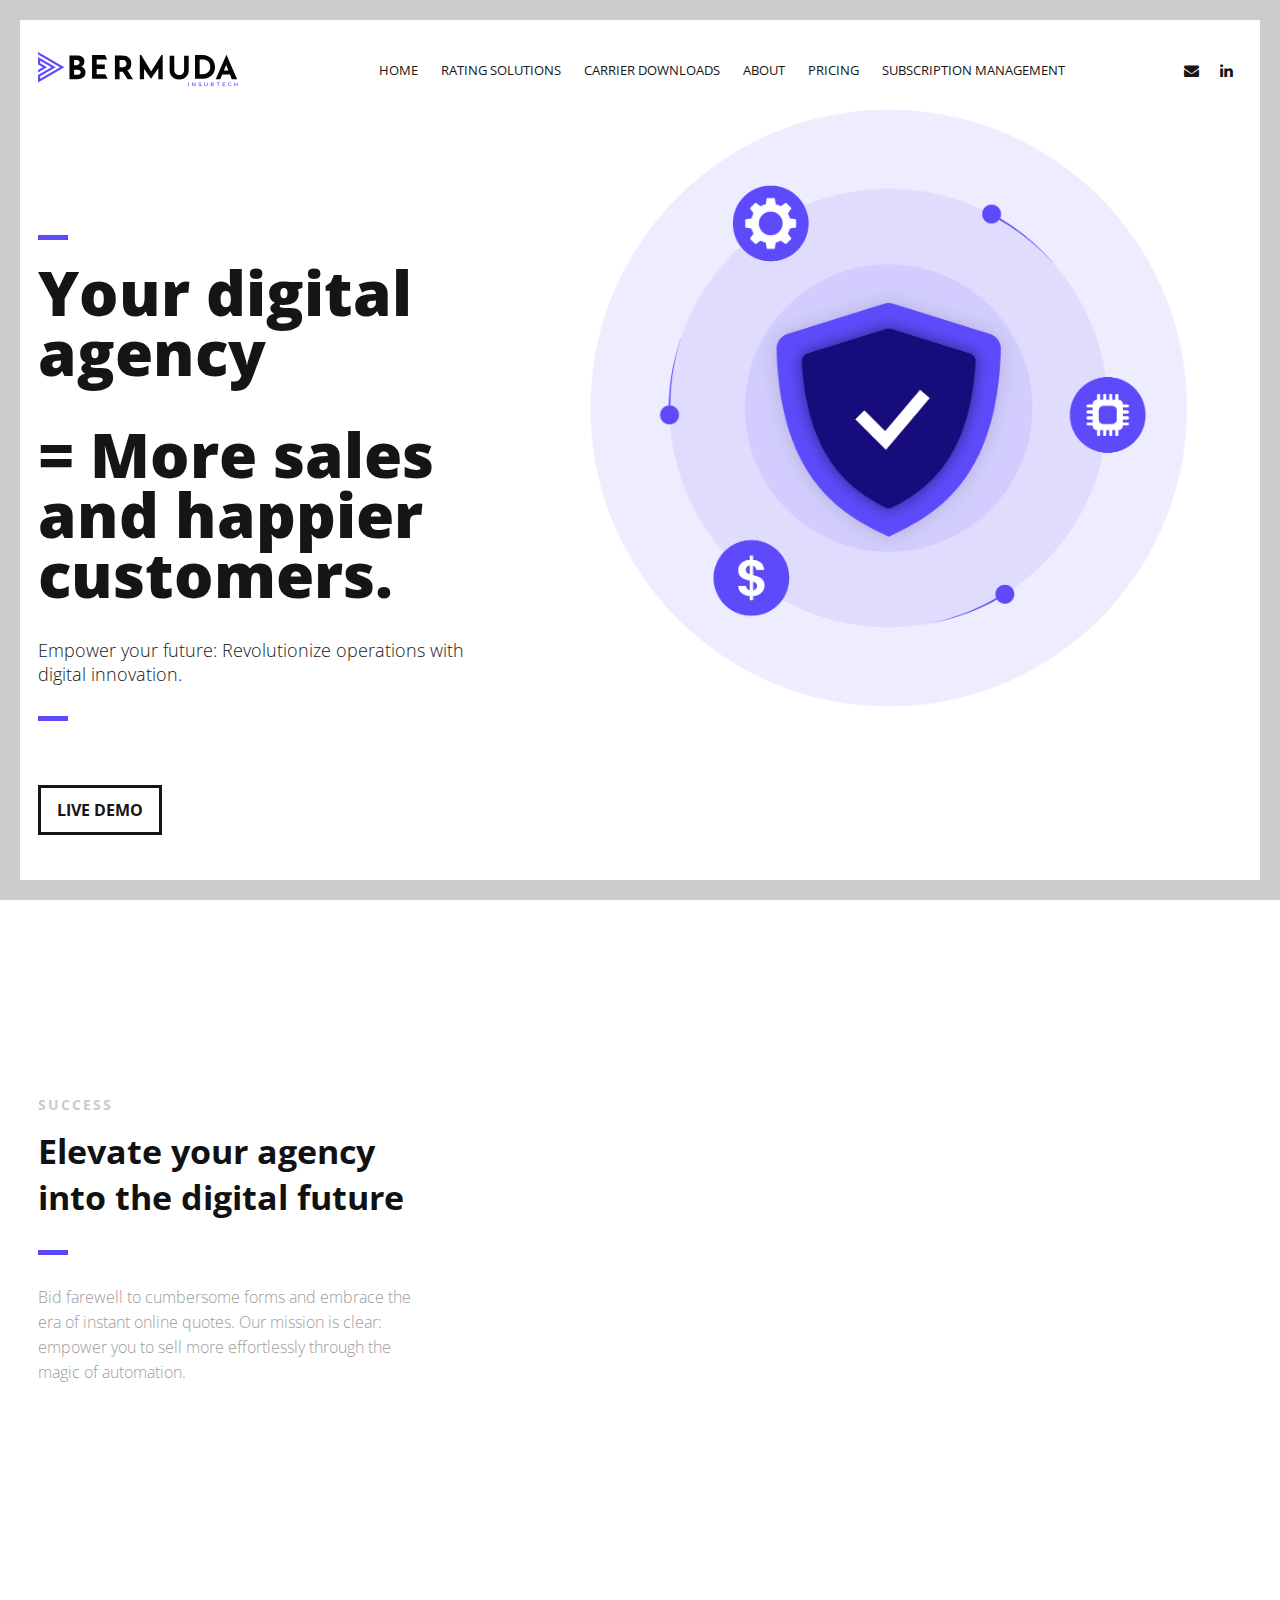
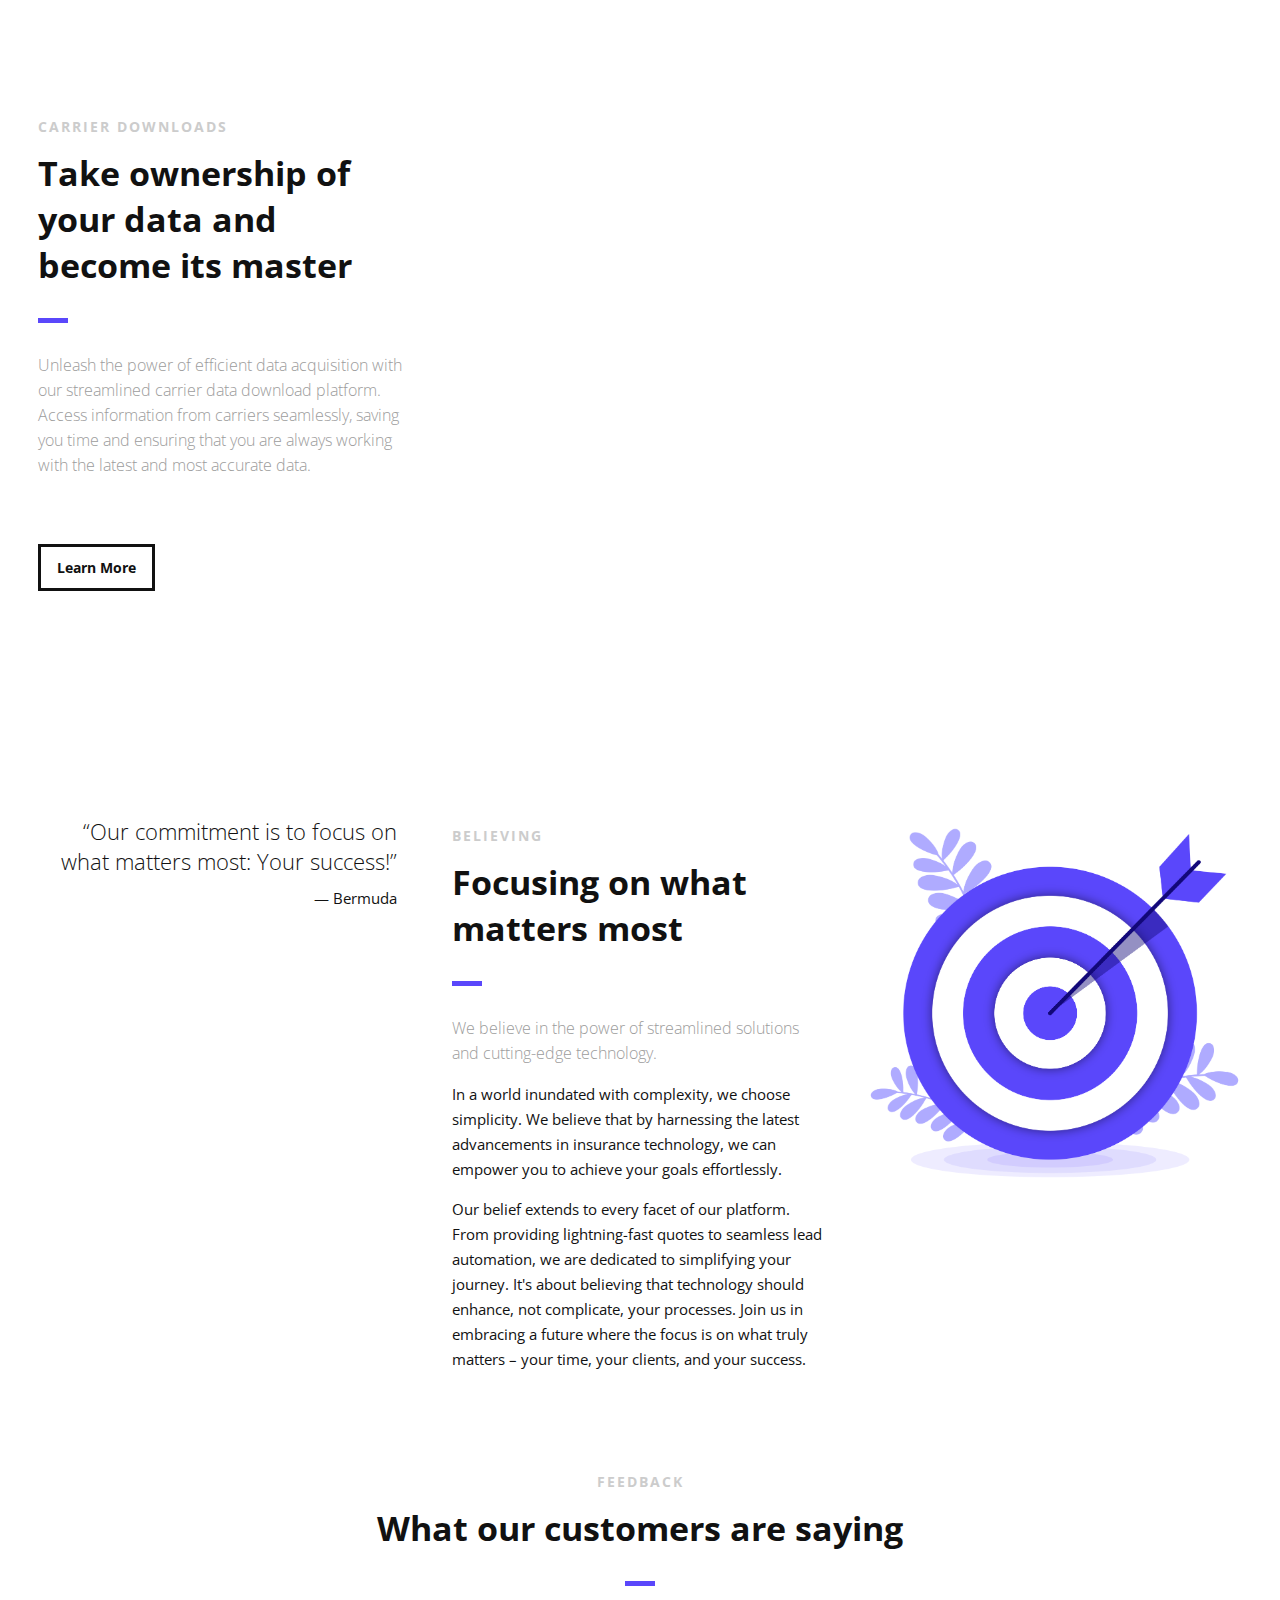
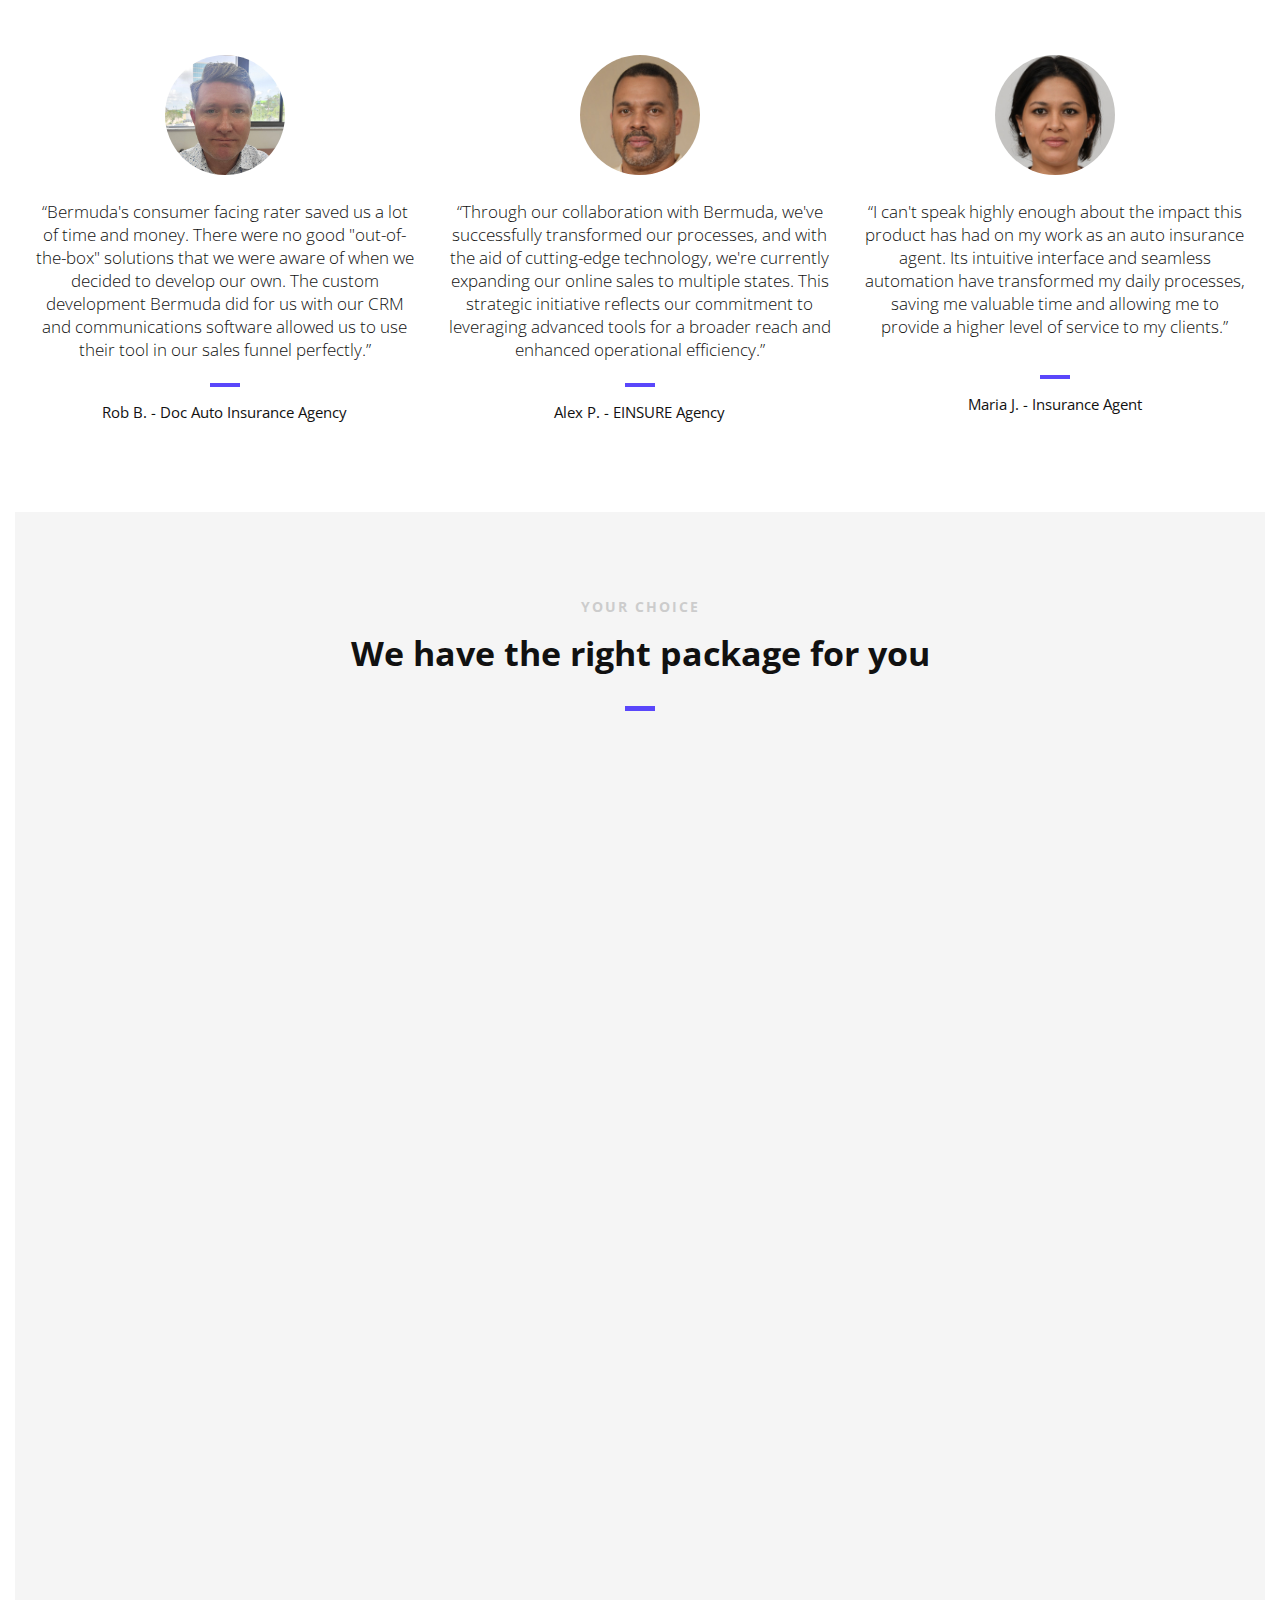
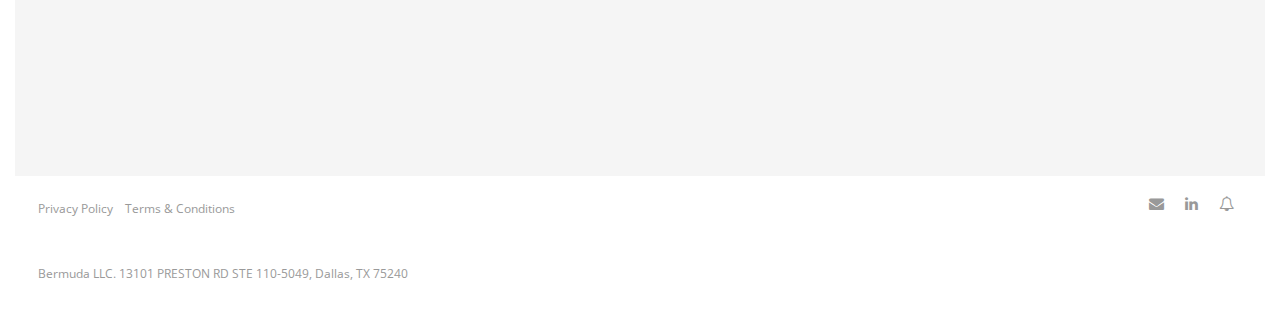
<file: index.html>
<!DOCTYPE html>
<html>
<head lang="en">
    <meta charset="UTF-8">
    <meta name="keywords" content="InsurTech, insurance agencies, automation, digital transformation, carrier downloads, IVANS alternative, insurance rating, PL rater, live quote, online rating, online bridge, agency management system, AMS">
    <meta name="description" content="Revolutionize your insurance agency with Bermuda's cutting-edge InsurTech solutions. Sell more with automation and embrace digital transformation.">


    <!--Page Title-->
    <title>Bermuda | InsurTech | Sell more with automation</title>

    <!--Meta Keywords and Description-->
    <meta name="keywords" content="">
    <meta name="description" content="">
    <meta name="viewport" content="width=device-width, initial-scale=1.0, user-scalable=no"/>

    <!--Favicon-->
    <link rel="shortcut icon" href="images/favicon.ico" title="Favicon"/>

    <!-- Main CSS Files -->
    <link rel="stylesheet" href="css/style.css">

    <!-- Namari Color CSS -->
    <link rel="stylesheet" href="css/namari-color.css">

    <!--Icon Fonts - Font Awesome Icons-->
    <link rel="stylesheet" href="css/font-awesome.min.css">

    <!-- Animate CSS-->
    <link href="css/animate.css" rel="stylesheet" type="text/css">

    <!--Google Webfonts-->
    <link href='https://fonts.googleapis.com/css?family=Open+Sans:400,300,600,700,800' rel='stylesheet' type='text/css'>


    <script type="text/javascript">
        window._mfq = window._mfq || [];
        (function() {
          var mf = document.createElement("script");
          mf.type = "text/javascript"; mf.defer = true;
          mf.src = "//cdn.mouseflow.com/projects/ee68b899-ba43-4a6f-9ddd-593ebc120c2c.js";
          document.getElementsByTagName("head")[0].appendChild(mf);
        })();
    </script>
</head>
<body>

<!-- Preloader -->
<div id="preloader">
    <div id="status" class="la-ball-triangle-path">
        <div></div>
        <div></div>
        <div></div>
    </div>
</div>
<!--End of Preloader-->

<div class="page-border" data-wow-duration="0.7s" data-wow-delay="0.2s">
    <div class="top-border wow fadeInDown animated" style="visibility: visible; animation-name: fadeInDown;"></div>
    <div class="right-border wow fadeInRight animated" style="visibility: visible; animation-name: fadeInRight;"></div>
    <div class="bottom-border wow fadeInUp animated" style="visibility: visible; animation-name: fadeInUp;"></div>
    <div class="left-border wow fadeInLeft animated" style="visibility: visible; animation-name: fadeInLeft;"></div>
</div>

<div id="wrapper">

    <header id="banner" class="scrollto clearfix" data-enllax-ratio=".5">
        <div id="header" class="nav-collapse">
            <div class="row clearfix">
                <div class="col-1">

                    <!--Logo-->
                    <div id="logo">

                        <!--Logo that is shown on the banner-->
                        <img src="images/Bermuda-logo.svg" id="banner-logo" alt="Bermuda Logo"/>
                        <!--End of Banner Logo-->

                        <!--The Logo that is shown on the sticky Navigation Bar-->
                        <img src="images/Bermuda-logo.svg" id="navigation-logo" alt="Bermuda Logo"/>
                        <!--End of Navigation Logo-->

                    </div>
                    <!--End of Logo-->

                    <aside>

                        <!--Social Icons in Header-->
                        <ul class="social-icons">
                            <li>
                                <a title="email" href="mailto:sales@thebermuda.us">
                                    <i class="fa fa-envelope fa-1x"></i><span>E-mail</span>
                                </a>
                            </li>
                            <li>
                                <a target="_blank" title="linkedin" href="https://linkedin.com/company/bermudatech">
                                    <i class="fa fa-linkedin fa-1x"></i><span>Linkedin</span>
                                </a>
                            </li>
                        </ul>
                        <!--End of Social Icons in Header-->

                    </aside>

                    <!--Main Navigation-->
                    <nav id="nav-main">
                        <ul>
                            <li>
                                <a href="#banner">Home</a>
                            </li>
                            <li>
                                <a href="#product">Rating Solutions</a>
                            </li>
                            <li>
                                <a href="#carrierdownloads">Carrier Downloads</a>
                            </li>
                            <li>
                                <a href="#about">About</a>
                            </li>
                            <!-- <li>
                                <a href="#testimonials">Testimonials</a>
                            </li> -->
                            <li>
                                <a href="#pricing">Pricing</a>
                            </li>
                            <li>
                                <a target="_blank" title="billing" href="https://billing.stripe.com/p/login/cN2bJH0O86bsfhmcMM">Subscription Management</a>
                            </li> 
                        </ul>
                    </nav>
                    <!--End of Main Navigation-->

                    <div id="nav-trigger"><span></span></div>
                    <nav id="nav-mobile"></nav>

                </div>
            </div>
        </div><!--End of Header-->

        <!--Banner Content-->
        <div id="banner-content" class="row clearfix">

            <div class="col-38">

                <div class="section-heading">
                    <h1>Your digital agency</h1>
                    <h1>= More sales and happier customers.</h1>
                    <h2>Empower your future: Revolutionize operations with digital innovation.</h2>
                </div>                

                <!--Call to Action-->
                <a href="https://demo.quotes.thebermuda.us" class="button">LIVE DEMO</a>
                <!--End Call to Action-->
                
            </div>

        </div><!--End of Row-->
    </header>

    <!--Main Content Area-->
    <main id="content">

        <!--Introduction-->
        <section id="product" class="introduction scrollto">

            <div class="row clearfix">

                <div class="col-3">
                    <div class="section-heading">
                        <h3>SUCCESS</h3>
                        <h2 class="section-title">Elevate your agency into the digital future</h2>
                        <p class="section-subtitle">Bid farewell to cumbersome forms and embrace the era of instant online quotes. Our mission is clear: empower you to sell more effortlessly through the magic of automation.</p>
                    </div>                    

                </div>

                <div class="col-2-3">

                    <!--Icon Block-->
                    <div class="col-2 icon-block icon-top wow fadeInUp" data-wow-delay="0.1s">
                        <!--Icon-->
                        <div class="icon">
                            <i class="fa fa-rocket fa-2x"></i>
                        </div>
                        <!--Icon Block Description-->
                        <div class="icon-block-description">
                            <h4>Power of integration</h4>
                            <p>Say goodbye to data silos and hello to efficiency. Providing you a unified and connected approach to managing your insurance sales.</p>
                        </div>
                    </div>
                    <!--End of Icon Block-->

                    <!--Icon Block-->
                    <div class="col-2 icon-block icon-top wow fadeInUp" data-wow-delay="0.3s">
                        <!--Icon-->
                        <div class="icon">
                            <i class="fa fa-bolt fa-2x"></i>
                        </div>
                        <!--Icon Block Description-->
                        <div class="icon-block-description">
                            <h4>Instant quotes</h4>
                            <p>Obtain Auto & Home quotes in just a few clicks. Our intuitive web app simplifies the entire process, ensuring a seamless and stress-free experience.</p>
                        </div>
                    </div>
                    <!--End of Icon Block-->

                    <!--Icon Block-->
                    <div class="col-2 icon-block icon-top wow fadeInUp" data-wow-delay="0.5s">
                        <!--Icon-->
                        <div class="icon">
                            <i class="fa fa-tablet fa-2x"></i>
                        </div>
                        <!--Icon Block Description-->
                        <div class="icon-block-description">
                            <h4>Mobile compatible</h4>
                            <p>Seamlessly crafted for on-the-go access, it ensures users can effortlessly navigate and retrieve quotes with ease on their mobile devices.</p>
                        </div>
                    </div>
                    <!--End of Icon Block-->

                    <!--Icon Block-->
                    <div class="col-2 icon-block icon-top wow fadeInUp" data-wow-delay="0.5s">
                        <!--Icon-->
                        <div class="icon">
                            <i class="fa fa-clock-o fa-2x"></i>
                        </div>
                        <!--Icon Block Description-->
                        <div class="icon-block-description">
                            <h4>Real-time leads</h4>
                            <p>Receive fresh, high-quality leads directly into our online quoting web app. Time is of the essence in the competitive world of insurance sales.</p>
                        </div>
                    </div>
                    <!--End of Icon Block-->

                </div>

            </div>


        </section>
        <!--End of Introduction-->

         <!--Introduction-->
         <section id="carrierdownloads" class="introduction scrollto">

            <div class="row clearfix">

                <div class="col-3">
                    <div class="section-heading">
                        <h3>CARRIER DOWNLOADS</h3>
                        <h2 class="section-title">Take ownership of your data and become its master</h2>
                        <p class="section-subtitle">Unleash the power of efficient data acquisition with our streamlined carrier data download platform. Access information from carriers seamlessly, saving you time and ensuring that you are always working with the latest and most accurate data.</p>
                    </div>                    
                    <a target="_blank" class="button" href="https://www.carrierdownloads.com">Learn More</a>
                </div>

                <div class="col-2-3">

                    <!--Icon Block-->
                    <div class="col-2 icon-block icon-top wow fadeInUp" data-wow-delay="0.1s">
                        <!--Icon-->
                        <div class="icon">
                            <i class="fa fa-arrows fa-2x"></i>
                        </div>
                        <!--Icon Block Description-->
                        <div class="icon-block-description">
                            <h4>Real-time Data Integration</h4>
                            <p>Receive updates on policy adjustments and payments directly from carriers. Keep in sync with your customers and stay consistently up-to-date to prevent any potential churns. </p>
                        </div>
                    </div>
                    <!--End of Icon Block-->

                    <!--Icon Block-->
                    <div class="col-2 icon-block icon-top wow fadeInUp" data-wow-delay="0.3s">
                        <!--Icon-->
                        <div class="icon">
                            <i class="fa fa-database fa-2x"></i>
                        </div>
                        <!--Icon Block Description-->
                        <div class="icon-block-description">
                            <h4>Master and Manage Your Data</h4>
                            <p>Take control of your data like never before. Our platform empowers you to master and manage your information, ensuring data accuracy and integrity.</p>
                        </div>
                    </div>
                    <!--End of Icon Block-->

                    <!--Icon Block-->
                    <div class="col-2 icon-block icon-top wow fadeInUp" data-wow-delay="0.5s">
                        <!--Icon-->
                        <div class="icon">
                            <i class="fa fa-smile-o fa-2x"></i>
                        </div>
                        <!--Icon Block Description-->
                        <div class="icon-block-description">
                            <h4>Enhanced Customer Satisfaction</h4>
                            <p>Ensure unparalleled customer satisfaction with our advanced customer tracking and churn prevention features. Gain real-time insights into customer interactions and preferences, allowing you to proactively address their needs and concerns. </p>
                        </div>
                    </div>
                    <!--End of Icon Block-->

                    <!--Icon Block-->
                    <div class="col-2 icon-block icon-top wow fadeInUp" data-wow-delay="0.5s">
                        <!--Icon-->
                        <div class="icon">
                            <i class="fa fa-tachometer fa-2x"></i>
                        </div>
                        <!--Icon Block Description-->
                        <div class="icon-block-description">
                            <h4>Accelerate Operations</h4>
                            <p>Enjoy faster financial reporting, transaction processing, and overall agency management. Whether you're handling day-to-day operations or managing complex tasks, our platform is tailored to enhance speed and precision.</p>
                        </div>
                    </div>
                    <!--End of Icon Block-->

                </div>

            </div>


        </section>
        <!--End of Introduction-->


         <!--Content Section-->
        <div id="about" class="scrollto clearfix">

            <div class="row no-padding-bottom clearfix">


                <!--Content Left Side-->
                <div class="col-3">
                    <!--User Testimonial-->
                    <blockquote class="testimonial text-right bigtest">
                        <q>Our commitment is to focus on what matters most: Your success!</q>
                        <footer>— Bermuda</footer>
                    </blockquote>
                    <!-- End of Testimonial-->

                </div>
                <!--End Content Left Side-->

                <!--Content of the Right Side-->
                <div class="col-3">
                    <div class="section-heading">
                        <h3>BELIEVING</h3>
                        <h2 class="section-title">Focusing on what matters most</h2>
                        <p class="section-subtitle">We believe in the power of streamlined solutions and cutting-edge technology.</p>
                    </div>
                    <p>In a world inundated with complexity, we choose simplicity. We believe that by harnessing the latest advancements in insurance technology, we can empower you to achieve your goals effortlessly.
                    </p>
                    <p>
                        Our belief extends to every facet of our platform. From providing lightning-fast quotes to seamless lead automation, we are dedicated to simplifying your journey. It's about believing that technology should enhance, not complicate, your processes.
                        Join us in embracing a future where the focus is on what truly matters – your time, your clients, and your success. 
                    </p>
                    
                    <!-- 1. The <iframe> (video player) will replace this <div> tag. -->
                    <div id="player"></div>

                    <script>
                    // 2. This code loads the IFrame Player API code asynchronously.
                    var tag = document.createElement('script');

                    tag.src = "https://www.youtube.com/iframe_api";
                    var firstScriptTag = document.getElementsByTagName('script')[0];
                    firstScriptTag.parentNode.insertBefore(tag, firstScriptTag);

                    // 3. This function creates an <iframe> (and YouTube player)
                    //    after the API code downloads.
                    var player;
                    function onYouTubeIframeAPIReady() {
                        player = new YT.Player('player', {
                        width: '100%',
                        videoId: 'yH3kcVJDqVY',
                        playerVars: { 'autoplay': 0, 'playsinline': 0 },
                        events: {
                            'onReady': onPlayerReady
                        }
                        });
                    }

                    // 4. The API will call this function when the video player is ready.
                    function onPlayerReady(event) {
                        //event.target.mute();
                        //event.target.playVideo();
                    }
                    </script>
                    
                </div>
                <!--End Content Right Side-->

                <div class="col-3">
                    <img src="images/focus-01.png" alt="Focus"/>
                </div>

            </div>


        </div>
        <!--End of Content Section-->

        <!--Testimonials-->
        <aside id="testimonials" class="scrollto text-center" data-enllax-ratio=".2">

            <div class="row clearfix">

                <div class="section-heading">
                    <h3>FEEDBACK</h3>
                    <h2 class="section-title">What our customers are saying</h2>
                </div>

                <!--User Testimonial-->
                <blockquote class="col-3 testimonial classic">
                    <img src="images/user-images/user-1.jpg" alt="User"/>
                    <q>Bermuda's consumer facing rater saved us a lot of time and money. There were no good "out-of-the-box" solutions that we were aware of when we decided to develop our own. The custom development Bermuda did for us with our CRM and communications software allowed us to use their tool in our sales funnel perfectly.</q>
                    <footer>Rob B. - Doc Auto Insurance Agency</footer>
                </blockquote>
                <!-- End of Testimonial-->

                <!--User Testimonial-->
                <blockquote class="col-3 testimonial classic">
                    <img src="images/user-images/user-2.jpg" alt="User"/>
                    <q>Through our collaboration with Bermuda, we've successfully transformed our processes, and with the aid of cutting-edge technology, we're currently expanding our online sales to multiple states. This strategic initiative reflects our commitment to leveraging advanced tools for a broader reach and enhanced operational efficiency.</q>
                    <footer>Alex P. - EINSURE Agency</footer>
                </blockquote>
                <!-- End of Testimonial-->

                <!--User Testimonial-->
                <blockquote class="col-3 testimonial classic">
                    <img src="images/user-images/user-3.jpg" alt="User"/>
                    <q>I can't speak highly enough about the impact this product has had on my work as an auto insurance agent. Its intuitive interface and seamless automation have transformed my daily processes, saving me valuable time and allowing me to provide a higher level of service to my clients.</q>
                    <p></p>
                    <footer>Maria J. - Insurance Agent</footer>
                </blockquote>
                <!-- End of Testimonial-->

            </div>

        </aside>
        <!--End of Testimonials-->

        <!--Pricing Tables-->
        <section id="pricing" class="secondary-color text-center scrollto clearfix ">
            <div class="row clearfix">

                <div class="section-heading">
                    <h3>YOUR CHOICE</h3>
                    <h2 class="section-title">We have the right package for you</h2>
                </div>

                <!--Pricing Block-->
                <div class="pricing-block col-3 wow fadeInUp" data-wow-delay="0.4s">
                    <div class="pricing-block-content">
                        <h3>Basic</h3>
                        <p class="pricing-sub">The standard version</p>
                        <div class="pricing">
                            <div class="price"><span>$</span>249</div>
                            <p>Ideal for small agencies with a few locations and operating in only one state. Basic package offers essential features to get you started efficiently.</p>
                        </div>
                        <ul>
                            <li>1 Month Free Trial *</li>
                            <li>1 Business Line (Auto)</li>
                            <li>Single State Quotes</li>
                            <li>Personalize Your Page</li>
                            <li>Email / SMS Notifications</li>
                            <li>249 Quotes Per Month</li>
                            <li>Paid Data & Click Leads</li>
                        </ul>
                        <a href="https://buy.stripe.com/bIY6oufHdeTNapq00s" class="button">TRY FREE</a>
                    </div>
                </div>
                <!--End Pricing Block-->

                <!--Pricing Block-->
                <div class="pricing-block featured col-3 wow fadeInUp" data-wow-delay="0.6s">
                    <div class="pricing-block-content">
                        <h3>Business</h3>
                        <p class="pricing-sub">Most popular choice</p>
                        <div class="pricing">
                            <div class="price"><span>$</span>499</div>
                            <p>Ideal for growing agencies that operates in multiple states. Business package offers more customized features based on your needs.</p>
                        </div>
                        <ul>
                            <li>1 Month Free Trial *</li>
                            <li>1 Business Line (Auto)</li>
                            <li>Multi State Quotes</li>
                            <li>Customizable Coverage Packages</li>
                            <li>Embed 3rd Party JavaScripts</li>
                            <li>999 Quotes Per Month</li>
                            <li>Paid Data & Click Leads</li>
                        </ul>
                        <a href="https://buy.stripe.com/dR6cMSfHdh1V2WY5kN" class="button">TRY FREE</a>
                    </div>
                </div>
                <!--End Pricing Block-->

                <!--Pricing Block-->
                <div class="pricing-block col-3 wow fadeInUp" data-wow-delay="0.8s">
                    <div class="pricing-block-content">
                        <h3>Enterprise</h3>
                        <p class="pricing-sub">Enterprise level integrations</p>
                        <div class="pricing">
                            <div class="price"><span>$</span>-</div>
                            <p>Tailored for agencies that have custom workflows and multiple data sources. Enterprise package offers all features along with custom integrations.</p>
                        </div>
                        <ul>
                            <li>PL Rater Integration</li>
                            <li>Auto & Home Lines</li>
                            <li>Purchase Policy Online</li>
                            <li>Prefill & Public Data Services</li>
                            <li>Open API / Webhooks</li>
                            <li>Unlimited Quotes Per Month</li>
                            <li>Paid Data & Click Leads</li>
                        </ul>
                        <a href="#" class="button lightbox-233375310898160">CONTACT SALES</a>
                    </div>
                </div>
                <!--End Pricing Block-->

            </div>
        </section>
        <!--End of Pricing Tables-->

    </main>
    <!--End Main Content Area-->


    <!--Footer-->
    <footer id="landing-footer" class="clearfix">
        <div class="row clearfix">
            <p id="copyright" class="col-2">
                <a target="_blank" href="privacy.html">Privacy Policy</a>
                &nbsp;&nbsp;
                <a target="_blank" href="terms.html">Terms & Conditions</a>
            </p>
           
            <!--Social Icons in Footer-->
             <ul class="col-2 social-icons">
                <li>
                    <a title="email" href="mailto:sales@thebermuda.us">
                        <i class="fa fa-envelope fa-1x"></i><span>E-mail</span>
                    </a>
                </li>
                <li>
                    <a target="_blank" title="linkedin" href="https://linkedin.com/company/bermudatech">
                        <i class="fa fa-linkedin fa-1x"></i><span>Linkedin</span>
                    </a>
                </li> 
                <li>
                    <a target="_blank" title="substack" href="http://bermudatech.substack.com">
                        <i class="fa fa-bell-o fa-1x"></i><span>Newsletter</span>
                    </a>
                </li> 
                
            </ul>
            <!--End of Social Icons in Footer-->

        </div>
        <div class="row clearfix">
            <p id="copyright" class="col-2">Bermuda LLC. 13101 PRESTON RD STE 110-5049, Dallas, TX 75240</p>
        </div>

    </footer>
    <!--End of Footer-->

</div>

<!-- Include JavaScript resources -->
<script src="js/jquery.1.8.3.min.js"></script>
<script src="js/wow.min.js"></script>
<script src="js/featherlight.min.js"></script>
<script src="js/featherlight.gallery.min.js"></script>
<script src="js/jquery.enllax.min.js"></script>
<script src="js/jquery.scrollUp.min.js"></script>
<script src="js/jquery.easing.min.js"></script>
<script src="js/jquery.stickyNavbar.min.js"></script>
<script src="js/jquery.waypoints.min.js"></script>
<script src="js/images-loaded.min.js"></script>
<script src="js/lightbox.min.js"></script>
<script src="js/site.js"></script>




<script src ="https://form.jotform.com/static/feedback2.js" type="text/javascript"></script>
<script type="text/javascript">
    var JFL_233375310898160 = new JotformFeedback({
      formId: '233375310898160',
      base: 'https://form.jotform.com/',
      windowTitle: 'Contact Form Mahadeb Help-Desk',
      backgroundColor: '#5A47FB',
      fontColor: '#FFFFFF',
      type: '1',
      height: 800,
      width: 700,
      openOnLoad: false
    });
</script>
<script type="text/javascript">
var ifr = document.getElementById("lightbox-233375310898160");
if (ifr) {
  var src = ifr.src;
  var iframeParams = [];
  if (window.location.href && window.location.href.indexOf("?") > -1) {
    iframeParams = iframeParams.concat(window.location.href.substr(window.location.href.indexOf("?") + 1).split('&'));
  }
  if (src && src.indexOf("?") > -1) {
    iframeParams = iframeParams.concat(src.substr(src.indexOf("?") + 1).split("&"));
    src = src.substr(0, src.indexOf("?"))
  }
  iframeParams.push("isIframeEmbed=1");
  ifr.src = src + "?" + iframeParams.join('&');
}
window.handleIFrameMessage = function(e) {
  if (typeof e.data === 'object') { return; }
  var args = e.data.split(":");
  if (args.length > 2) { iframe = document.getElementById("lightbox-" + args[(args.length - 1)]); } else { iframe = document.getElementById("lightbox"); }
  if (!iframe) { return; }
  switch (args[0]) {
    case "scrollIntoView":
      iframe.scrollIntoView();
      break;
    case "setHeight":
      iframe.style.height = args[1] + "px";
      if (!isNaN(args[1]) && parseInt(iframe.style.minHeight) > parseInt(args[1])) {
        iframe.style.minHeight = args[1] + "px";
      }
      break;
    case "collapseErrorPage":
      if (iframe.clientHeight > window.innerHeight) {
        iframe.style.height = window.innerHeight + "px";
      }
      break;
    case "reloadPage":
      window.location.reload();
      break;
    case "loadScript":
      if( !window.isPermitted(e.origin, ['jotform.com', 'jotform.pro']) ) { break; }
      var src = args[1];
      if (args.length > 3) {
          src = args[1] + ':' + args[2];
      }
      var script = document.createElement('script');
      script.src = src;
      script.type = 'text/javascript';
      document.body.appendChild(script);
      break;
    case "exitFullscreen":
      if      (window.document.exitFullscreen)        window.document.exitFullscreen();
      else if (window.document.mozCancelFullScreen)   window.document.mozCancelFullScreen();
      else if (window.document.mozCancelFullscreen)   window.document.mozCancelFullScreen();
      else if (window.document.webkitExitFullscreen)  window.document.webkitExitFullscreen();
      else if (window.document.msExitFullscreen)      window.document.msExitFullscreen();
      break;
  }
  var isJotForm = (e.origin.indexOf("jotform") > -1) ? true : false;
  if(isJotForm && "contentWindow" in iframe && "postMessage" in iframe.contentWindow) {
    var urls = {"docurl":encodeURIComponent(document.URL),"referrer":encodeURIComponent(document.referrer)};
    iframe.contentWindow.postMessage(JSON.stringify({"type":"urls","value":urls}), "*");
  }
};
window.isPermitted = function(originUrl, whitelisted_domains) {
  var url = document.createElement('a');
  url.href = originUrl;
  var hostname = url.hostname;
  var result = false;
  if( typeof hostname !== 'undefined' ) {
    whitelisted_domains.forEach(function(element) {
        if( hostname.slice((-1 * element.length - 1)) === '.'.concat(element) ||  hostname === element ) {
            result = true;
        }
    });
    return result;
  }
};
if (window.addEventListener) {
  window.addEventListener("message", handleIFrameMessage, false);
} else if (window.attachEvent) {
  window.attachEvent("onmessage", handleIFrameMessage);
}
</script>
 


</body>
</html>
</file>
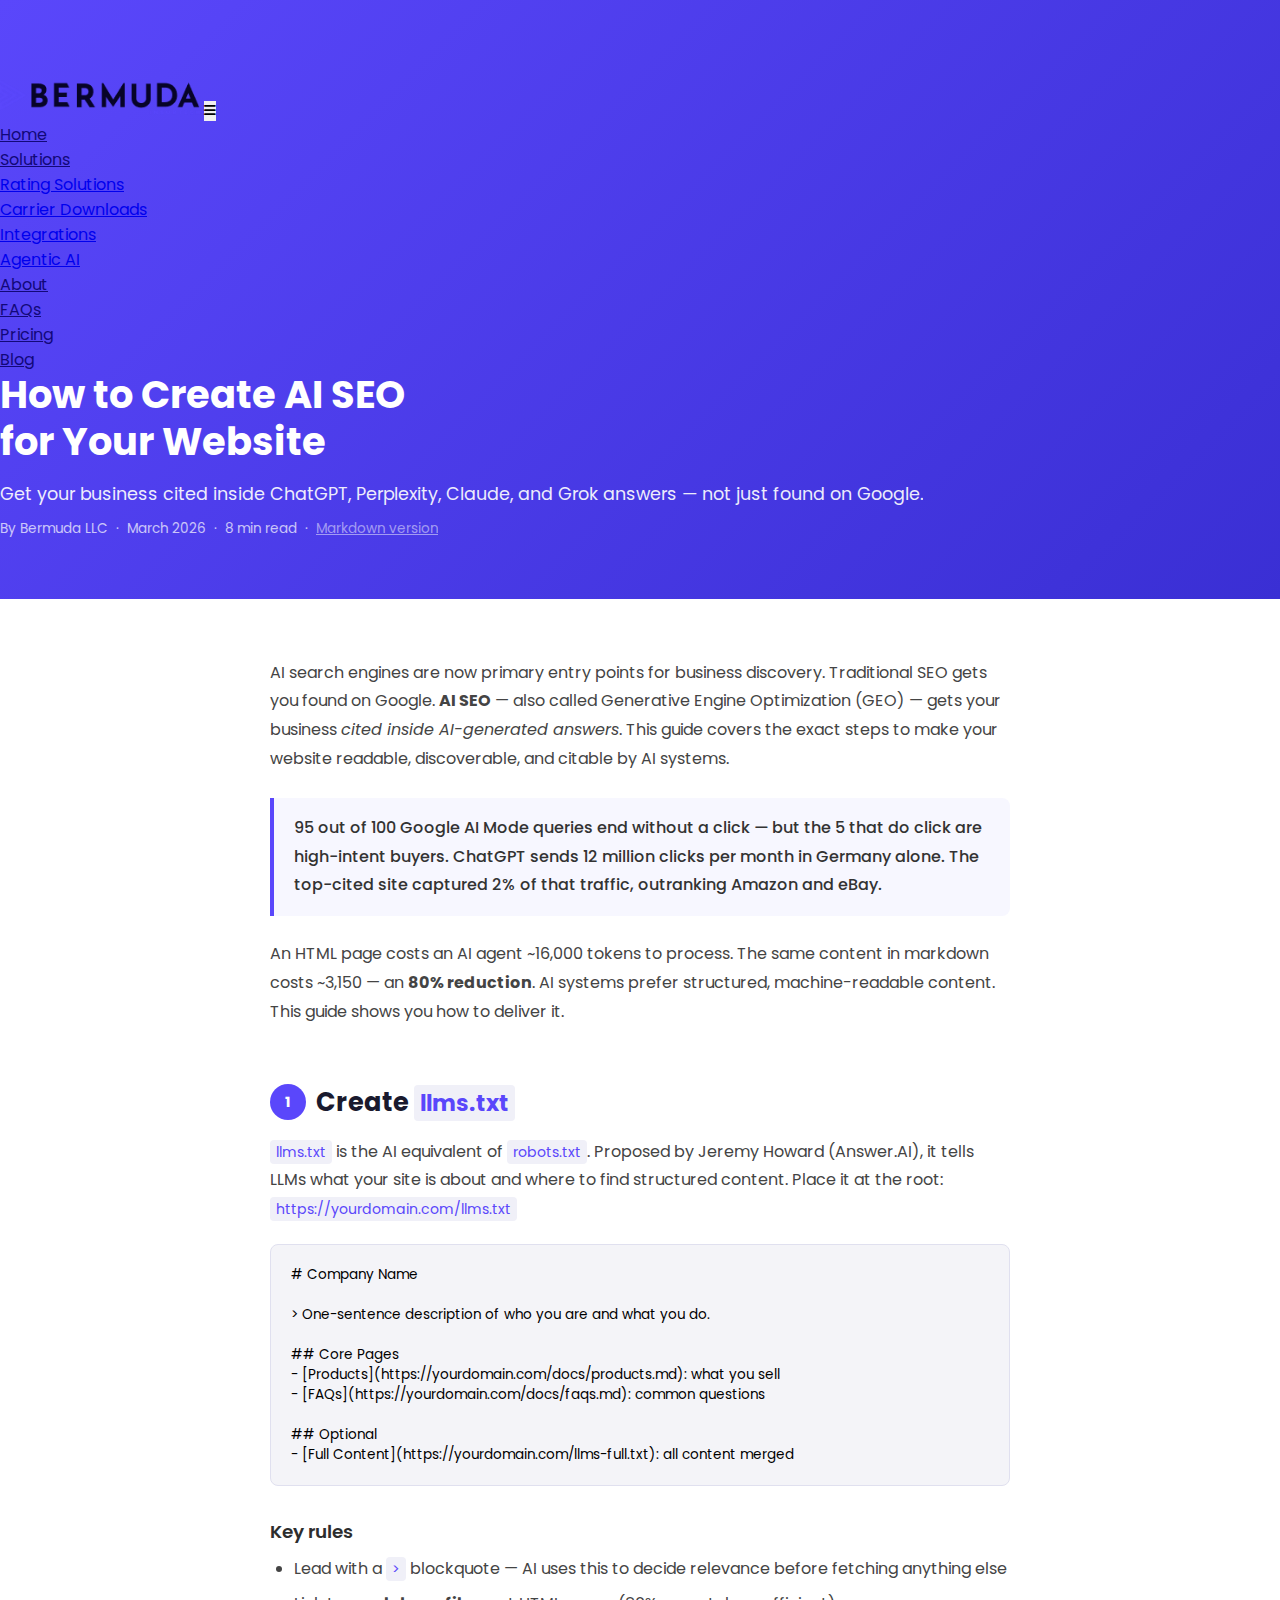
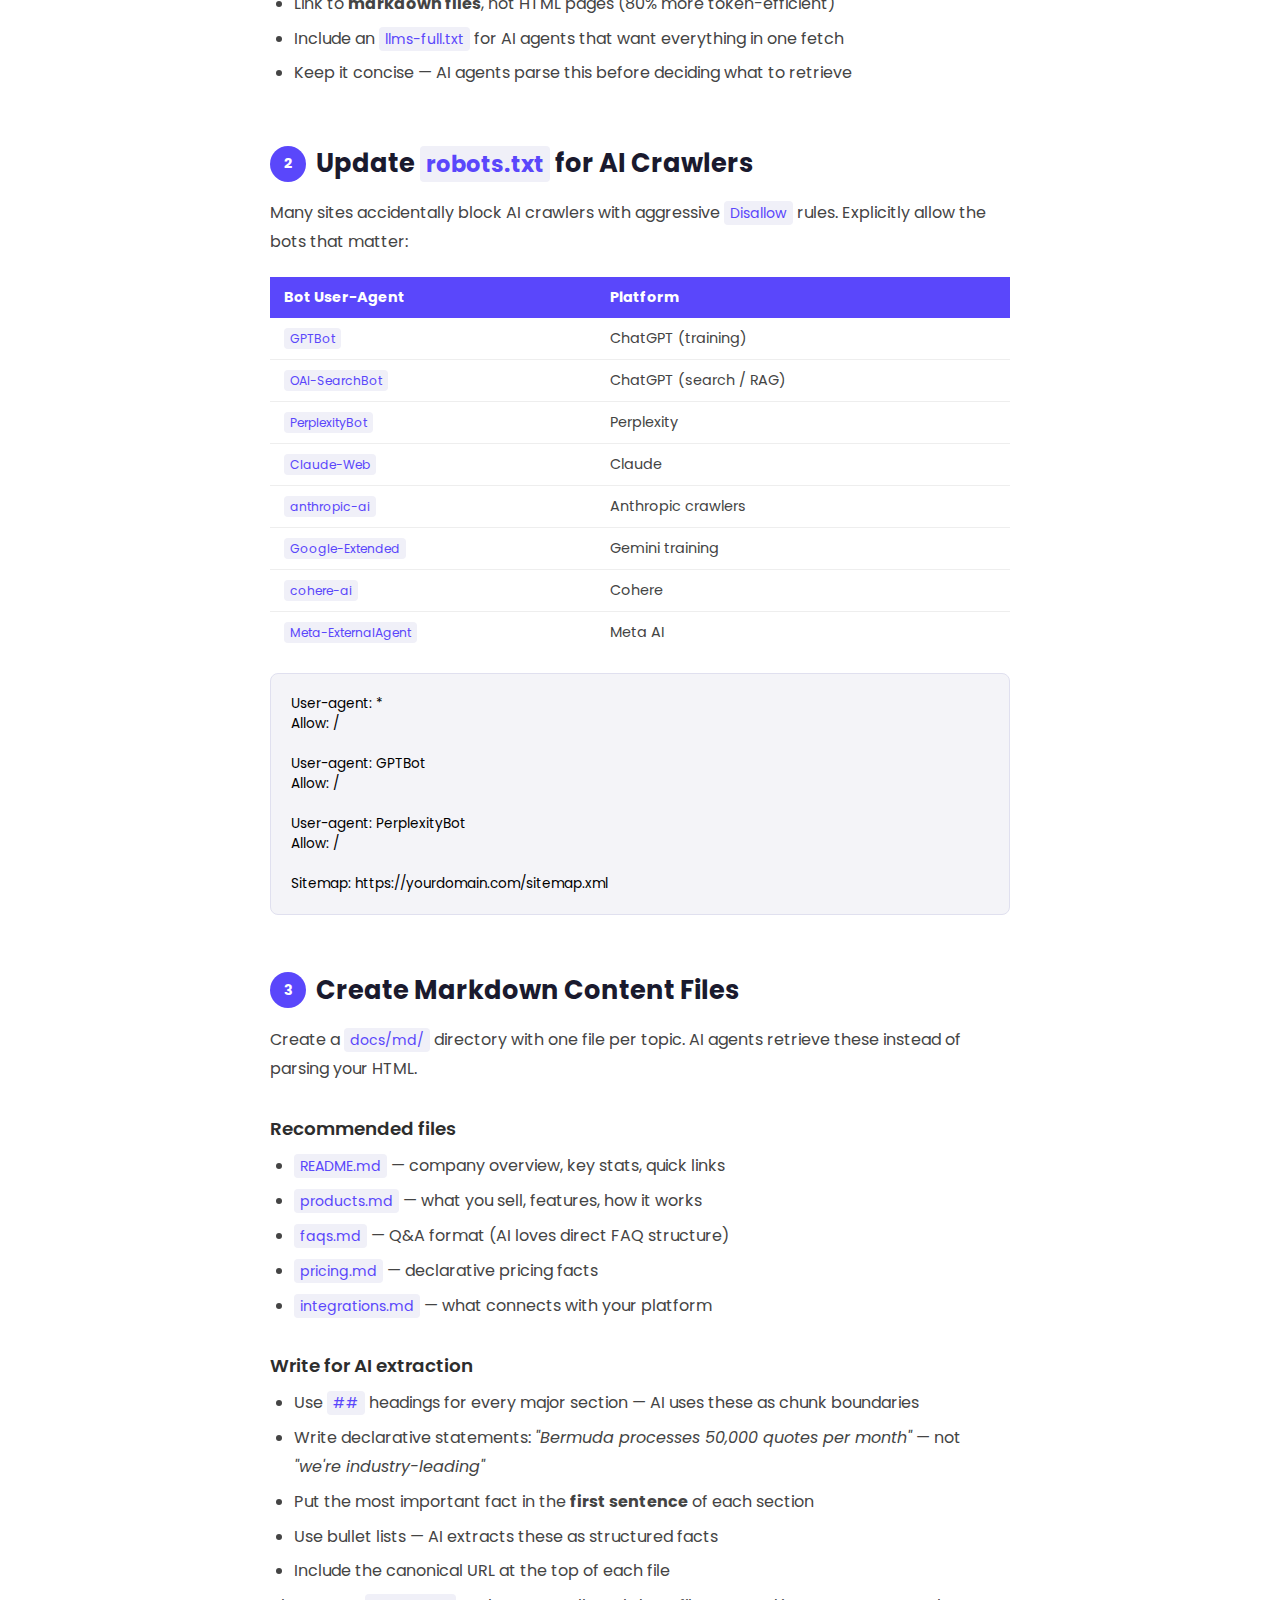
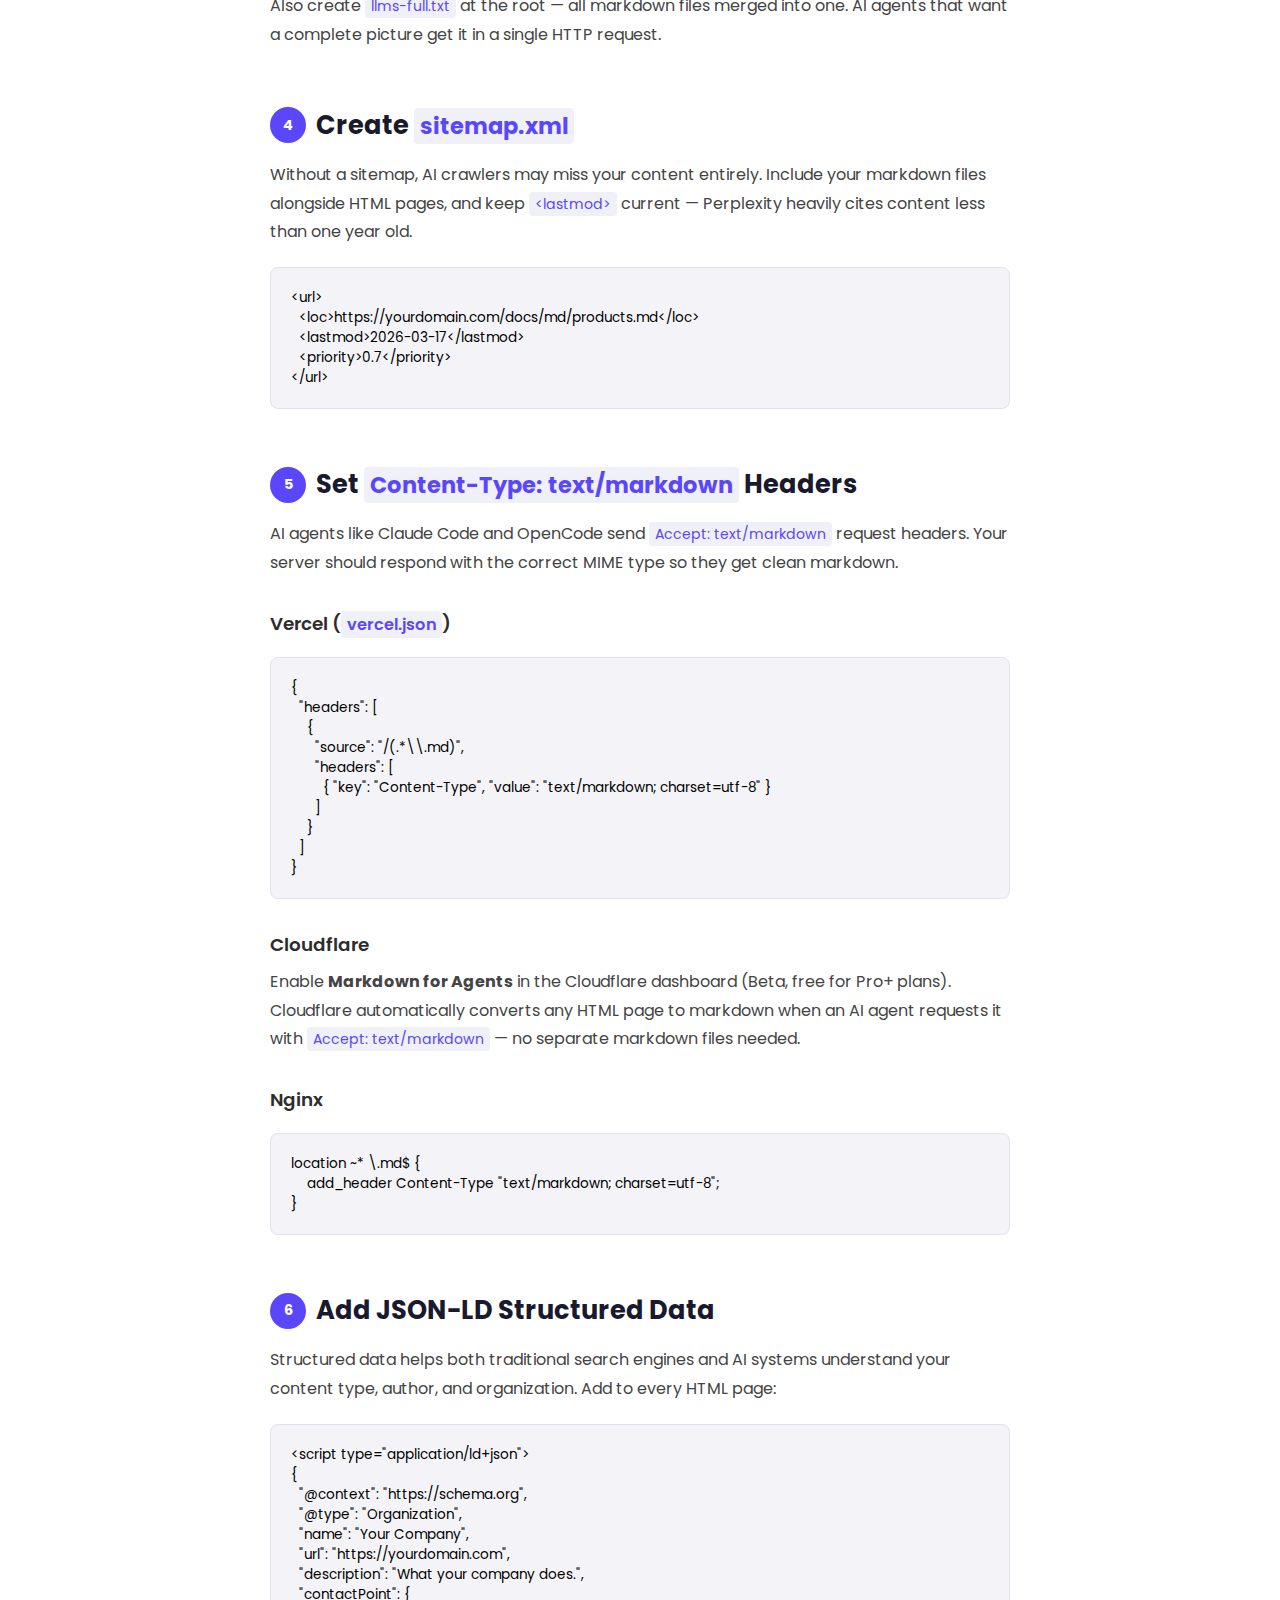
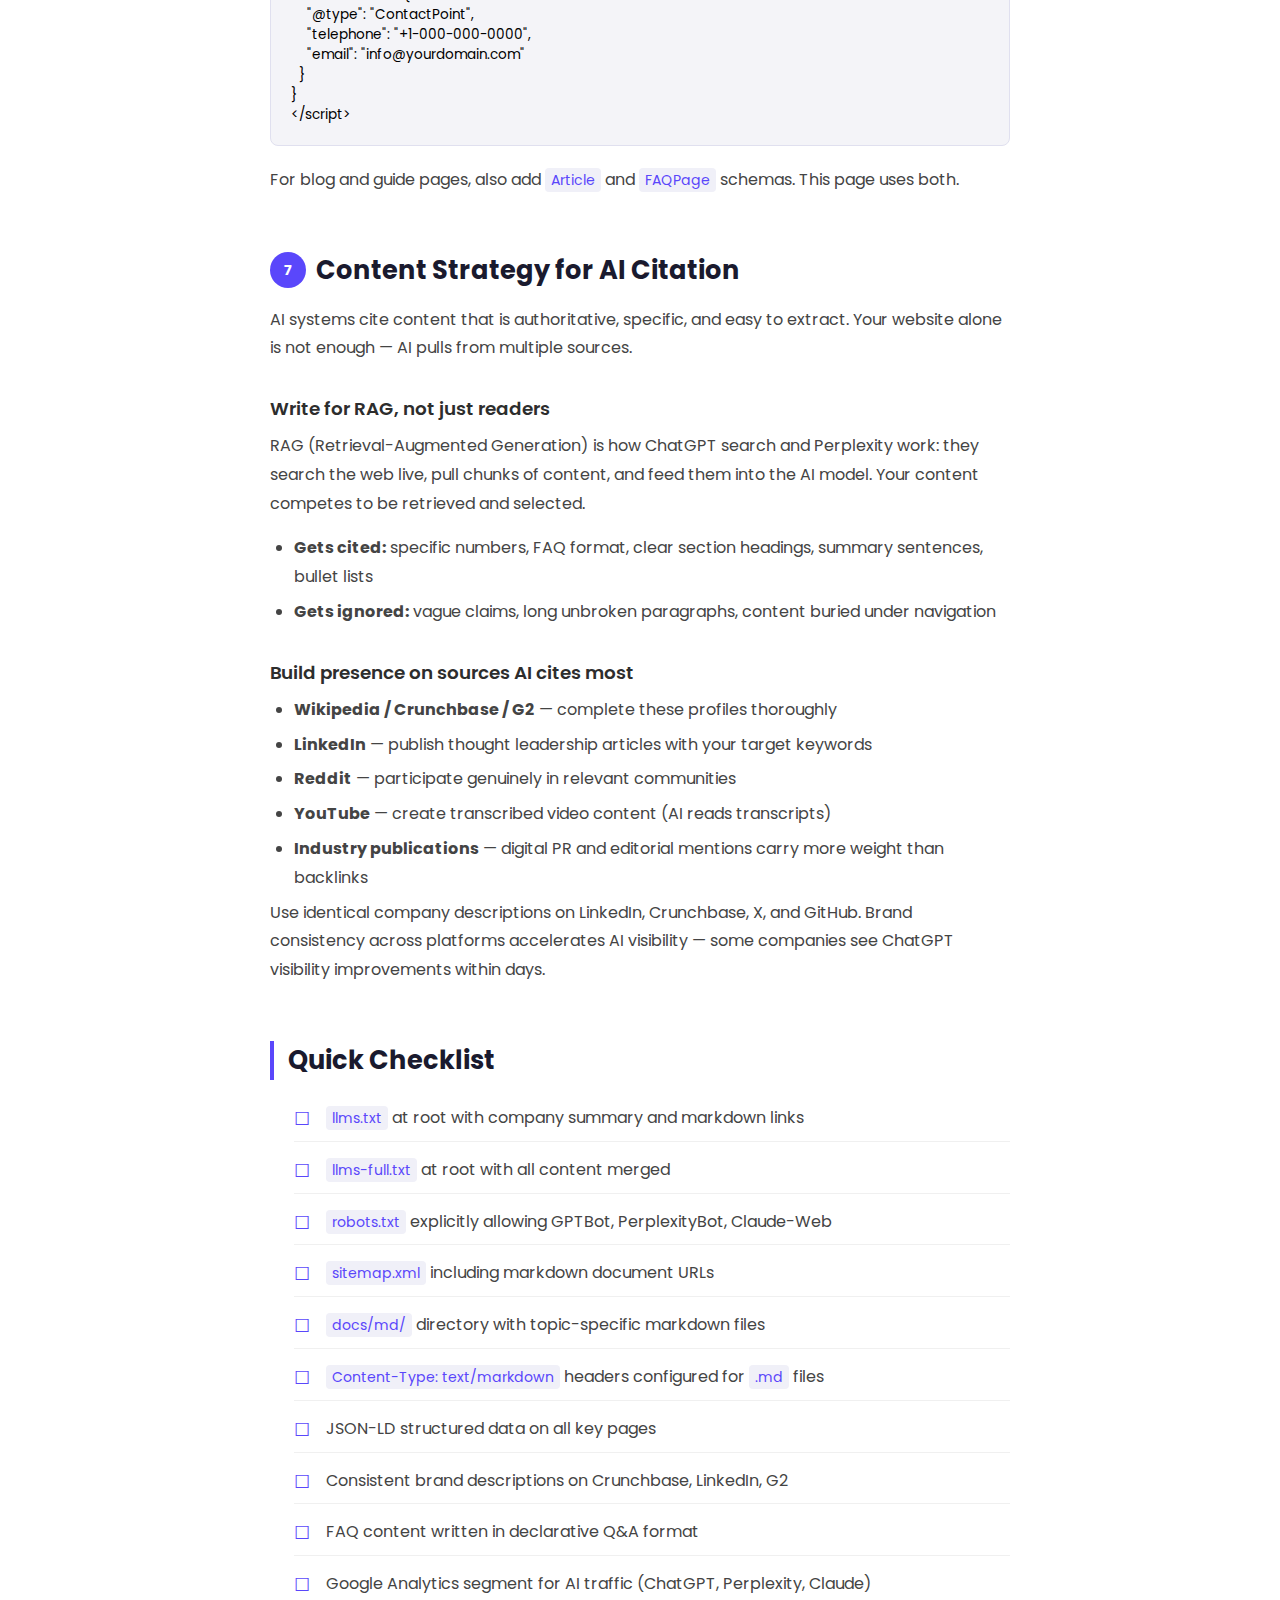
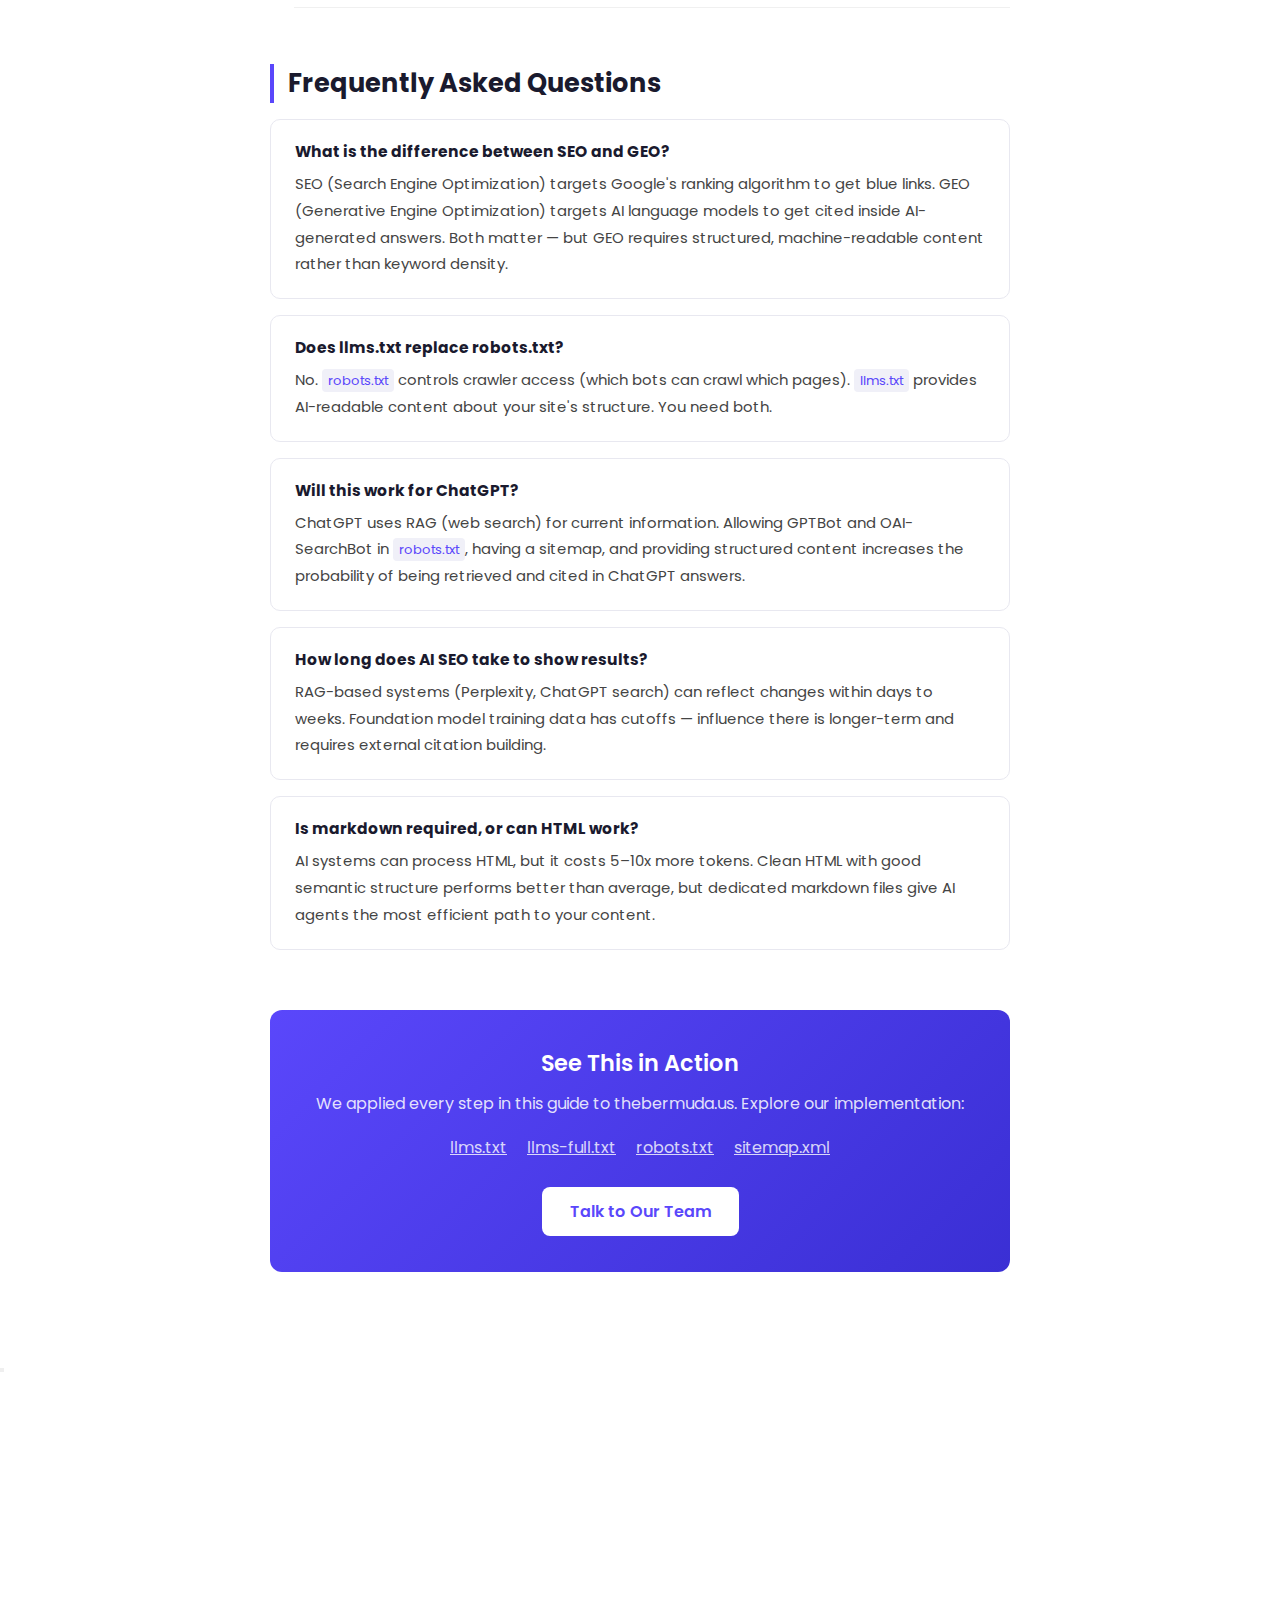
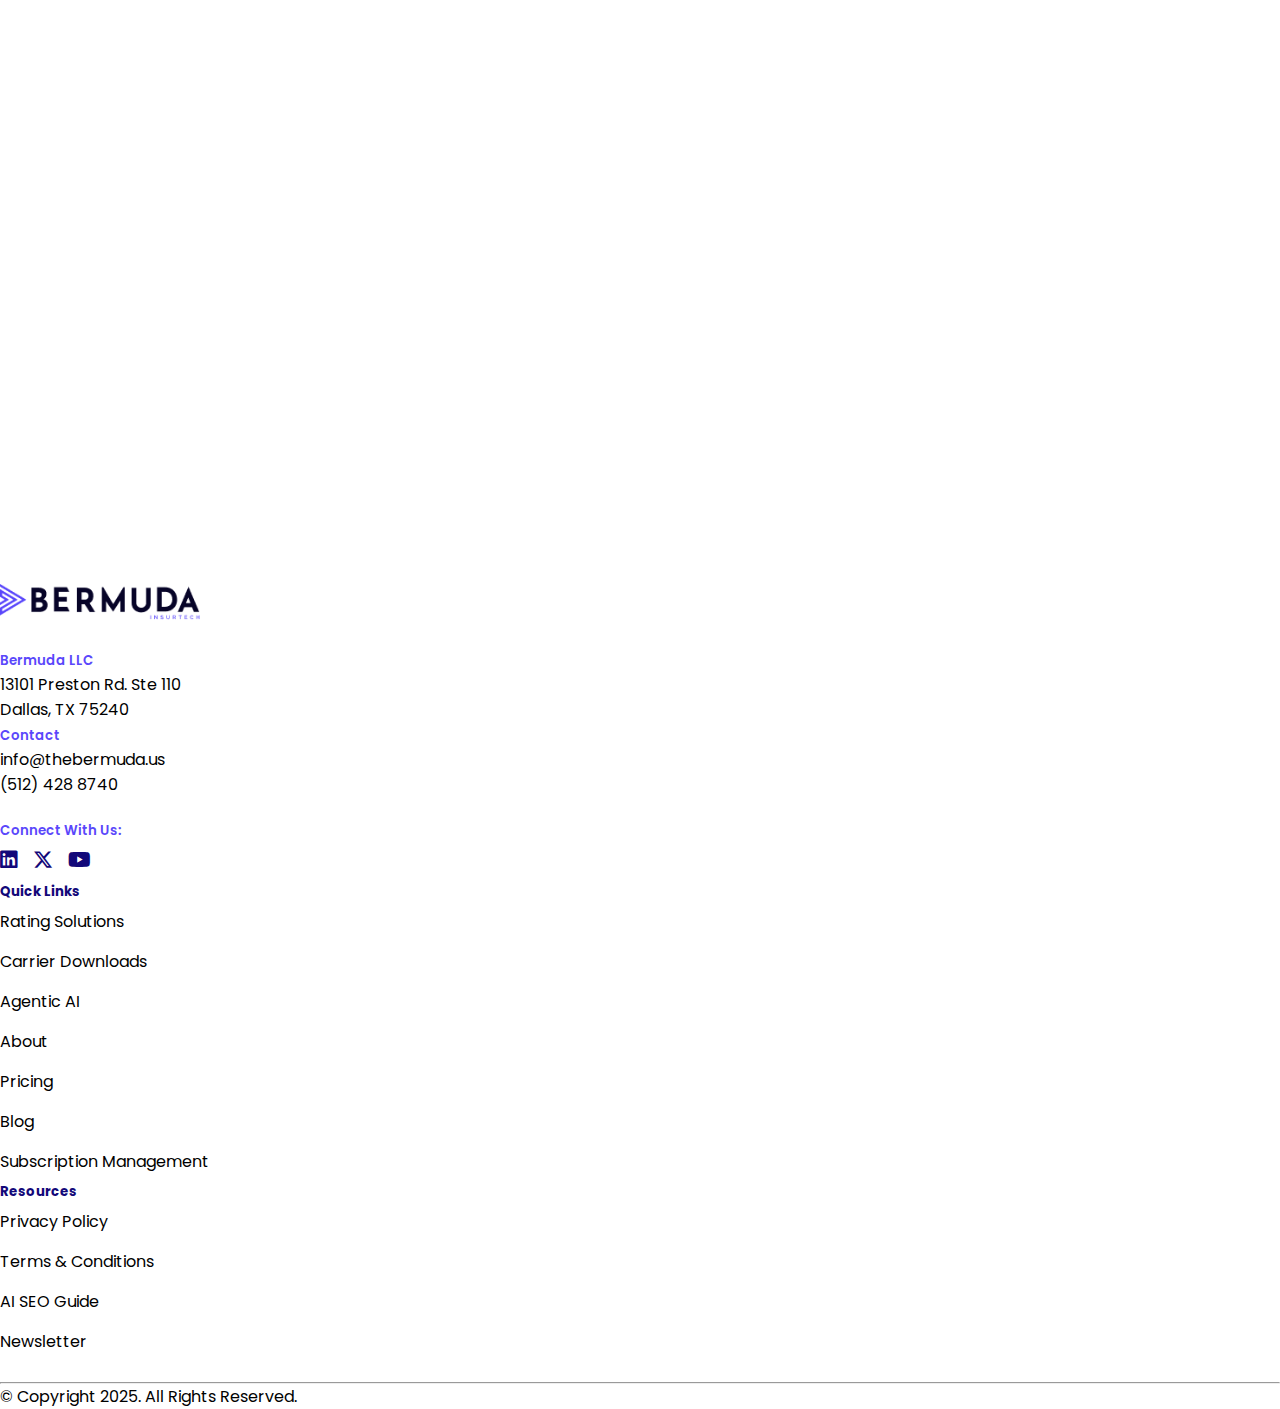
<file: ai-seo-guide.html>
<!DOCTYPE html>
<html lang="en">

<head>
    <meta charset="UTF-8">
    <meta name="viewport" content="width=device-width, initial-scale=1.0">

    <!-- Primary Meta Tags -->
    <meta name="title" content="How to Create AI SEO for Your Website — Bermuda LLC">
    <meta name="description" content="A practical guide to Generative Engine Optimization (GEO): llms.txt, robots.txt for AI crawlers, markdown content files, sitemap, and content strategy to get cited by ChatGPT, Perplexity, and Claude.">
    <meta name="keywords" content="AI SEO, GEO, generative engine optimization, llms.txt, AI crawlers, ChatGPT SEO, Perplexity SEO, LLM visibility, insurance tech, InsurTech">
    <meta name="author" content="Bermuda LLC">

    <!-- Open Graph -->
    <meta property="og:type" content="article">
    <meta property="og:title" content="How to Create AI SEO for Your Website">
    <meta property="og:description" content="Step-by-step guide to making your website discoverable and citable by AI search engines: ChatGPT, Perplexity, Claude, and Grok.">
    <meta property="og:url" content="https://www.thebermuda.us/ai-seo-guide">
    <meta property="og:site_name" content="Bermuda LLC">

    <!-- Canonical -->
    <link rel="canonical" href="https://www.thebermuda.us/ai-seo-guide">

    <!-- Alternate: markdown version for AI agents -->
    <link rel="alternate" type="text/markdown" href="https://www.thebermuda.us/docs/md/ai-seo-guide.md" title="Markdown version">

    <!--Page Title-->
    <title>How to Create AI SEO for Your Website — Bermuda LLC</title>

    <!--Favicon-->
    <link rel="shortcut icon" href="images/favicon.ico" title="Favicon">

    <!-- Fontawesome Icons -->
    <link rel="stylesheet" href="https://cdnjs.cloudflare.com/ajax/libs/font-awesome/6.5.2/css/all.min.css">

    <!-- Bootstrap CDN Link -->
    <link href="https://cdn.jsdelivr.net/npm/bootstrap@5.3.7/dist/css/bootstrap.min.css" rel="stylesheet"
        integrity="sha384-LN+7fdVzj6u52u30Kp6M/trliBMCMKTyK833zpbD+pXdCLuTusPj697FH4R/5mcr" crossorigin="anonymous">

    <!-- Main CSS Files -->
    <link rel="stylesheet" href="style.css">

    <!-- Poppins - Google Font -->
    <link rel="preconnect" href="https://fonts.googleapis.com">
    <link rel="preconnect" href="https://fonts.gstatic.com" crossorigin>
    <link
        href="https://fonts.googleapis.com/css2?family=Poppins:ital,wght@0,100;0,200;0,300;0,400;0,500;0,600;0,700;0,800;0,900;1,100;1,200;1,300;1,400;1,500;1,600;1,700;1,800;1,900&display=swap"
        rel="stylesheet">

    <!-- JSON-LD Structured Data -->
    <script type="application/ld+json">
    {
      "@context": "https://schema.org",
      "@type": "Article",
      "headline": "How to Create AI SEO for Your Website",
      "description": "A practical guide to Generative Engine Optimization (GEO): llms.txt, robots.txt for AI crawlers, markdown content files, and content strategy to get cited by ChatGPT, Perplexity, Claude, and Grok.",
      "author": {
        "@type": "Organization",
        "name": "Bermuda LLC",
        "url": "https://www.thebermuda.us"
      },
      "publisher": {
        "@type": "Organization",
        "name": "Bermuda LLC",
        "url": "https://www.thebermuda.us",
        "logo": {
          "@type": "ImageObject",
          "url": "https://www.thebermuda.us/images/Bermuda-logo 1.png"
        }
      },
      "datePublished": "2026-03-17",
      "dateModified": "2026-03-17",
      "url": "https://www.thebermuda.us/ai-seo-guide",
      "mainEntityOfPage": "https://www.thebermuda.us/ai-seo-guide",
      "keywords": ["AI SEO", "GEO", "generative engine optimization", "llms.txt", "ChatGPT SEO", "Perplexity SEO", "AI visibility"]
    }
    </script>

    <script type="application/ld+json">
    {
      "@context": "https://schema.org",
      "@type": "FAQPage",
      "mainEntity": [
        {
          "@type": "Question",
          "name": "What is the difference between SEO and GEO?",
          "acceptedAnswer": {
            "@type": "Answer",
            "text": "SEO (Search Engine Optimization) targets Google's ranking algorithm to get blue links. GEO (Generative Engine Optimization) targets AI language models to get cited inside AI-generated answers. Both matter — but GEO requires structured, machine-readable content rather than keyword density."
          }
        },
        {
          "@type": "Question",
          "name": "Does llms.txt replace robots.txt?",
          "acceptedAnswer": {
            "@type": "Answer",
            "text": "No. robots.txt controls crawler access (which bots can crawl which pages). llms.txt provides AI-readable content about your site's structure and purpose. You need both."
          }
        },
        {
          "@type": "Question",
          "name": "Will AI SEO work for ChatGPT?",
          "acceptedAnswer": {
            "@type": "Answer",
            "text": "ChatGPT uses RAG (web search) for current information. Allowing GPTBot and OAI-SearchBot in robots.txt, having a sitemap, and providing structured content increases the probability of being retrieved and cited in ChatGPT answers."
          }
        },
        {
          "@type": "Question",
          "name": "How long does AI SEO take to show results?",
          "acceptedAnswer": {
            "@type": "Answer",
            "text": "RAG-based systems like Perplexity and ChatGPT search can reflect changes within days to weeks. Foundation model training data has cutoffs — influence there is longer-term and requires external citation building."
          }
        },
        {
          "@type": "Question",
          "name": "Is markdown required, or can HTML work?",
          "acceptedAnswer": {
            "@type": "Answer",
            "text": "AI systems can process HTML, but it costs 5–10x more tokens. Clean HTML with good semantic structure performs better than average, but dedicated markdown files give AI agents the most efficient path to your content."
          }
        }
      ]
    }
    </script>

    <style>
        .guide-hero {
            background: linear-gradient(135deg, #5A47FB 0%, #3a2fd4 100%);
            padding: 80px 0 60px;
            color: #fff;
        }
        .guide-hero h1 {
            font-size: 2.4rem;
            font-weight: 700;
            line-height: 1.2;
        }
        .guide-hero .lead {
            font-size: 1.1rem;
            opacity: 0.9;
            margin-top: 16px;
        }
        .guide-meta {
            font-size: 0.85rem;
            opacity: 0.7;
            margin-top: 12px;
        }
        .guide-body {
            max-width: 780px;
            margin: 0 auto;
            padding: 60px 20px 80px;
        }
        .guide-body h2 {
            font-size: 1.6rem;
            font-weight: 700;
            margin-top: 56px;
            margin-bottom: 16px;
            color: #1a1a2e;
            border-left: 4px solid #5A47FB;
            padding-left: 14px;
        }
        .guide-body h3 {
            font-size: 1.15rem;
            font-weight: 600;
            margin-top: 32px;
            margin-bottom: 10px;
            color: #2d2d2d;
        }
        .guide-body p {
            color: #444;
            line-height: 1.8;
            margin-bottom: 16px;
        }
        .guide-body ul, .guide-body ol {
            color: #444;
            line-height: 1.8;
            padding-left: 24px;
        }
        .guide-body li {
            margin-bottom: 6px;
        }
        .guide-body pre {
            background: #f4f4f8;
            border: 1px solid #e0e0ef;
            border-radius: 8px;
            padding: 20px;
            overflow-x: auto;
            font-size: 0.85rem;
            margin: 20px 0;
        }
        .guide-body code {
            background: #f0f0f8;
            padding: 2px 6px;
            border-radius: 4px;
            font-size: 0.88em;
            color: #5A47FB;
        }
        .guide-body pre code {
            background: none;
            padding: 0;
            color: #2d2d2d;
        }
        .stat-bar {
            background: #f7f7ff;
            border-left: 4px solid #5A47FB;
            border-radius: 0 8px 8px 0;
            padding: 16px 20px;
            margin: 24px 0;
        }
        .stat-bar p {
            margin: 0;
            color: #333;
            font-weight: 500;
        }
        .checklist {
            list-style: none;
            padding-left: 0;
        }
        .checklist li {
            padding: 8px 0 8px 32px;
            position: relative;
            border-bottom: 1px solid #f0f0f0;
            color: #444;
        }
        .checklist li::before {
            content: "☐";
            position: absolute;
            left: 0;
            color: #5A47FB;
            font-size: 1.1rem;
        }
        .faq-item {
            border: 1px solid #e8e8f0;
            border-radius: 10px;
            padding: 20px 24px;
            margin-bottom: 16px;
        }
        .faq-item strong {
            color: #1a1a2e;
            display: block;
            margin-bottom: 8px;
            font-size: 0.97rem;
        }
        .faq-item p {
            margin: 0;
            font-size: 0.93rem;
        }
        .table-clean {
            width: 100%;
            border-collapse: collapse;
            margin: 20px 0;
            font-size: 0.9rem;
        }
        .table-clean th {
            background: #5A47FB;
            color: #fff;
            padding: 10px 14px;
            text-align: left;
        }
        .table-clean td {
            padding: 10px 14px;
            border-bottom: 1px solid #eee;
            color: #444;
        }
        .table-clean tr:last-child td {
            border-bottom: none;
        }
        .table-clean code {
            background: #f0f0f8;
            padding: 2px 6px;
            border-radius: 4px;
            font-size: 0.85em;
            color: #5A47FB;
        }
        .cta-box {
            background: linear-gradient(135deg, #5A47FB, #3a2fd4);
            color: #fff;
            border-radius: 12px;
            padding: 36px 32px;
            margin-top: 60px;
            text-align: center;
        }
        .cta-box h3 {
            color: #fff;
            margin-top: 0;
            font-size: 1.4rem;
        }
        .cta-box p {
            color: rgba(255,255,255,0.85);
        }
        .cta-box .btn-1 {
            background: #fff;
            color: #5A47FB;
            font-weight: 600;
            padding: 12px 28px;
            border-radius: 8px;
            text-decoration: none;
            display: inline-block;
            margin-top: 8px;
        }
        .step-number {
            display: inline-flex;
            align-items: center;
            justify-content: center;
            width: 36px;
            height: 36px;
            background: #5A47FB;
            color: #fff;
            border-radius: 50%;
            font-weight: 700;
            font-size: 0.9rem;
            margin-right: 10px;
            flex-shrink: 0;
        }
        .step-heading {
            display: flex;
            align-items: center;
            margin-top: 56px;
            margin-bottom: 16px;
        }
        .step-heading h2 {
            margin: 0;
            border: none;
            padding: 0;
        }
        .markdown-badge {
            display: inline-block;
            background: #eef;
            color: #5A47FB;
            font-size: 0.75rem;
            font-weight: 600;
            padding: 3px 10px;
            border-radius: 20px;
            margin-left: 10px;
            vertical-align: middle;
        }
    </style>
</head>

<body>

    <!-- Header / Hero -->
    <header class="guide-hero">
        <div class="container">

            <!-- Navbar -->
            <nav class="navbar navbar-expand-lg">
                <div class="container">
                    <a class="navbar-brand" href="index.html"><img src="images/Bermuda-logo 1.png" class="img-fluid" alt="logo"></a>
                    <button class="navbar-toggler collapsed" type="button" data-bs-toggle="collapse"
                        data-bs-target="#navbarSupportedContent" aria-controls="navbarSupportedContent"
                        aria-expanded="false" aria-label="Toggle navigation">
                        <i class="fa fa-bars"></i>
                    </button>
                    <div class="navbar-collapse collapse" id="navbarSupportedContent">
                        <ul class="navbar-nav mb-2 mb-lg-0">
                            <li class="nav-item">
                                <a class="nav-link" href="index.html">Home</a>
                            </li>
                            <li class="nav-item dropdown">
                                <a class="nav-link dropdown-toggle" href="#" role="button" data-bs-toggle="dropdown" aria-expanded="false">Solutions</a>
                                <ul class="dropdown-menu">
                                    <li><a class="dropdown-item" href="https://www.thebermuda.us/#product">Rating Solutions</a></li>
                                    <li><a class="dropdown-item" href="https://www.thebermuda.us/#download">Carrier Downloads</a></li>
                                    <li><a class="dropdown-item" href="https://www.thebermuda.us/#integration">Integrations</a></li>
                                    <li><a class="dropdown-item" href="agentic-ai.html">Agentic AI</a></li>
                                </ul>
                            </li>
                            <li class="nav-item">
                                <a class="nav-link" href="https://www.thebermuda.us/#about">About</a>
                            </li>
                            <li class="nav-item">
                                <a class="nav-link" href="https://www.thebermuda.us/#faqs">FAQs</a>
                            </li>
                            <li class="nav-item">
                                <a class="nav-link" href="https://www.thebermuda.us/#pricing">Pricing</a>
                            </li>
                            <li class="nav-item">
                                <a class="nav-link" href="https://www.thebermuda.us/blog.html">Blog</a>
                            </li>
                        </ul>
                    </div>
                </div>
            </nav>

            <!-- Hero Content -->
            <div class="row mt-5">
                <div class="col-lg-8">
                    <h1>How to Create AI SEO<br>for Your Website</h1>
                    <p class="lead">Get your business cited inside ChatGPT, Perplexity, Claude, and Grok answers — not just found on Google.</p>
                    <p class="guide-meta">By Bermuda LLC &nbsp;·&nbsp; March 2026 &nbsp;·&nbsp; 8 min read &nbsp;·&nbsp;
                        <a href="docs/md/ai-seo-guide.md" style="color:rgba(255,255,255,0.7); text-decoration:underline;">Markdown version</a>
                    </p>
                </div>
            </div>
        </div>
    </header>


    <main>
        <div class="guide-body">

            <!-- Intro -->
            <p>AI search engines are now primary entry points for business discovery. Traditional SEO gets you found on Google. <strong>AI SEO</strong> — also called Generative Engine Optimization (GEO) — gets your business <em>cited inside AI-generated answers</em>. This guide covers the exact steps to make your website readable, discoverable, and citable by AI systems.</p>

            <!-- Stats -->
            <div class="stat-bar">
                <p>95 out of 100 Google AI Mode queries end without a click — but the 5 that do click are high-intent buyers. ChatGPT sends 12 million clicks per month in Germany alone. The top-cited site captured 2% of that traffic, outranking Amazon and eBay.</p>
            </div>

            <p>An HTML page costs an AI agent ~16,000 tokens to process. The same content in markdown costs ~3,150 — an <strong>80% reduction</strong>. AI systems prefer structured, machine-readable content. This guide shows you how to deliver it.</p>


            <!-- Step 1 -->
            <div class="step-heading">
                <span class="step-number">1</span>
                <h2>Create <code>llms.txt</code></h2>
            </div>

            <p><code>llms.txt</code> is the AI equivalent of <code>robots.txt</code>. Proposed by Jeremy Howard (Answer.AI), it tells LLMs what your site is about and where to find structured content. Place it at the root: <code>https://yourdomain.com/llms.txt</code></p>

            <pre># Company Name

> One-sentence description of who you are and what you do.

## Core Pages
- [Products](https://yourdomain.com/docs/products.md): what you sell
- [FAQs](https://yourdomain.com/docs/faqs.md): common questions

## Optional
- [Full Content](https://yourdomain.com/llms-full.txt): all content merged</pre>

            <h3>Key rules</h3>
            <ul>
                <li>Lead with a <code>&gt;</code> blockquote — AI uses this to decide relevance before fetching anything else</li>
                <li>Link to <strong>markdown files</strong>, not HTML pages (80% more token-efficient)</li>
                <li>Include an <code>llms-full.txt</code> for AI agents that want everything in one fetch</li>
                <li>Keep it concise — AI agents parse this before deciding what to retrieve</li>
            </ul>


            <!-- Step 2 -->
            <div class="step-heading">
                <span class="step-number">2</span>
                <h2>Update <code>robots.txt</code> for AI Crawlers</h2>
            </div>

            <p>Many sites accidentally block AI crawlers with aggressive <code>Disallow</code> rules. Explicitly allow the bots that matter:</p>

            <table class="table-clean">
                <thead>
                    <tr><th>Bot User-Agent</th><th>Platform</th></tr>
                </thead>
                <tbody>
                    <tr><td><code>GPTBot</code></td><td>ChatGPT (training)</td></tr>
                    <tr><td><code>OAI-SearchBot</code></td><td>ChatGPT (search / RAG)</td></tr>
                    <tr><td><code>PerplexityBot</code></td><td>Perplexity</td></tr>
                    <tr><td><code>Claude-Web</code></td><td>Claude</td></tr>
                    <tr><td><code>anthropic-ai</code></td><td>Anthropic crawlers</td></tr>
                    <tr><td><code>Google-Extended</code></td><td>Gemini training</td></tr>
                    <tr><td><code>cohere-ai</code></td><td>Cohere</td></tr>
                    <tr><td><code>Meta-ExternalAgent</code></td><td>Meta AI</td></tr>
                </tbody>
            </table>

            <pre>User-agent: *
Allow: /

User-agent: GPTBot
Allow: /

User-agent: PerplexityBot
Allow: /

Sitemap: https://yourdomain.com/sitemap.xml</pre>


            <!-- Step 3 -->
            <div class="step-heading">
                <span class="step-number">3</span>
                <h2>Create Markdown Content Files</h2>
            </div>

            <p>Create a <code>docs/md/</code> directory with one file per topic. AI agents retrieve these instead of parsing your HTML.</p>

            <h3>Recommended files</h3>
            <ul>
                <li><code>README.md</code> — company overview, key stats, quick links</li>
                <li><code>products.md</code> — what you sell, features, how it works</li>
                <li><code>faqs.md</code> — Q&amp;A format (AI loves direct FAQ structure)</li>
                <li><code>pricing.md</code> — declarative pricing facts</li>
                <li><code>integrations.md</code> — what connects with your platform</li>
            </ul>

            <h3>Write for AI extraction</h3>
            <ul>
                <li>Use <code>##</code> headings for every major section — AI uses these as chunk boundaries</li>
                <li>Write declarative statements: <em>"Bermuda processes 50,000 quotes per month"</em> — not <em>"we're industry-leading"</em></li>
                <li>Put the most important fact in the <strong>first sentence</strong> of each section</li>
                <li>Use bullet lists — AI extracts these as structured facts</li>
                <li>Include the canonical URL at the top of each file</li>
            </ul>

            <p>Also create <code>llms-full.txt</code> at the root — all markdown files merged into one. AI agents that want a complete picture get it in a single HTTP request.</p>


            <!-- Step 4 -->
            <div class="step-heading">
                <span class="step-number">4</span>
                <h2>Create <code>sitemap.xml</code></h2>
            </div>

            <p>Without a sitemap, AI crawlers may miss your content entirely. Include your markdown files alongside HTML pages, and keep <code>&lt;lastmod&gt;</code> current — Perplexity heavily cites content less than one year old.</p>

            <pre>&lt;url&gt;
  &lt;loc&gt;https://yourdomain.com/docs/md/products.md&lt;/loc&gt;
  &lt;lastmod&gt;2026-03-17&lt;/lastmod&gt;
  &lt;priority&gt;0.7&lt;/priority&gt;
&lt;/url&gt;</pre>


            <!-- Step 5 -->
            <div class="step-heading">
                <span class="step-number">5</span>
                <h2>Set <code>Content-Type: text/markdown</code> Headers</h2>
            </div>

            <p>AI agents like Claude Code and OpenCode send <code>Accept: text/markdown</code> request headers. Your server should respond with the correct MIME type so they get clean markdown.</p>

            <h3>Vercel (<code>vercel.json</code>)</h3>
            <pre>{
  "headers": [
    {
      "source": "/(.*\\.md)",
      "headers": [
        { "key": "Content-Type", "value": "text/markdown; charset=utf-8" }
      ]
    }
  ]
}</pre>

            <h3>Cloudflare</h3>
            <p>Enable <strong>Markdown for Agents</strong> in the Cloudflare dashboard (Beta, free for Pro+ plans). Cloudflare automatically converts any HTML page to markdown when an AI agent requests it with <code>Accept: text/markdown</code> — no separate markdown files needed.</p>

            <h3>Nginx</h3>
            <pre>location ~* \.md$ {
    add_header Content-Type "text/markdown; charset=utf-8";
}</pre>


            <!-- Step 6 -->
            <div class="step-heading">
                <span class="step-number">6</span>
                <h2>Add JSON-LD Structured Data</h2>
            </div>

            <p>Structured data helps both traditional search engines and AI systems understand your content type, author, and organization. Add to every HTML page:</p>

            <pre>&lt;script type="application/ld+json"&gt;
{
  "@context": "https://schema.org",
  "@type": "Organization",
  "name": "Your Company",
  "url": "https://yourdomain.com",
  "description": "What your company does.",
  "contactPoint": {
    "@type": "ContactPoint",
    "telephone": "+1-000-000-0000",
    "email": "info@yourdomain.com"
  }
}
&lt;/script&gt;</pre>

            <p>For blog and guide pages, also add <code>Article</code> and <code>FAQPage</code> schemas. This page uses both.</p>


            <!-- Step 7 -->
            <div class="step-heading">
                <span class="step-number">7</span>
                <h2>Content Strategy for AI Citation</h2>
            </div>

            <p>AI systems cite content that is authoritative, specific, and easy to extract. Your website alone is not enough — AI pulls from multiple sources.</p>

            <h3>Write for RAG, not just readers</h3>
            <p>RAG (Retrieval-Augmented Generation) is how ChatGPT search and Perplexity work: they search the web live, pull chunks of content, and feed them into the AI model. Your content competes to be retrieved and selected.</p>

            <ul>
                <li><strong>Gets cited:</strong> specific numbers, FAQ format, clear section headings, summary sentences, bullet lists</li>
                <li><strong>Gets ignored:</strong> vague claims, long unbroken paragraphs, content buried under navigation</li>
            </ul>

            <h3>Build presence on sources AI cites most</h3>
            <ul>
                <li><strong>Wikipedia / Crunchbase / G2</strong> — complete these profiles thoroughly</li>
                <li><strong>LinkedIn</strong> — publish thought leadership articles with your target keywords</li>
                <li><strong>Reddit</strong> — participate genuinely in relevant communities</li>
                <li><strong>YouTube</strong> — create transcribed video content (AI reads transcripts)</li>
                <li><strong>Industry publications</strong> — digital PR and editorial mentions carry more weight than backlinks</li>
            </ul>

            <p>Use identical company descriptions on LinkedIn, Crunchbase, X, and GitHub. Brand consistency across platforms accelerates AI visibility — some companies see ChatGPT visibility improvements within days.</p>


            <!-- Checklist -->
            <h2>Quick Checklist</h2>
            <ul class="checklist">
                <li><code>llms.txt</code> at root with company summary and markdown links</li>
                <li><code>llms-full.txt</code> at root with all content merged</li>
                <li><code>robots.txt</code> explicitly allowing GPTBot, PerplexityBot, Claude-Web</li>
                <li><code>sitemap.xml</code> including markdown document URLs</li>
                <li><code>docs/md/</code> directory with topic-specific markdown files</li>
                <li><code>Content-Type: text/markdown</code> headers configured for <code>.md</code> files</li>
                <li>JSON-LD structured data on all key pages</li>
                <li>Consistent brand descriptions on Crunchbase, LinkedIn, G2</li>
                <li>FAQ content written in declarative Q&amp;A format</li>
                <li>Google Analytics segment for AI traffic (ChatGPT, Perplexity, Claude)</li>
            </ul>


            <!-- FAQ -->
            <h2>Frequently Asked Questions</h2>

            <div class="faq-item">
                <strong>What is the difference between SEO and GEO?</strong>
                <p>SEO (Search Engine Optimization) targets Google's ranking algorithm to get blue links. GEO (Generative Engine Optimization) targets AI language models to get cited inside AI-generated answers. Both matter — but GEO requires structured, machine-readable content rather than keyword density.</p>
            </div>

            <div class="faq-item">
                <strong>Does llms.txt replace robots.txt?</strong>
                <p>No. <code>robots.txt</code> controls crawler access (which bots can crawl which pages). <code>llms.txt</code> provides AI-readable content about your site's structure. You need both.</p>
            </div>

            <div class="faq-item">
                <strong>Will this work for ChatGPT?</strong>
                <p>ChatGPT uses RAG (web search) for current information. Allowing GPTBot and OAI-SearchBot in <code>robots.txt</code>, having a sitemap, and providing structured content increases the probability of being retrieved and cited in ChatGPT answers.</p>
            </div>

            <div class="faq-item">
                <strong>How long does AI SEO take to show results?</strong>
                <p>RAG-based systems (Perplexity, ChatGPT search) can reflect changes within days to weeks. Foundation model training data has cutoffs — influence there is longer-term and requires external citation building.</p>
            </div>

            <div class="faq-item">
                <strong>Is markdown required, or can HTML work?</strong>
                <p>AI systems can process HTML, but it costs 5–10x more tokens. Clean HTML with good semantic structure performs better than average, but dedicated markdown files give AI agents the most efficient path to your content.</p>
            </div>


            <!-- CTA -->
            <div class="cta-box">
                <h3>See This in Action</h3>
                <p>We applied every step in this guide to thebermuda.us. Explore our implementation:</p>
                <p>
                    <a href="llms.txt" style="color:rgba(255,255,255,0.8); margin-right:16px;">llms.txt</a>
                    <a href="llms-full.txt" style="color:rgba(255,255,255,0.8); margin-right:16px;">llms-full.txt</a>
                    <a href="robots.txt" style="color:rgba(255,255,255,0.8); margin-right:16px;">robots.txt</a>
                    <a href="sitemap.xml" style="color:rgba(255,255,255,0.8);">sitemap.xml</a>
                </p>
                <a href="" class="btn-1" data-bs-toggle="modal" data-bs-target="#contactFormModal">Talk to Our Team</a>
            </div>

        </div>
    </main>


    <!-- Shared Contact Modal -->
    <div class="modal fade" id="contactFormModal" tabindex="-1" aria-labelledby="contactFormModalLabel" aria-hidden="true">
        <div class="modal-dialog modal-dialog-centered">
            <div class="modal-content" style="border-radius:12px; overflow:hidden;">
                <div class="modal-header">
                    <button type="button" class="btn-close" data-bs-dismiss="modal" aria-label="Close"></button>
                </div>
                <div class="modal-body p-0">
                    <iframe id="JotFormIFrame-233375310898160" title="Bermuda Contact Form"
                        src="https://form.jotform.com/233375310898160" frameborder="0"
                        style="min-width:100%;height:80vh;border:none;" allowfullscreen>
                    </iframe>
                </div>
            </div>
        </div>
    </div>


    <!-- Footer -->
    <footer class="footer">
        <div class="container">
            <div class="row">
                <div class="col-lg-4 col-md-4 col-sm-12">
                    <img src="images/Bermuda-logo 1.png" class="img-fluid" alt="logo">
                    <div class="footer-1">
                        <small>Bermuda LLC</small>
                        <p>13101 Preston Rd. Ste 110 <br> Dallas, TX 75240</p>
                    </div>
                    <div class="footer-2">
                        <small>Contact</small>
                        <br>
                        <a href="mailto:info@thebermuda.us">info@thebermuda.us</a>
                        <br>
                        <a href="tel:+15124288740">(512) 428 8740</a>
                    </div>
                    <div class="follow">
                        <small>Connect With Us:</small>
                        <ul>
                            <li><a href="https://linkedin.com/company/bermudatech" target="_blank"><i class="fa-brands fa-linkedin"></i></a></li>
                            <li><a href="https://x.com/BermudaLLC" target="_blank"><i class="fa-brands fa-x-twitter"></i></a></li>
                            <li><a href="https://m.youtube.com/@bermuda-llc" target="_blank"><i class="fa-brands fa-youtube"></i></a></li>
                        </ul>
                    </div>
                </div>
                <div class="col-lg-4 col-md-4 col-sm-12">
                    <h5>Quick Links</h5>
                    <ul>
                        <li><a href="https://www.thebermuda.us/#product">Rating Solutions</a></li>
                        <li><a href="https://www.thebermuda.us/#download">Carrier Downloads</a></li>
                        <li><a href="agentic-ai.html">Agentic AI</a></li>
                        <li><a href="https://www.thebermuda.us/#about">About</a></li>
                        <li><a href="https://www.thebermuda.us/#pricing">Pricing</a></li>
                        <li><a href="https://www.thebermuda.us/blog.html">Blog</a></li>
                        <li><a href="https://billing.stripe.com/p/login/cN2bJH0O86bsfhmcMM">Subscription Management</a></li>
                    </ul>
                </div>
                <div class="col-lg-4 col-md-4 col-sm-12">
                    <h5>Resources</h5>
                    <ul>
                        <li><a href="privacy.html">Privacy Policy</a></li>
                        <li><a href="terms.html">Terms &amp; Conditions</a></li>
                        <li><a href="ai-seo-guide.html">AI SEO Guide</a></li>
                        <li><a href="https://www.linkedin.com/newsletters/digital-agency-framework-7293307560814645248/">Newsletter</a></li>
                    </ul>
                </div>
            </div>
        </div>
    </footer>
    <hr>
    <div class="text-center mt-3">
        <p>&copy; Copyright 2025. All Rights Reserved.</p>
    </div>


    <!-- Bootstrap -->
    <script src="https://cdn.jsdelivr.net/npm/bootstrap@5.3.7/dist/js/bootstrap.bundle.min.js"
        integrity="sha384-ndDqU0Gzau9qJ1lfW4pNLlhNTkCfHzAVBReH9diLvGRem5+R9g2FzA8ZGN954O5Q"
        crossorigin="anonymous"></script>

    <!-- Page Assistant -->
    <script
        src="https://ai-dev.thebermuda.us/page-ai/agent.js"
        data-page-assistant="true"
        data-tenant-id="bermuda_dev"
        data-welcome="Hi! Ask me anything about AI SEO, GEO, or how to get your website found by ChatGPT and Perplexity."
        data-agent-name="Bermuda AI"
        data-agent-logo="images/bermuda-icon.png"
        data-primary-color="#5A47FB"
        data-questions='["What is llms.txt and do I need it?","How do I allow AI crawlers in robots.txt?","What is the difference between SEO and GEO?","How do I get cited by ChatGPT?","Does Cloudflare Markdown for Agents work on Vercel?","How long does AI SEO take to work?","Can you show me the Bermuda llms.txt as an example?"]'
        data-use-screenshot="false"
        defer
    ></script>

</body>

</html>
</file>
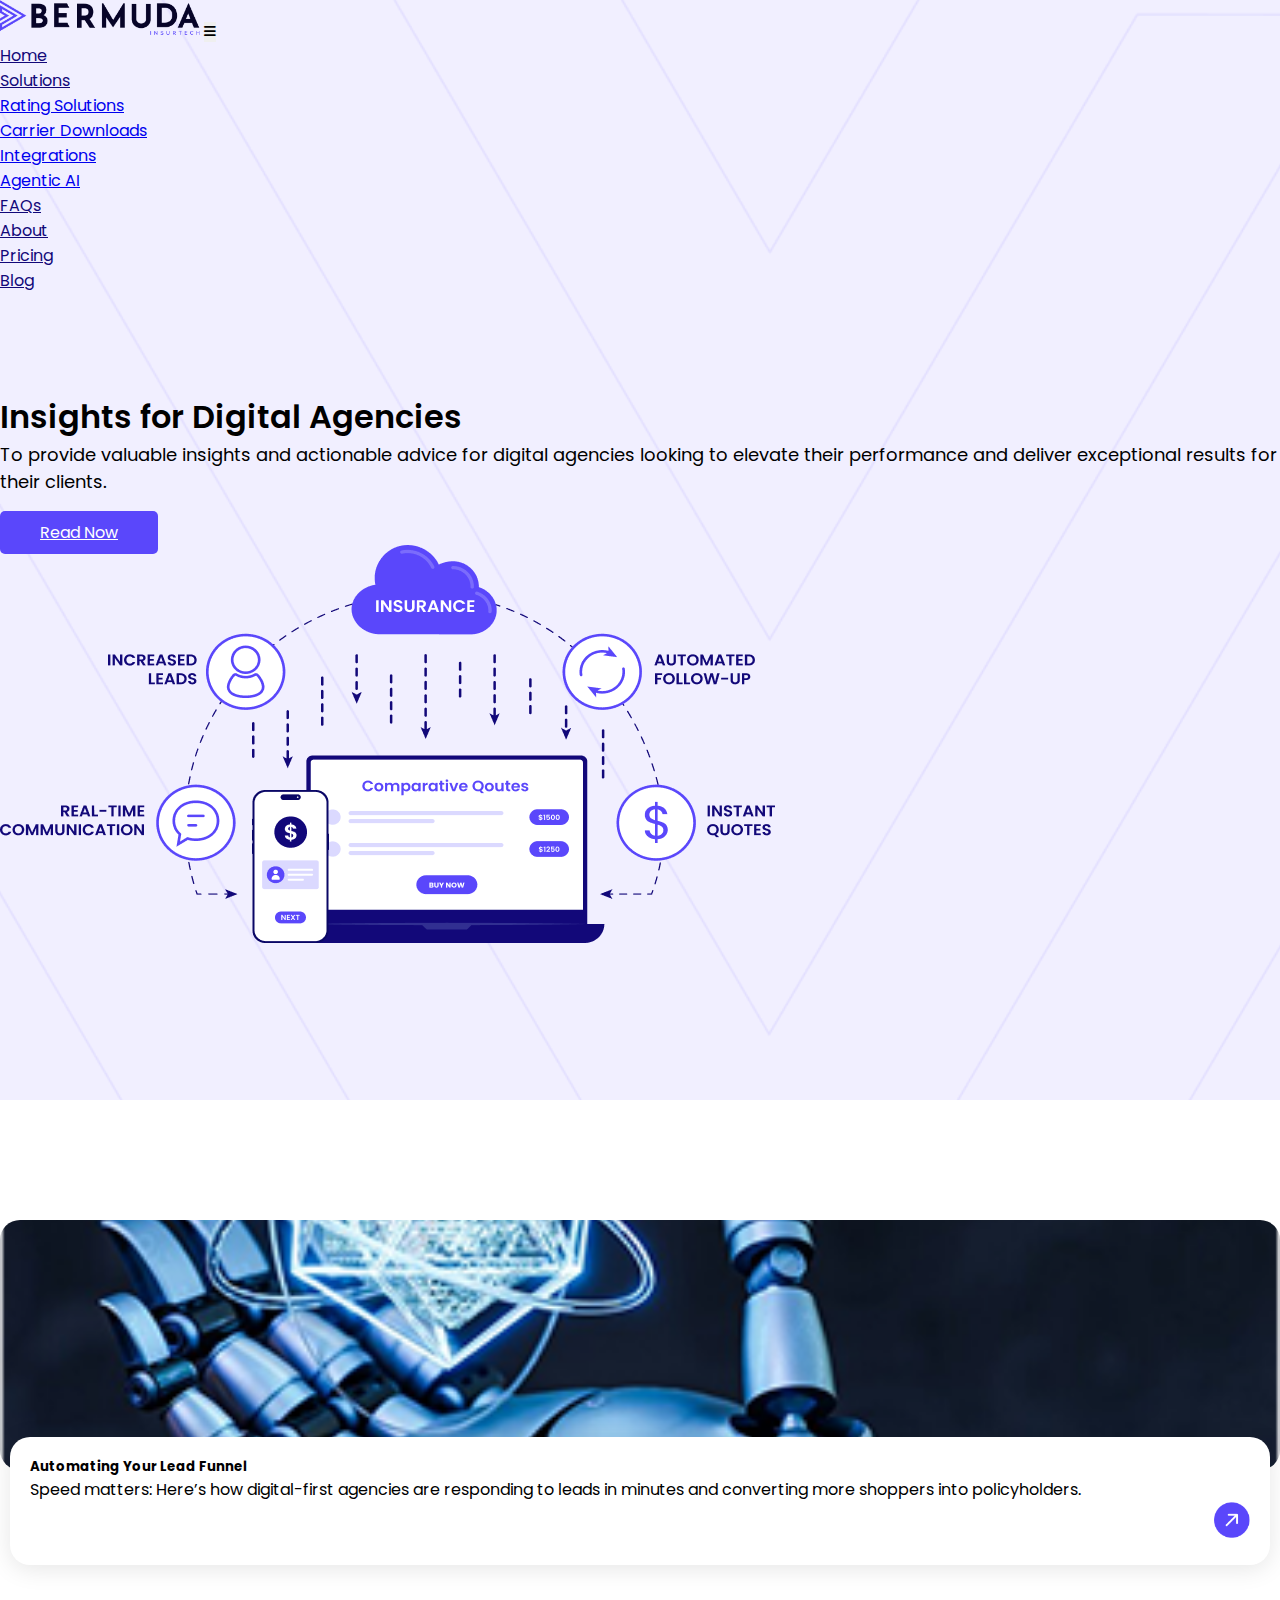
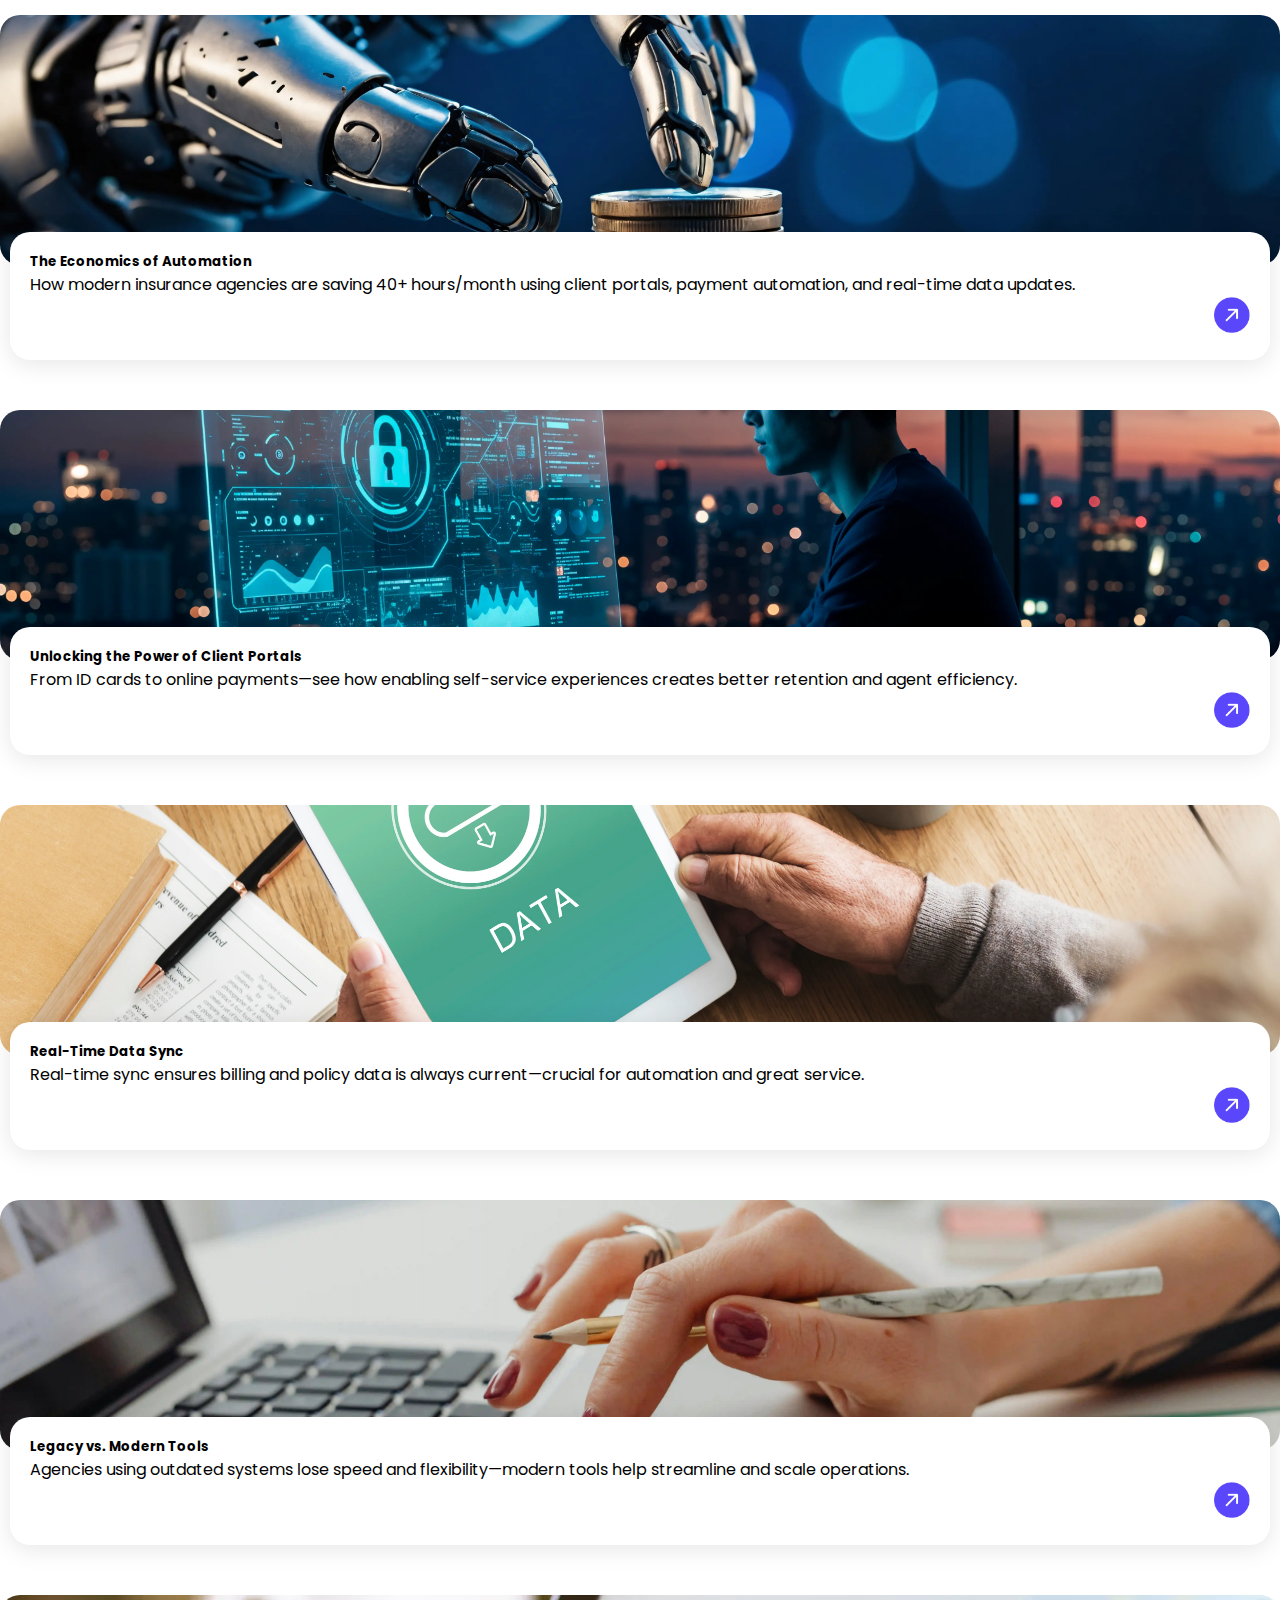
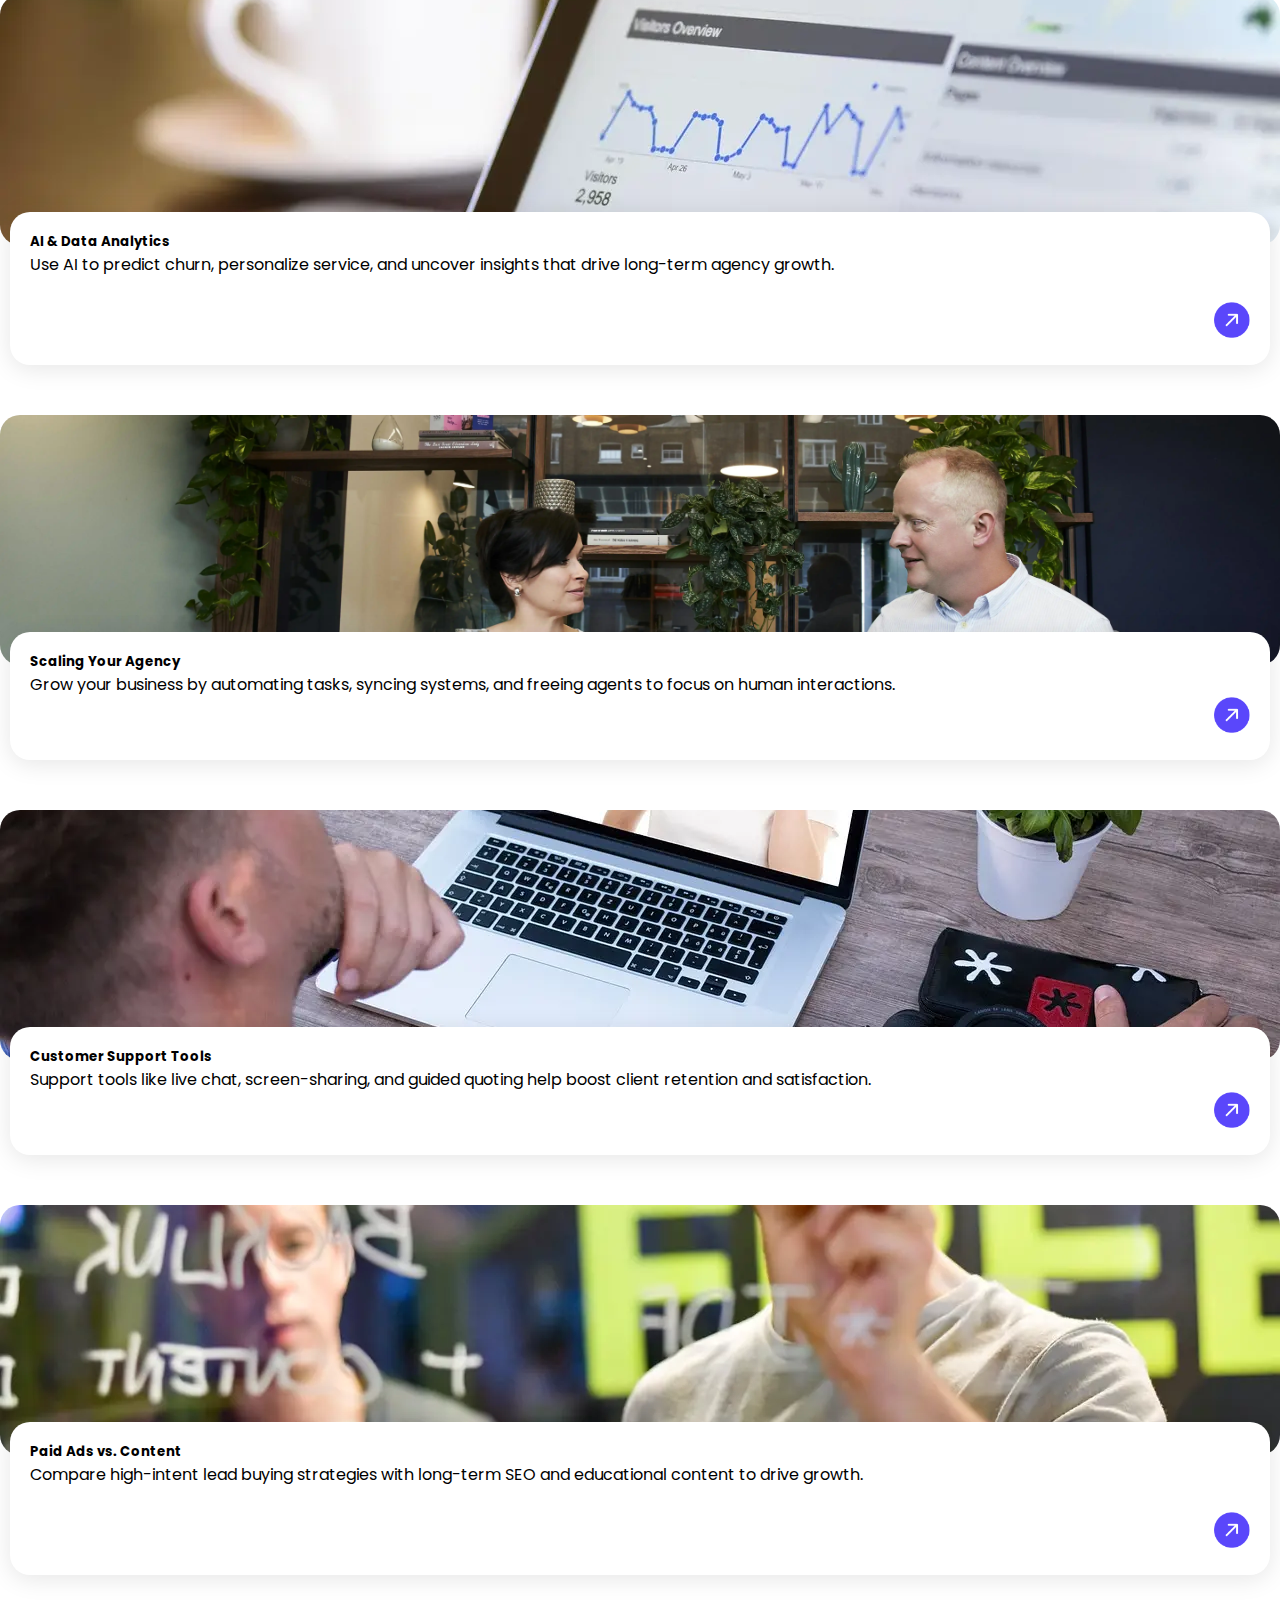
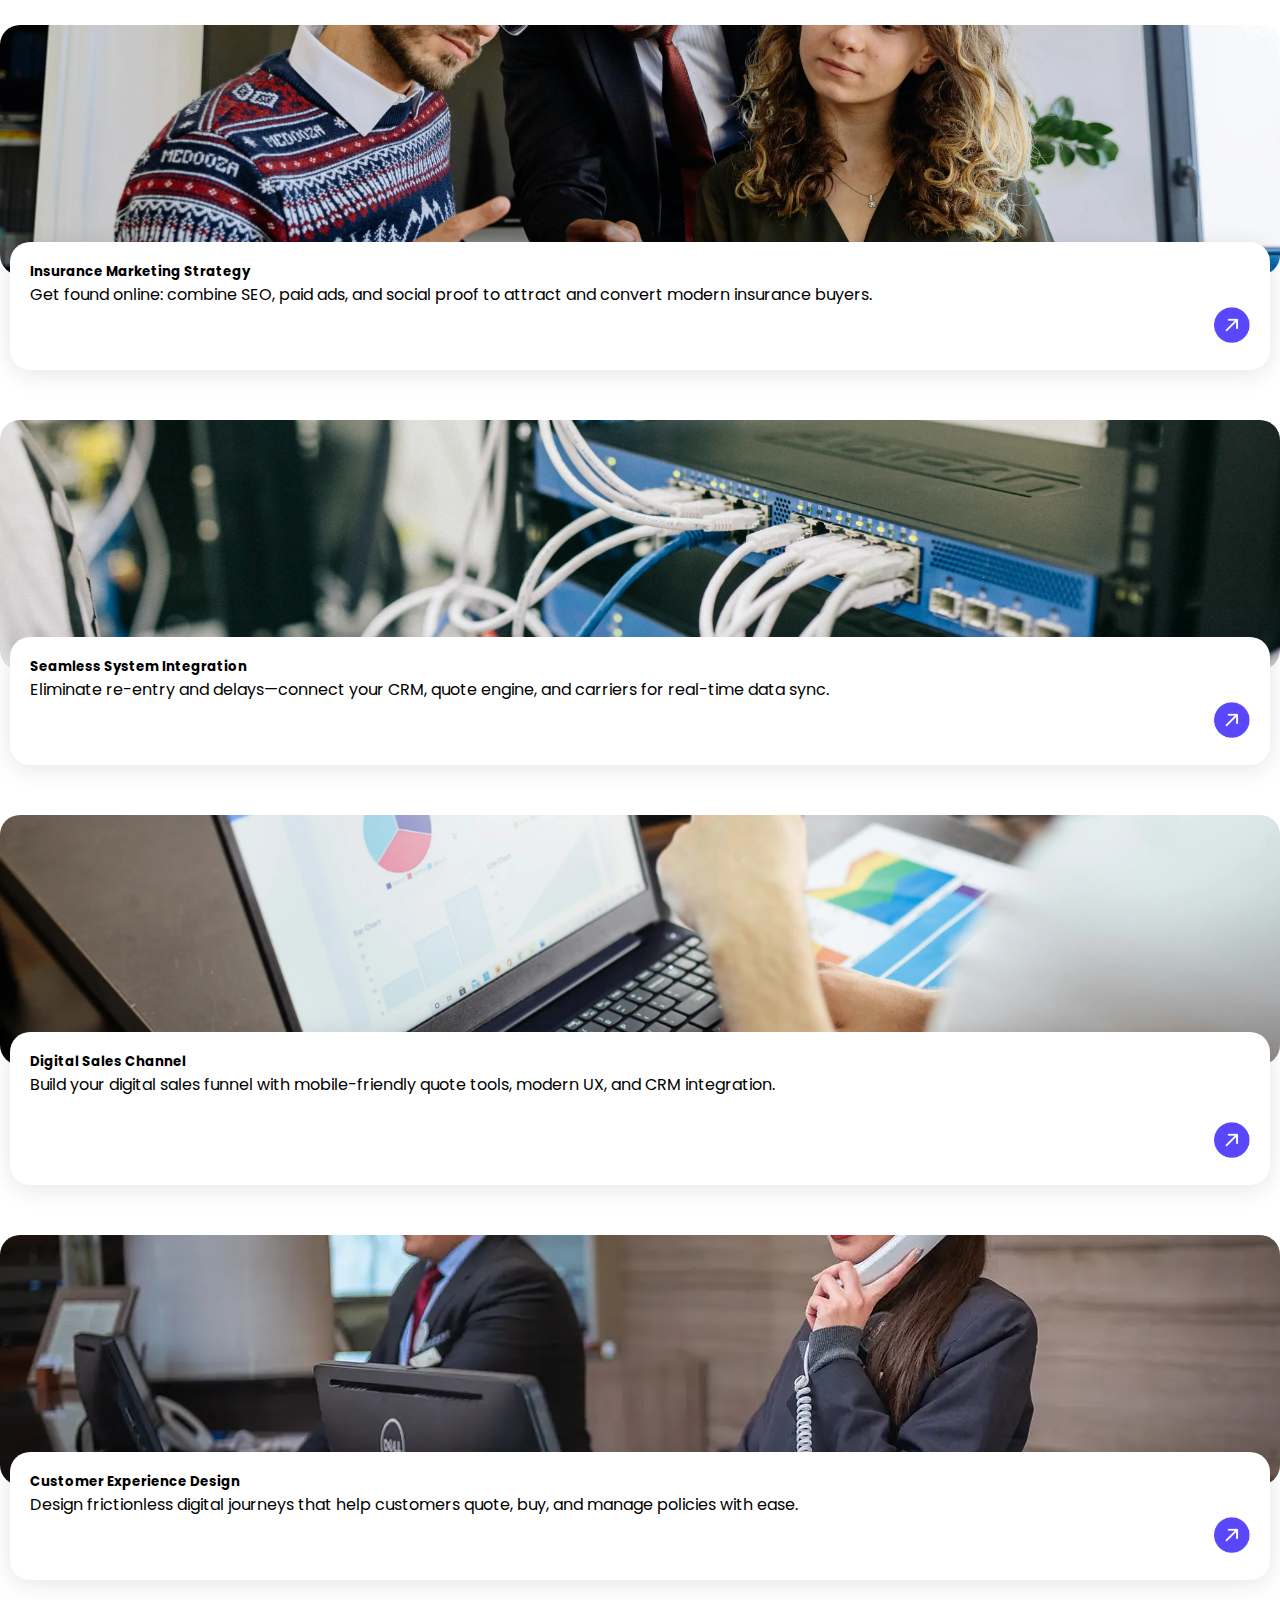
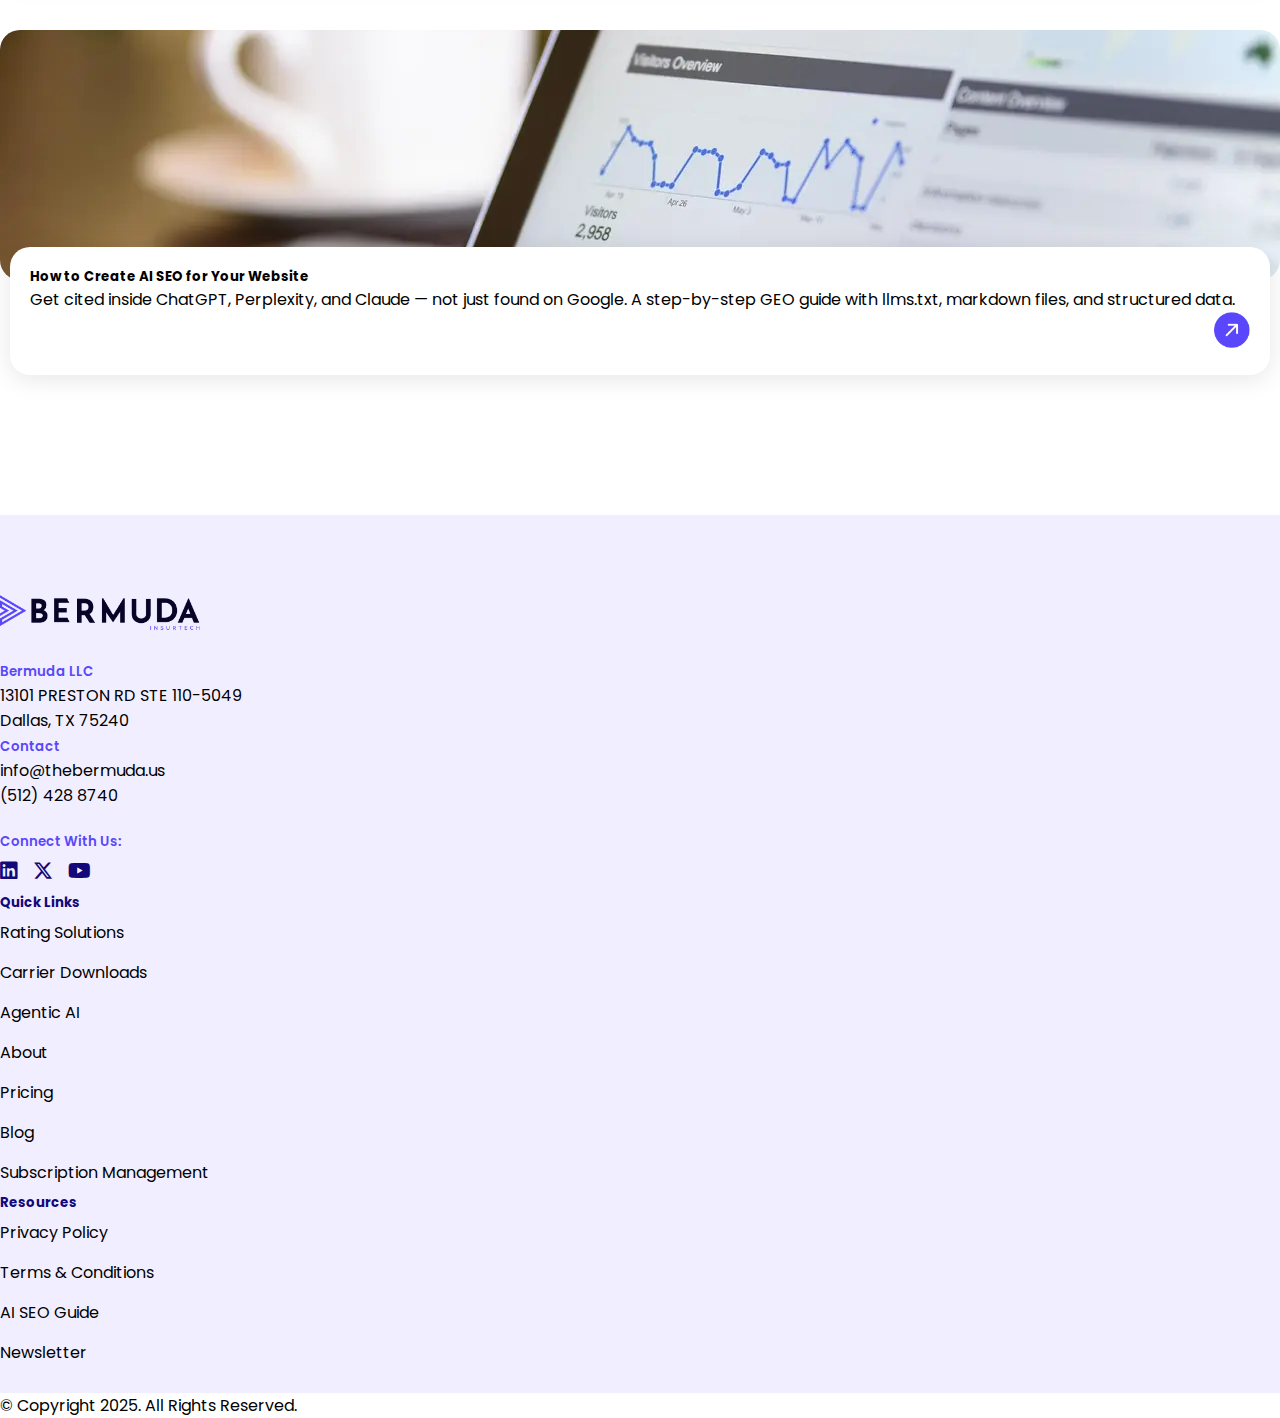
<file: blog.html>
<!DOCTYPE html>
<html lang="en">

<head>
    <meta charset="UTF-8">
    <meta name="viewport" content="width=device-width, initial-scale=1.0">
    <meta name="keywords"
        content="InsurTech, insurance agencies, automation, digital transformation, carrier downloads, IVANS alternative, insurance rating, PL rater, live quote, online rating, online bridge, agency management system, AMS">
    <meta name="description"
        content="Revolutionize your insurance agency with Bermuda's cutting-edge InsurTech solutions. Sell more with automation and embrace digital transformation.">

    <!--Page Title-->
    <title>Bermuda | Blog</title>

    <!--Favicon-->
    <link rel="shortcut icon" href="images/favicon.ico" title="Favicon">

    <!-- Fontawesome Icons -->
    <link rel="stylesheet" href="https://cdnjs.cloudflare.com/ajax/libs/font-awesome/6.5.2/css/all.min.css">

    <!-- Bootstrap CDN Link -->
    <link href="https://cdn.jsdelivr.net/npm/bootstrap@5.3.7/dist/css/bootstrap.min.css" rel="stylesheet"
        integrity="sha384-LN+7fdVzj6u52u30Kp6M/trliBMCMKTyK833zpbD+pXdCLuTusPj697FH4R/5mcr" crossorigin="anonymous">


    <!-- Main CSS Files -->
    <link rel="stylesheet" href="style.css">

    <!-- Poppins - Google Font -->
    <link rel="preconnect" href="https://fonts.googleapis.com">
    <link rel="preconnect" href="https://fonts.gstatic.com" crossorigin>
    <link
        href="https://fonts.googleapis.com/css2?family=Poppins:ital,wght@0,100;0,200;0,300;0,400;0,500;0,600;0,700;0,800;0,900;1,100;1,200;1,300;1,400;1,500;1,600;1,700;1,800;1,900&display=swap"
        rel="stylesheet">

</head>

<body>

    <!-- Header -->
    <header class="header">
        <div class="h-layer">
            <div class="container">

                <!-- navbar --->
                <nav class="navbar navbar-expand-lg">
                    <div class="container">
                        <a class="navbar-brand" href="index.html"><img src="images/Bermuda-logo 2.png" class="img-fluid"
                                alt="logo"></a>
                        <button class="navbar-toggler" type="button" data-bs-toggle="collapse"
                            data-bs-target="#navbarSupportedContent" aria-controls="navbarSupportedContent"
                            aria-expanded="false" aria-label="Toggle navigation">
                            <i class="fa fa-bars"></i>
                        </button>
                        <div class="collapse navbar-collapse" id="navbarSupportedContent">
                            <ul class="navbar-nav mb-2 mb-lg-0">
                                <li class="nav-item">
                                    <a class="nav-link" href="index.html">Home</a>
                                </li>
                                <li class="nav-item dropdown">
                                    <a class="nav-link dropdown-toggle" href="#" role="button" data-bs-toggle="dropdown" aria-expanded="false">Solutions</a>
                                    <ul class="dropdown-menu">
                                        <li><a class="dropdown-item" href="index.html#product">Rating Solutions</a></li>
                                        <li><a class="dropdown-item" href="index.html#download">Carrier Downloads</a></li>
                                        <li><a class="dropdown-item" href="index.html#integration">Integrations</a></li>
                                        <li><a class="dropdown-item" href="agentic-ai.html">Agentic AI</a></li>
                                    </ul>
                                </li>
                               
                                <li class="nav-item">
                                    <a class="nav-link" href="index.html#faqs">FAQs</a>
                                </li>
                                <li class="nav-item">
                                    <a class="nav-link" href="index.html#about">About</a>
                                </li>
                                <li class="nav-item">
                                    <a class="nav-link" href="index.html#pricing">Pricing</a>
                                </li>
                                <li class="nav-item">
                                    <a class="nav-link" href="blog.html">Blog</a>
                                </li>
                            </ul>

                        </div>
                    </div>
                </nav>

                <!-- Header Content -->
                <div class="header-content-blog">
                    <div class="row">
                        <div class="col-lg-5 col-md-6 col-sm-12 ord-1">
                            <div class="p-div">
                                <div class="c-div">
                                    <h1>Insights for Digital Agencies</h1>
                                    <p>To provide valuable insights and actionable advice for digital agencies looking
                                        to elevate their performance and deliver exceptional results for their clients.
                                    </p>
                                    <br>
                                    <a href="#blog" class="btn btn-1">Read Now</a>
                                </div>
                            </div>

                        </div>
                        <div class="col-lg-7 col-md-6 col-sm-12 ord-2">
                            <div class="p-div">
                                <div class="c-div">
                                    <img src="images/hero-right.png" class="img-fluid" alt="Hero-Image">
                                </div>
                            </div>

                        </div>
                    </div>
                </div>
            </div>

        </div>
    </header>


    <!-- Main -->
    <main class="main">

        <!-- Read the Latest Editions -->
        <section class="blog" id="blog">
            <div class="container">

                <div class="row">
                    <div class="col-lg-4 col-md-4 col-sm-12">
                        <div class="blog-card">
                            <img src="images/blog-1.png" class="img-fluid blog-image" alt="blog-image">
                            <div class="blog-content">
                                <h5 class="fw-semibold">Automating Your Lead Funnel</h5>
                                <p>Speed matters: Here’s how digital-first agencies are responding to leads in
                                    minutes and converting more shoppers into policyholders.</p>
                                <a href="https://www.linkedin.com/pulse/digital-agency-framework-automating-your-lead-funnel-smart-basaran-ljomc"
                                    target="_blank"><img src="images/link.png" width="36" height="36" alt="link"></a>
                                <div style="clear: both;"></div>
                            </div>
                        </div>
                    </div>
                    <div class="col-lg-4 col-md-4 col-sm-12">
                        <div class="blog-card">
                            <img src="images/blog-2.webp" class="img-fluid blog-image" alt="blog-image">
                            <div class="blog-content">
                                <h5 class="fw-semibold">The Economics of Automation</h5>
                                <p>How modern insurance agencies are saving 40+ hours/month using client portals,
                                    payment automation, and real-time data updates.</p>
                                <a href="https://www.linkedin.com/pulse/digital-agency-framework-economics-automation-mustafa-basaran-zi19c"
                                    target="_blank"><img src="images/link.png" width="36" height="36" alt="link"></a>
                                <div style="clear: both;"></div>
                            </div>
                        </div>
                    </div>
                    <div class="col-lg-4 col-md-4 col-sm-12">
                        <div class="blog-card">
                            <img src="images/blog-3.webp" class="img-fluid blog-image" alt="blog-image">
                            <div class="blog-content">
                                <h5 class="fw-semibold">Unlocking the Power of Client Portals</h5>
                                <p>From ID cards to online payments—see how enabling self-service experiences
                                    creates better retention and agent efficiency.</p>
                                <a href="https://www.linkedin.com/pulse/digital-agency-framework-unlocking-power-client-portals-basaran-hahqc"
                                    target="_blank"><img src="images/link.png" width="36" height="36" alt="link"></a>
                                <div style="clear: both;"></div>
                            </div>
                        </div>
                    </div>



                </div>


                <div class="row">
                    <div class="col-lg-4 col-md-4 col-sm-12">
                        <div class="blog-card">
                            <img src="images/blog-4.webp" class="img-fluid blog-image" alt="blog-image">
                            <div class="blog-content">
                                <h5 class="fw-semibold">Real-Time Data Sync</h5>
                                <p>Real-time sync ensures billing and policy data is always current—crucial for
                                    automation and great service.</p>
                                <a href="https://www.linkedin.com/pulse/digital-agency-framework-why-real-time-data-download-powers-basaran-qshkc"
                                    target="_blank">
                                    <img src="images/link.png" width="36" height="36" alt="link">
                                </a>
                                <div style="clear: both;"></div>
                            </div>
                        </div>
                    </div>

                    <div class="col-lg-4 col-md-4 col-sm-12">
                        <div class="blog-card">
                            <img src="images/blog-5.webp" class="img-fluid blog-image" alt="blog-image">
                            <div class="blog-content">
                                <h5 class="fw-semibold">Legacy vs. Modern Tools</h5>
                                <p>Agencies using outdated systems lose speed and flexibility—modern tools help
                                    streamline and scale operations.</p>
                                <a href="https://www.linkedin.com/pulse/legacy-tools-vs-modern-solutions-future-insurance-tech-basaran-lj3ac"
                                    target="_blank">
                                    <img src="images/link.png" width="36" height="36" alt="link">
                                </a>
                                <div style="clear: both;"></div>
                            </div>
                        </div>
                    </div>

                    <div class="col-lg-4 col-md-4 col-sm-12">
                        <div class="blog-card">
                            <img src="images/blog-6.webp" class="img-fluid blog-image" alt="blog-image">
                            <div class="blog-content">
                                <h5 class="fw-semibold">AI & Data Analytics</h5>
                                <p>Use AI to predict churn, personalize service, and uncover insights that drive
                                    long-term agency growth.
                                    <br>
                                    <br>
                                </p>
                                <a href="https://www.linkedin.com/pulse/digital-agency-framework-ai-data-analytics-insurance-agencies-jyhac"
                                    target="_blank">
                                    <img src="images/link.png" width="36" height="36" alt="link">
                                </a>
                                <div style="clear: both;"></div>
                            </div>
                        </div>
                    </div>
                </div>

                <div class="row">
                    <div class="col-lg-4 col-md-4 col-sm-12">
                        <div class="blog-card">
                            <img src="images/blog-7.webp" class="img-fluid blog-image" alt="blog-image">
                            <div class="blog-content">
                                <h5 class="fw-semibold">Scaling Your Agency</h5>
                                <p>Grow your business by automating tasks, syncing systems, and freeing agents to
                                    focus on human interactions.</p>
                                <a href="https://www.linkedin.com/pulse/digital-agency-framework-automating-scaling-your-mustafa-basaran-8sqec"
                                    target="_blank">
                                    <img src="images/link.png" width="36" height="36" alt="link">
                                </a>
                                <div style="clear: both;"></div>
                            </div>
                        </div>
                    </div>

                    <div class="col-lg-4 col-md-4 col-sm-12">
                        <div class="blog-card">
                            <img src="images/blog-8.webp" class="img-fluid blog-image" alt="blog-image">
                            <div class="blog-content">
                                <h5 class="fw-semibold">Customer Support Tools</h5>
                                <p>Support tools like live chat, screen-sharing, and guided quoting help boost
                                    client retention and satisfaction.</p>
                                <a href="https://www.linkedin.com/pulse/digital-agency-framework-customer-support-building-loyalty-basaran-ww5hc"
                                    target="_blank">
                                    <img src="images/link.png" width="36" height="36" alt="link">
                                </a>
                                <div style="clear: both;"></div>
                            </div>
                        </div>
                    </div>

                    <div class="col-lg-4 col-md-4 col-sm-12">
                        <div class="blog-card">
                            <img src="images/blog-9.webp" class="img-fluid blog-image" alt="blog-image">
                            <div class="blog-content">
                                <h5 class="fw-semibold">Paid Ads vs. Content</h5>
                                <p>Compare high-intent lead buying strategies with long-term SEO and educational
                                    content to drive growth.
                                    <br>
                                    <br>
                                </p>
                                <a href="https://www.linkedin.com/pulse/digital-agency-framework-paid-ads-lead-generation-vs-seo-basaran-5s99c"
                                    target="_blank">
                                    <img src="images/link.png" width="36" height="36" alt="link">
                                </a>
                                <div style="clear: both;"></div>
                            </div>
                        </div>
                    </div>
                </div>


                <div class="row">
                    <div class="col-lg-4 col-md-4 col-sm-12">
                        <div class="blog-card">
                            <img src="images/blog-10.webp" class="img-fluid blog-image" alt="blog-image">
                            <div class="blog-content">
                                <h5 class="fw-semibold">Insurance Marketing Strategy</h5>
                                <p>Get found online: combine SEO, paid ads, and social proof to attract and convert
                                    modern insurance buyers.</p>
                                <a href="https://www.linkedin.com/pulse/digital-agency-framework-marketing-strategy-insurance-mustafa-basaran-vukjc"
                                    target="_blank">
                                    <img src="images/link.png" width="36" height="36" alt="link">
                                </a>
                                <div style="clear: both;"></div>
                            </div>
                        </div>
                    </div>

                    <div class="col-lg-4 col-md-4 col-sm-12">
                        <div class="blog-card">
                            <img src="images/blog-11.webp" class="img-fluid blog-image" alt="blog-image">
                            <div class="blog-content">
                                <h5 class="fw-semibold">Seamless System Integration</h5>
                                <p>Eliminate re-entry and delays—connect your CRM, quote engine, and carriers for
                                    real-time data sync.</p>
                                <a href="https://www.linkedin.com/pulse/digital-agency-framework-seamless-integration-mustafa-basaran-drbsc"
                                    target="_blank">
                                    <img src="images/link.png" width="36" height="36" alt="link">
                                </a>
                                <div style="clear: both;"></div>
                            </div>
                        </div>
                    </div>

                    <div class="col-lg-4 col-md-4 col-sm-12">
                        <div class="blog-card">
                            <img src="images/blog-12.webp" class="img-fluid blog-image" alt="blog-image">
                            <div class="blog-content">
                                <h5 class="fw-semibold">Digital Sales Channel</h5>
                                <p>Build your digital sales funnel with mobile-friendly quote tools, modern UX, and
                                    CRM integration.
                                    <br>
                                    <br>
                                </p>
                                <a href="https://www.linkedin.com/pulse/digital-agency-framework-building-successful-online-sales-basaran-qlzqc"
                                    target="_blank">
                                    <img src="images/link.png" width="36" height="36" alt="link">
                                </a>
                                <div style="clear: both;"></div>
                            </div>
                        </div>
                    </div>
                </div>


                <div class="row">
                    <div class="col-lg-4 col-md-4 col-sm-12">
                        <div class="blog-card">
                            <img src="images/blog-13.webp" class="img-fluid blog-image" alt="blog-image">
                            <div class="blog-content">
                                <h5 class="fw-semibold">Customer Experience Design</h5>
                                <p>Design frictionless digital journeys that help customers quote, buy, and manage
                                    policies with ease.</p>
                                <a href="https://www.linkedin.com/pulse/digital-agency-framework-elevating-customer-mustafa-basaran-l1s5c"
                                    target="_blank">
                                    <img src="images/link.png" width="36" height="36" alt="link">
                                </a>
                                <div style="clear: both;"></div>
                            </div>
                        </div>
                    </div>

                    <div class="col-lg-4 col-md-4 col-sm-12">
                        <div class="blog-card">
                            <img src="images/blog-6.webp" class="img-fluid blog-image" alt="blog-image">
                            <div class="blog-content">
                                <h5 class="fw-semibold">How to Create AI SEO for Your Website</h5>
                                <p>Get cited inside ChatGPT, Perplexity, and Claude — not just found on Google. A step-by-step GEO guide with llms.txt, markdown files, and structured data.</p>
                                <a href="ai-seo-guide.html">
                                    <img src="images/link.png" width="36" height="36" alt="link">
                                </a>
                                <div style="clear: both;"></div>
                            </div>
                        </div>
                    </div>

                </div>
            </div>
        </section>



    </main>


    <!-- Footer -->
    <footer class="footer footer-page">
        <div class="container">
            <div class="row">
                <div class="col-lg-4 col-md-4 col-sm-12">
                    <img src="images/Bermuda-logo 2.png" class="img-fluid" alt="logo">

                    <div class="footer-1">
                        <small>Bermuda LLC</small>
                        <p>13101 PRESTON RD STE 110-5049 <br> Dallas, TX 75240</p>
                    </div>
                    <div class="footer-2">
                        <small>Contact</small>
                        <br>
                        <a href="mailto:info@thebermuda.us">info@thebermuda.us</a>
                        <br>
                        <a href="tel:+15124288740">(512) 428 8740</a>
                    </div>
                    <div class="follow">
                        <small>Connect With Us:</small>
                        <ul>

                            <li><a href="https://linkedin.com/company/bermudatech" target="_blank"><i
                                        class="fa-brands fa-linkedin"></i></a></li>

                            <li><a href="https://x.com/BermudaLLC" target="_blank"><i class="fa-brands fa-x-twitter"></i></a></li>
                            <li><a href="https://m.youtube.com/@bermuda-llc" target="_blank"><i class="fa-brands fa-youtube"></i></a></li>

                        </ul>
                    </div>
                </div>
                <div class="col-lg-4 col-md-4 col-sm-12">
                    <h5>Quick Links</h5>
                    <ul>
                        <li><a href="index.html#product">Rating Solutions</a></li>
                        <li><a href="index.html#download">Carrier Downloads</a></li>
                        <li><a href="agentic-ai.html">Agentic AI</a></li>
                        <li><a href="index.html#about">About</a></li>
                        <li><a href="index.html#pricing">Pricing</a></li>
                        <li><a href="blog.html">Blog</a></li>
                        <li><a href="https://billing.stripe.com/p/login/cN2bJH0O86bsfhmcMM" target="_blank">Subscription
                                Management</a></li>


                    </ul>
                </div>
                <div class="col-lg-4 col-md-4 col-sm-12">
                    <h5>Resources</h5>
                    <ul>

                        <li><a href="privacy.html">Privacy Policy</a></li>
                        <li><a href="terms.html">Terms & Conditions</a></li>
                        <li><a href="ai-seo-guide.html">AI SEO Guide</a></li>
                        <li><a
                                href="https://www.linkedin.com/newsletters/digital-agency-framework-7293307560814645248/">Newsletter</a>
                        </li>
                    </ul>
                </div>
            </div>


        </div>
    </footer>


    <div class="text-center mt-3">
        <p>&copy; Copyright 2025. All Rights Reserved.</p>
    </div>


    <!-- Bootstrap Link-->
    <script src="https://cdn.jsdelivr.net/npm/bootstrap@5.3.7/dist/js/bootstrap.bundle.min.js"
        integrity="sha384-ndDqU0Gzau9qJ1lfW4pNLlhNTkCfHzAVBReH9diLvGRem5+R9g2FzA8ZGN954O5Q"
        crossorigin="anonymous"></script>

    <!-- Page Assistant -->
    <script
        src="https://ai-dev.thebermuda.us/page-ai/agent.js"
        data-page-assistant="true"
        data-tenant-id="bermuda-website"
        data-welcome="Hi! I'm your AI Assistant. Ask me anything about insurance agency tips and digital transformation!"
        data-agent-name="Bermuda AI"
        data-agent-logo="images/bermuda-icon.png"
        data-primary-color="#5A47FB"
        data-questions='["What are the latest insurance industry trends?","How can I grow my insurance agency?","What is the Digital Agency Framework?","How do I automate my agency workflows?","What are best practices for online quoting?"]'
        data-use-screenshot="false"
        defer
    ></script>

</body>

</html>
</file>
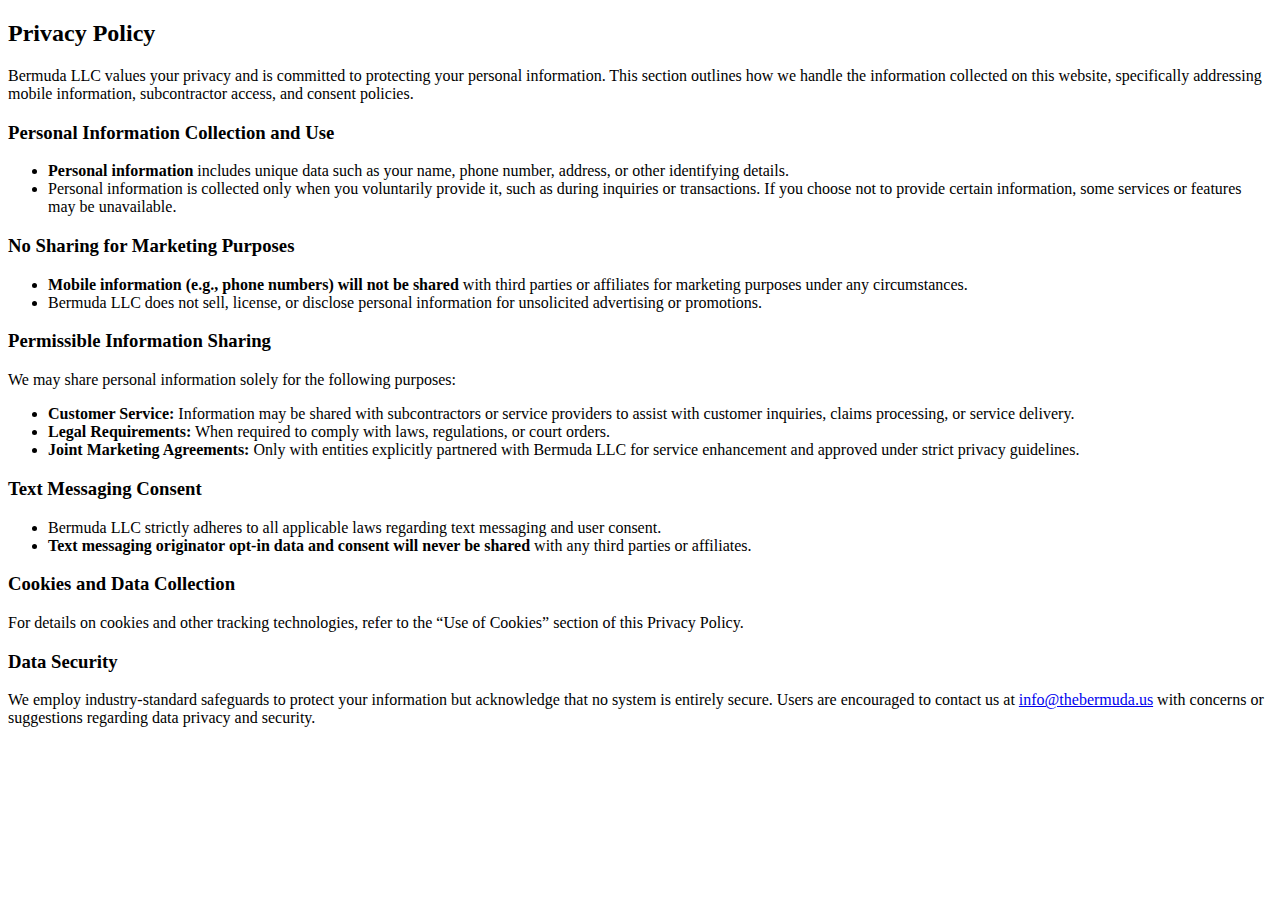
<file: privacy.html>
<!DOCTYPE html>
<html lang="en">
<head>
    <meta charset="UTF-8">
    <meta name="viewport" content="width=device-width, initial-scale=1.0">
    <title>Privacy Policy - Bermuda LLC</title>
</head>
<body>
    <section id="privacy-policy">
        <h2>Privacy Policy</h2>
        <p>Bermuda LLC values your privacy and is committed to protecting your personal information. This section outlines how we handle the information collected on this website, specifically addressing mobile information, subcontractor access, and consent policies.</p>
        
        <h3>Personal Information Collection and Use</h3>
        <ul>
            <li><strong>Personal information</strong> includes unique data such as your name, phone number, address, or other identifying details.</li>
            <li>Personal information is collected only when you voluntarily provide it, such as during inquiries or transactions. If you choose not to provide certain information, some services or features may be unavailable.</li>
        </ul>
        
        <h3>No Sharing for Marketing Purposes</h3>
        <ul>
            <li><strong>Mobile information (e.g., phone numbers) will not be shared</strong> with third parties or affiliates for marketing purposes under any circumstances.</li>
            <li>Bermuda LLC does not sell, license, or disclose personal information for unsolicited advertising or promotions.</li>
        </ul>
        
        <h3>Permissible Information Sharing</h3>
        <p>We may share personal information solely for the following purposes:</p>
        <ul>
            <li><strong>Customer Service:</strong> Information may be shared with subcontractors or service providers to assist with customer inquiries, claims processing, or service delivery.</li>
            <li><strong>Legal Requirements:</strong> When required to comply with laws, regulations, or court orders.</li>
            <li><strong>Joint Marketing Agreements:</strong> Only with entities explicitly partnered with Bermuda LLC for service enhancement and approved under strict privacy guidelines.</li>
        </ul>
        
        <h3>Text Messaging Consent</h3>
        <ul>
            <li>Bermuda LLC strictly adheres to all applicable laws regarding text messaging and user consent.</li>
            <li><strong>Text messaging originator opt-in data and consent will never be shared</strong> with any third parties or affiliates.</li>
        </ul>
        
        <h3>Cookies and Data Collection</h3>
        <p>For details on cookies and other tracking technologies, refer to the “Use of Cookies” section of this Privacy Policy.</p>
        
        <h3>Data Security</h3>
        <p>We employ industry-standard safeguards to protect your information but acknowledge that no system is entirely secure. Users are encouraged to contact us at <a href="mailto:info@thebermuda.us">info@thebermuda.us</a> with concerns or suggestions regarding data privacy and security.</p>
    </section>
</body>
</html>
</file>
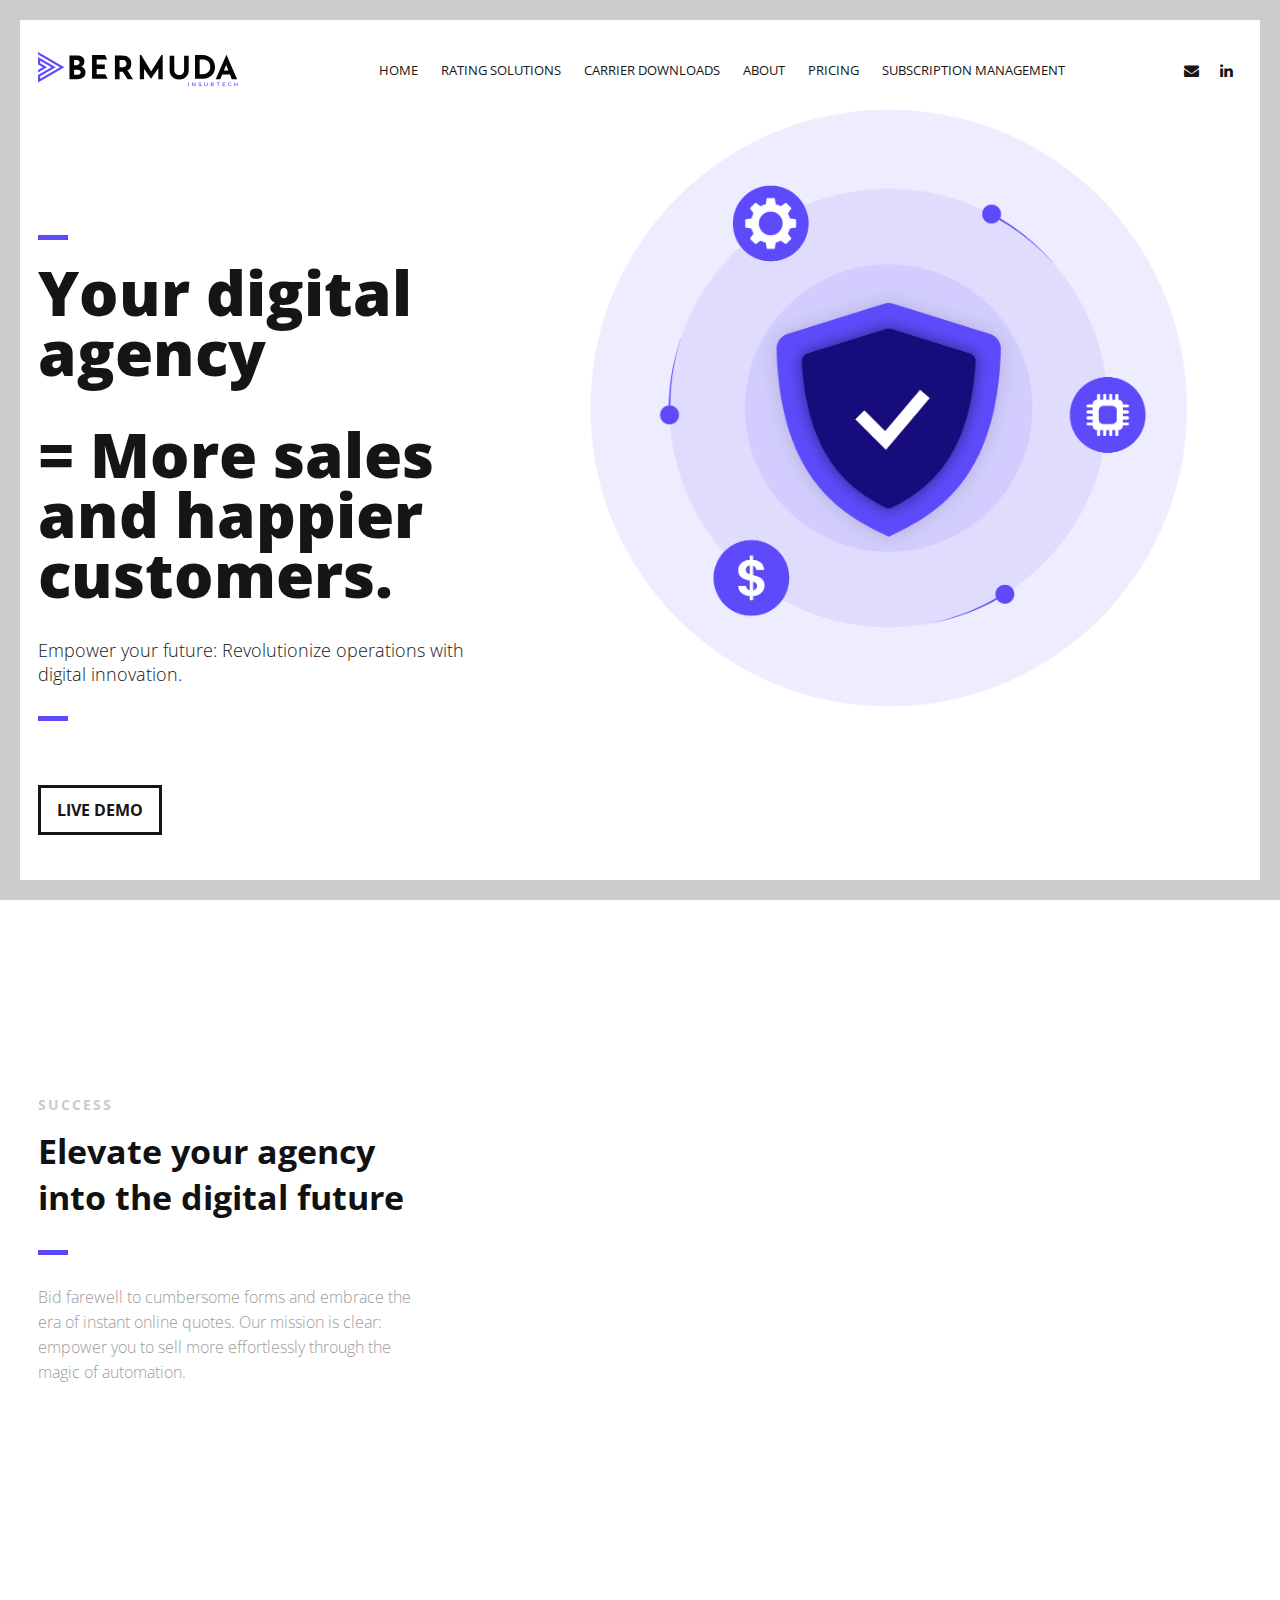
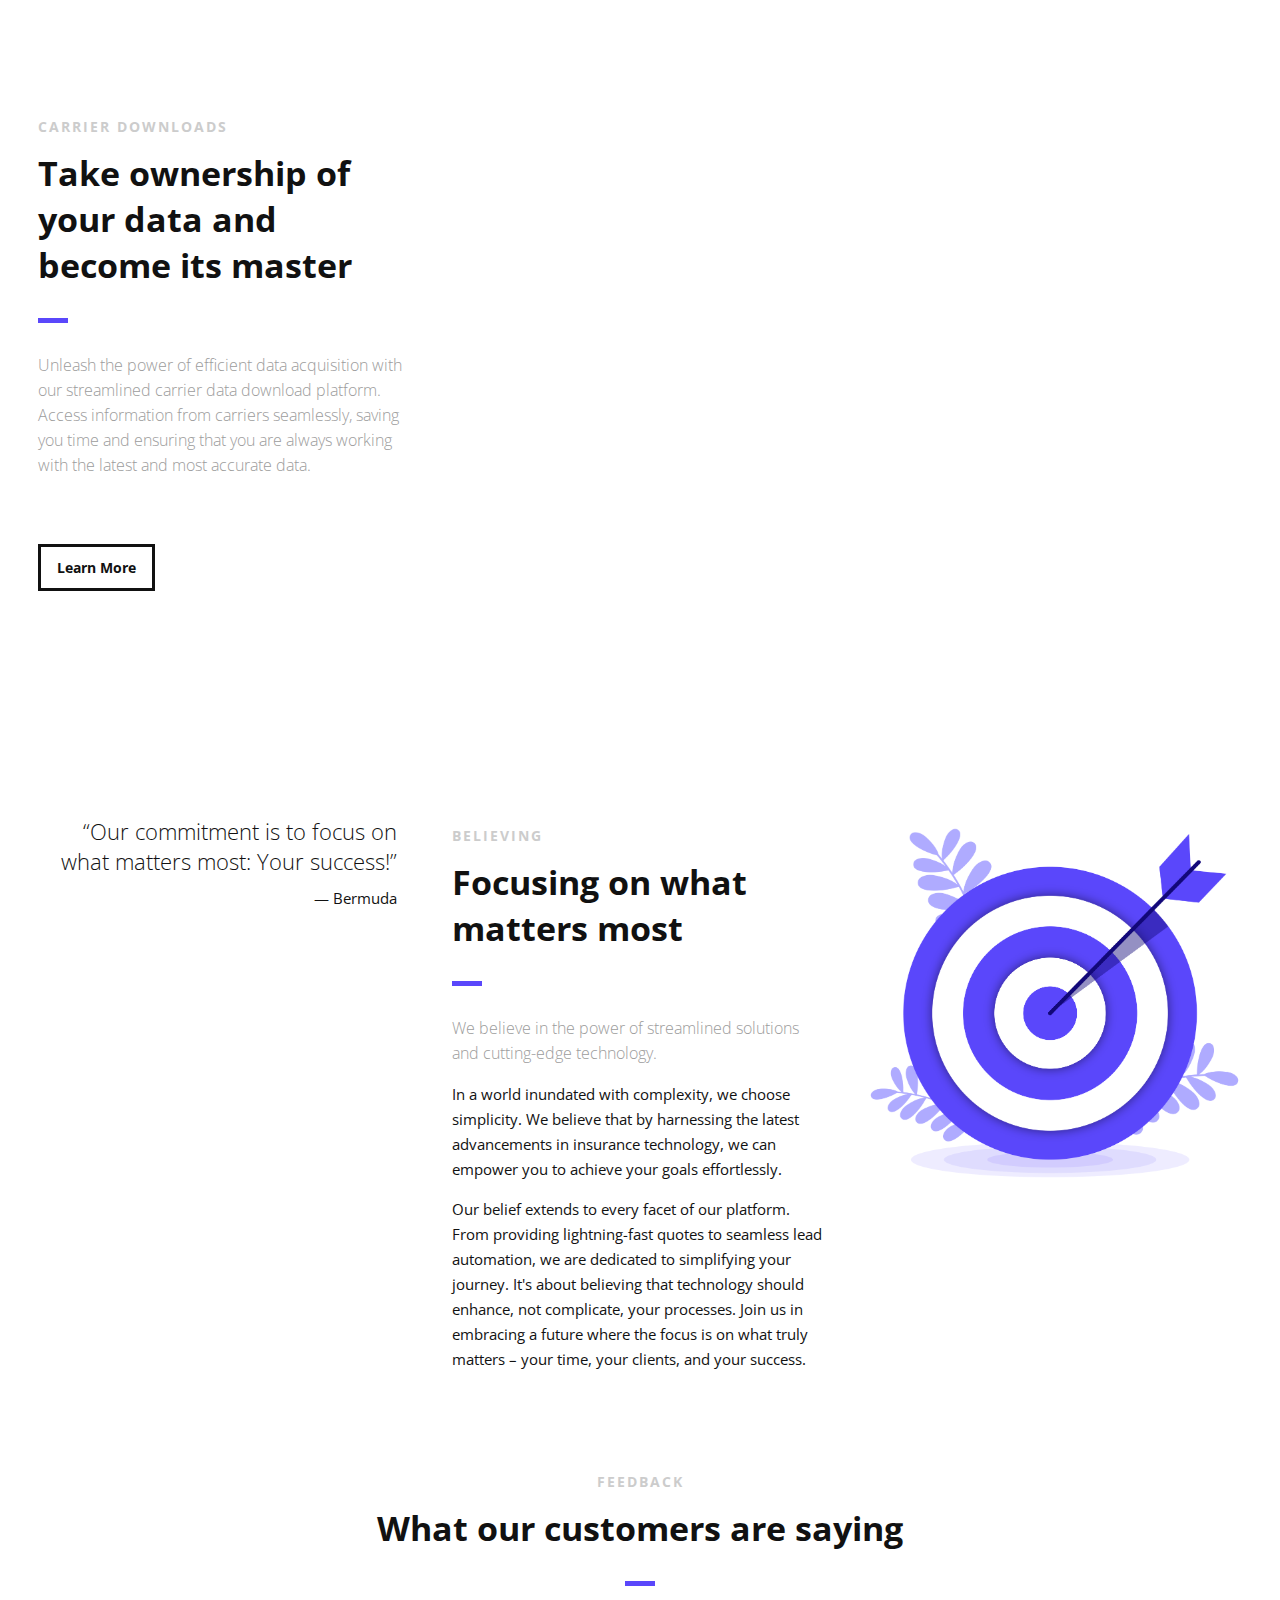
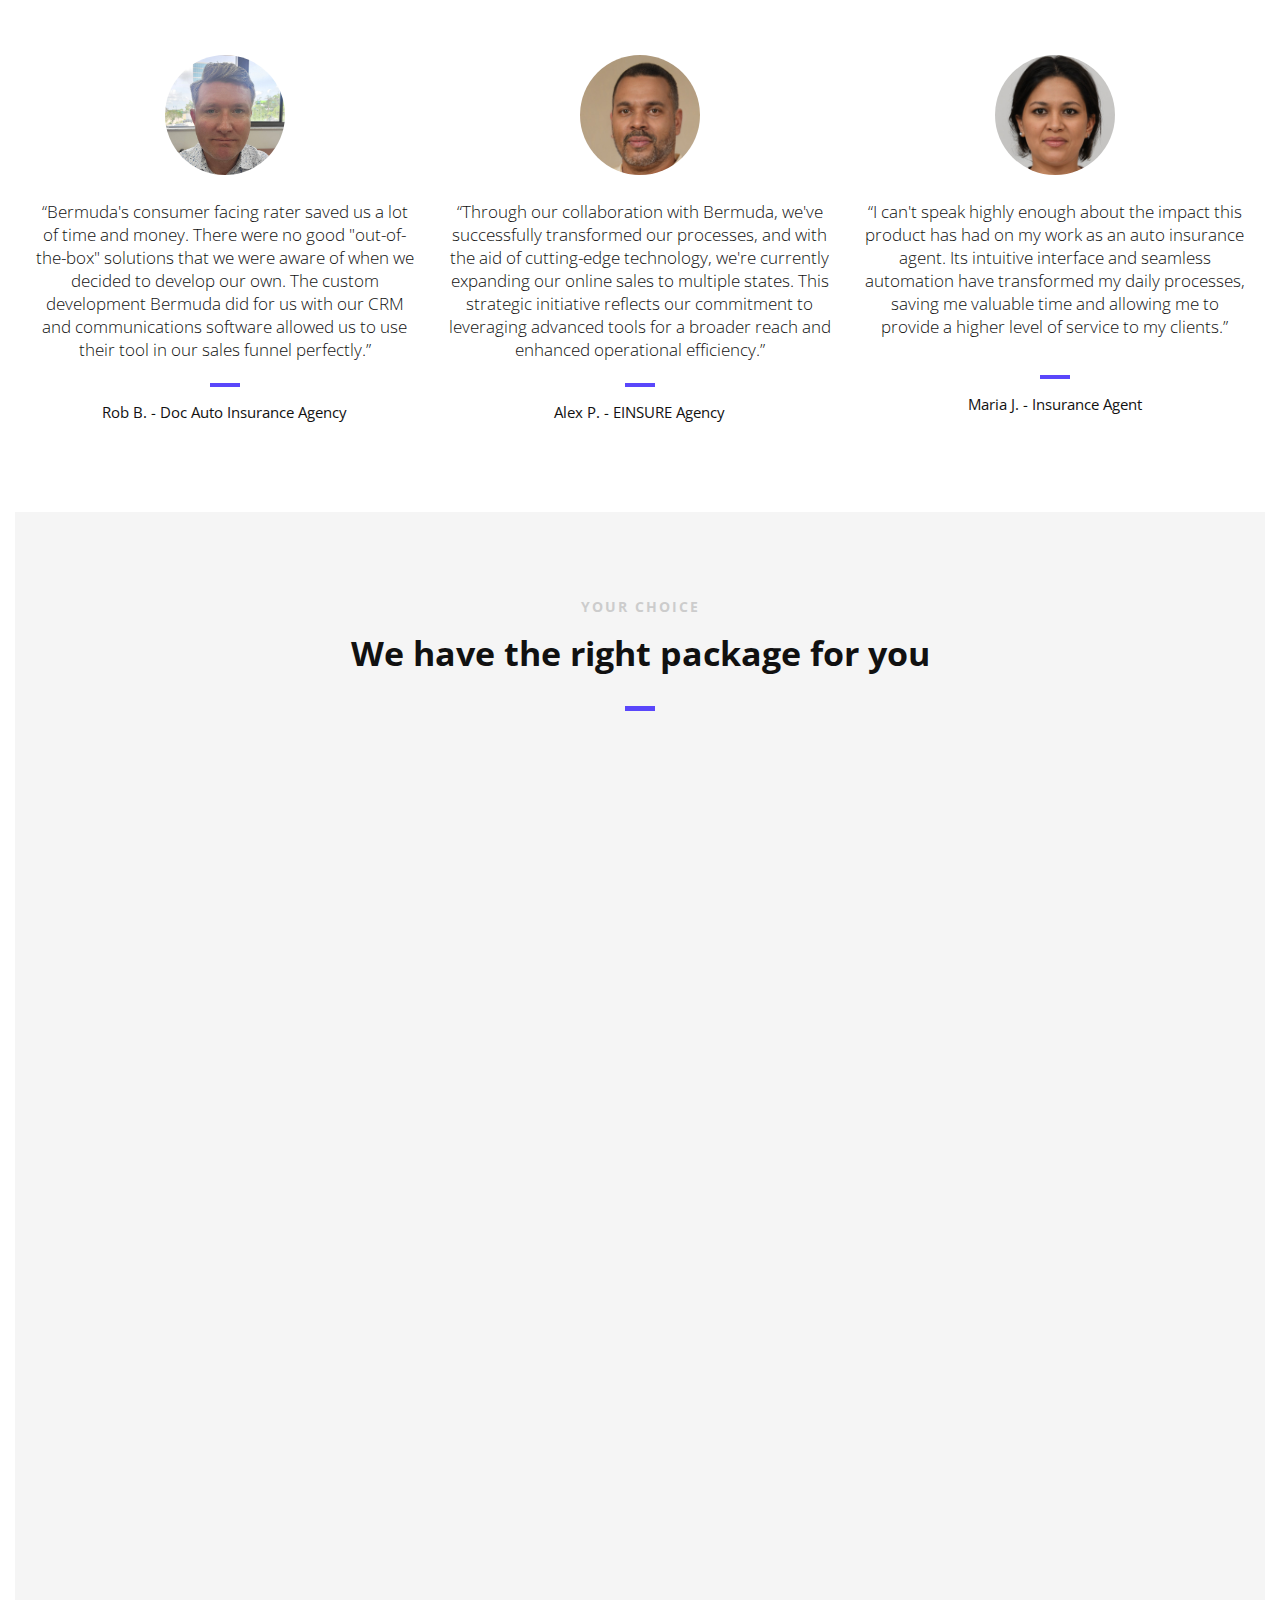
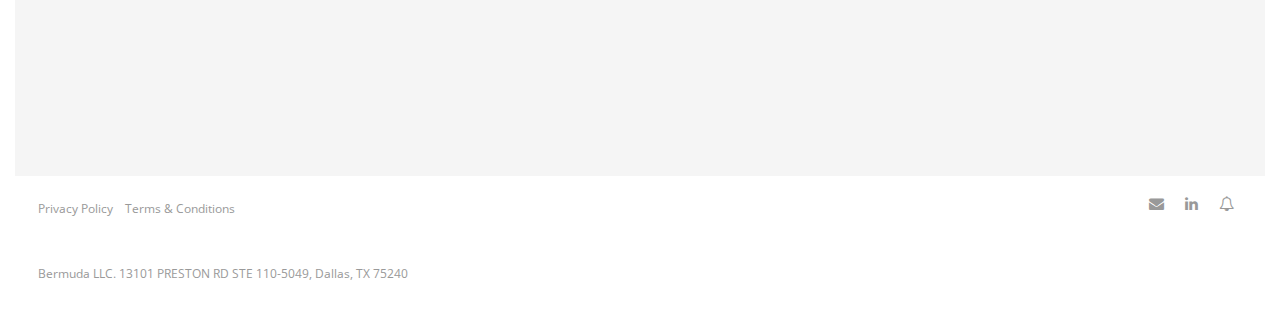
<file: stripe_success.html>
<!DOCTYPE html>
<html lang="en">

<head>
    <meta charset="UTF-8">
    <meta name="viewport" content="width=device-width, initial-scale=1.0">
    <title>Loading...</title>
    <style>
        /* Spinner Styles */
        .spinner {
            border: 16px solid #f3f3f3;
            border-top: 16px solid #3498db;
            border-radius: 50%;
            width: 120px;
            height: 120px;
            animation: spin 2s linear infinite;
            margin: 100px auto;
        }

        @keyframes spin {
            0% {
                transform: rotate(0deg);
            }

            100% {
                transform: rotate(360deg);
            }
        }

        body {
            font-family: Arial, sans-serif;
            text-align: center;
        }
    </style>
</head>

<body>
    <div class="spinner"></div>
    <p>Please hold on as we create your portal. It will be ready shortly.</p>

    <script>
        function sleep(ms) {
            return new Promise(resolve => setTimeout(resolve, ms));
        }

        // Helper function to get query parameters
        function getQueryParam(name) {
            const params = new URLSearchParams(window.location.search);
            return params.get(name);
        }

        // Main function to handle the process
        async function processRedirect() {
            const sessionId = getQueryParam("session_id");
            if (!sessionId) {
                // Navigate to the root URL
                window.location.href = "/";
                return;
            }

            await sleep(10000); // Wait for 10 seconds to complete registeration.

            // save url to public store.
            const webhookUrl = `https://hooks.zapier.com/hooks/catch/18818819/2kwbixz/?session_id=${sessionId}`;
            try {
                await fetch(webhookUrl, { method: "GET" });
            } catch (error) {
                console.error("Error calling webhook:", error);
            }

            // Get the last 32 characters of the sessionId
            const sessionKey = sessionId.slice(-32);

            // Construct the poll URL with the session key
            const pollUrl = `https://store.zapier.com/api/records?secret=ec7bb534-270c-42a9-9923-7aec337e65ae&key=${sessionKey}`; const pollInterval = 5000; // 5 seconds
            const pollForRedirectUrl = async () => {
                const pollInterval = 5000; // 5 seconds
                const maxDuration = 60000; // 1 minute
                const startTime = Date.now(); // Record the start time

                const poll = async () => {
                    try {
                        const elapsed = Date.now() - startTime;

                        if (elapsed > maxDuration) {
                            // Stop polling after 1 minute and show an error
                            document.body.innerHTML = "<p>We encountered an issue. Please try again later.</p>";
                            return;
                        }

                        const response = await fetch(pollUrl);
                        if (response.ok) {
                            const data = await response.json();
                            const redirectUrl = Object.values(data)[0];

                            if (redirectUrl) {
                                // Redirect to the URL if found
                                window.location.href = redirectUrl;
                            } else {
                                // Retry after 5 seconds
                                setTimeout(poll, pollInterval);
                            }
                        } else {
                            console.error("Error fetching data:", response.statusText);
                            setTimeout(poll, pollInterval);
                        }
                    } catch (error) {
                        console.error("Polling error:", error);
                        setTimeout(poll, pollInterval);
                    }
                };

                poll();
            };

            pollForRedirectUrl();
        }

        // Start the process
        processRedirect();
    </script>
</body>

</html>
</file>
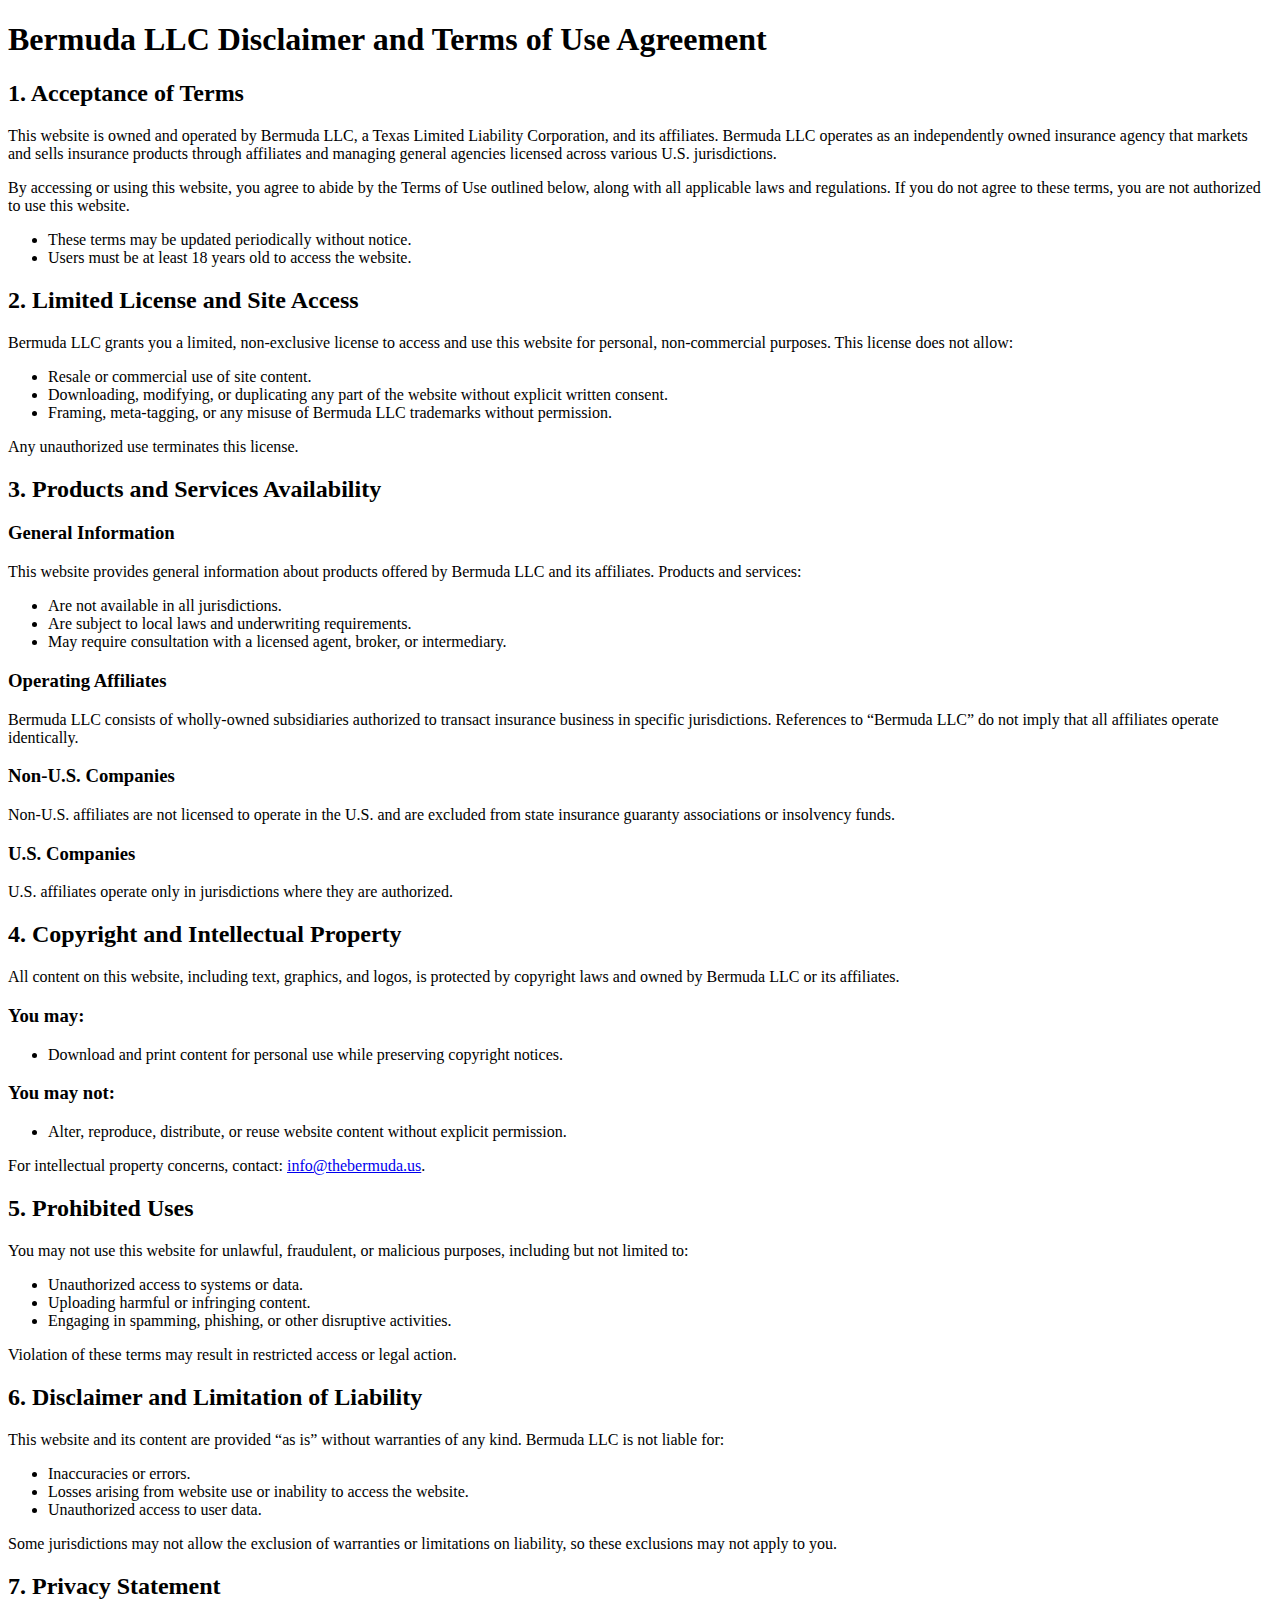
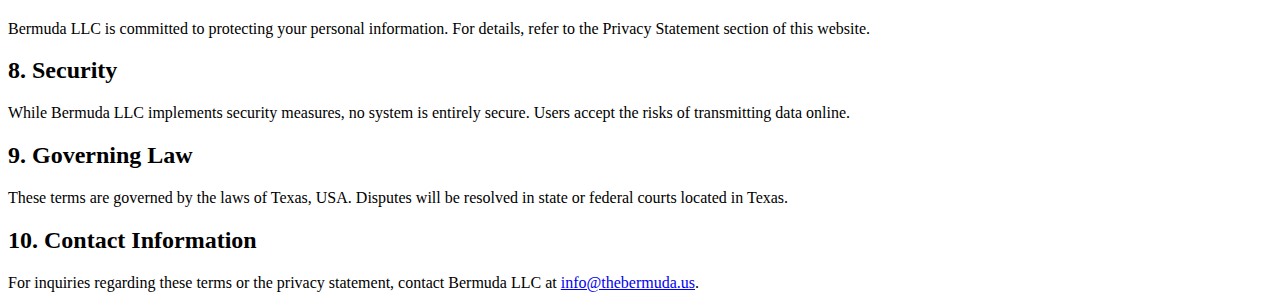
<file: terms.html>
<!DOCTYPE html>
<html lang="en">
<head>
    <meta charset="UTF-8">
    <meta name="viewport" content="width=device-width, initial-scale=1.0">
    <title>Bermuda LLC Disclaimer and Terms of Use</title>
</head>
<body>
    <header>
        <h1>Bermuda LLC Disclaimer and Terms of Use Agreement</h1>
    </header>
    <main>
        <section id="acceptance-of-terms">
            <h2>1. Acceptance of Terms</h2>
            <p>
                This website is owned and operated by Bermuda LLC, a Texas Limited Liability Corporation, and its affiliates. Bermuda LLC operates as an independently owned insurance agency that markets and sells insurance products through affiliates and managing general agencies licensed across various U.S. jurisdictions.
            </p>
            <p>
                By accessing or using this website, you agree to abide by the Terms of Use outlined below, along with all applicable laws and regulations. If you do not agree to these terms, you are not authorized to use this website.
            </p>
            <ul>
                <li>These terms may be updated periodically without notice.</li>
                <li>Users must be at least 18 years old to access the website.</li>
            </ul>
        </section>

        <section id="limited-license">
            <h2>2. Limited License and Site Access</h2>
            <p>
                Bermuda LLC grants you a limited, non-exclusive license to access and use this website for personal, non-commercial purposes. This license does not allow:
            </p>
            <ul>
                <li>Resale or commercial use of site content.</li>
                <li>Downloading, modifying, or duplicating any part of the website without explicit written consent.</li>
                <li>Framing, meta-tagging, or any misuse of Bermuda LLC trademarks without permission.</li>
            </ul>
            <p>Any unauthorized use terminates this license.</p>
        </section>

        <section id="products-and-services">
            <h2>3. Products and Services Availability</h2>
            <h3>General Information</h3>
            <p>
                This website provides general information about products offered by Bermuda LLC and its affiliates. Products and services:
            </p>
            <ul>
                <li>Are not available in all jurisdictions.</li>
                <li>Are subject to local laws and underwriting requirements.</li>
                <li>May require consultation with a licensed agent, broker, or intermediary.</li>
            </ul>

            <h3>Operating Affiliates</h3>
            <p>
                Bermuda LLC consists of wholly-owned subsidiaries authorized to transact insurance business in specific jurisdictions. References to “Bermuda LLC” do not imply that all affiliates operate identically.
            </p>

            <h3>Non-U.S. Companies</h3>
            <p>
                Non-U.S. affiliates are not licensed to operate in the U.S. and are excluded from state insurance guaranty associations or insolvency funds.
            </p>

            <h3>U.S. Companies</h3>
            <p>
                U.S. affiliates operate only in jurisdictions where they are authorized.
            </p>
        </section>

        <section id="copyright">
            <h2>4. Copyright and Intellectual Property</h2>
            <p>
                All content on this website, including text, graphics, and logos, is protected by copyright laws and owned by Bermuda LLC or its affiliates.
            </p>
            <h3>You may:</h3>
            <ul>
                <li>Download and print content for personal use while preserving copyright notices.</li>
            </ul>
            <h3>You may not:</h3>
            <ul>
                <li>Alter, reproduce, distribute, or reuse website content without explicit permission.</li>
            </ul>
            <p>For intellectual property concerns, contact: <a href="mailto:info@thebermuda.us">info@thebermuda.us</a>.</p>
        </section>

        <section id="prohibited-uses">
            <h2>5. Prohibited Uses</h2>
            <p>
                You may not use this website for unlawful, fraudulent, or malicious purposes, including but not limited to:
            </p>
            <ul>
                <li>Unauthorized access to systems or data.</li>
                <li>Uploading harmful or infringing content.</li>
                <li>Engaging in spamming, phishing, or other disruptive activities.</li>
            </ul>
            <p>Violation of these terms may result in restricted access or legal action.</p>
        </section>

        <section id="disclaimer">
            <h2>6. Disclaimer and Limitation of Liability</h2>
            <p>
                This website and its content are provided “as is” without warranties of any kind. Bermuda LLC is not liable for:
            </p>
            <ul>
                <li>Inaccuracies or errors.</li>
                <li>Losses arising from website use or inability to access the website.</li>
                <li>Unauthorized access to user data.</li>
            </ul>
            <p>
                Some jurisdictions may not allow the exclusion of warranties or limitations on liability, so these exclusions may not apply to you.
            </p>
        </section>

        <section id="privacy">
            <h2>7. Privacy Statement</h2>
            <p>Bermuda LLC is committed to protecting your personal information. For details, refer to the Privacy Statement section of this website.</p>
        </section>

        <section id="security">
            <h2>8. Security</h2>
            <p>
                While Bermuda LLC implements security measures, no system is entirely secure. Users accept the risks of transmitting data online.
            </p>
        </section>

        <section id="governing-law">
            <h2>9. Governing Law</h2>
            <p>
                These terms are governed by the laws of Texas, USA. Disputes will be resolved in state or federal courts located in Texas.
            </p>
        </section>

        <section id="contact">
            <h2>10. Contact Information</h2>
            <p>For inquiries regarding these terms or the privacy statement, contact Bermuda LLC at <a href="mailto:info@thebermuda.us">info@thebermuda.us</a>.</p>
        </section>
    </main>
</body>
</html>
</file>
<file: css/namari-color.css>
/* Namari Landing Page Dynamic Style Index

1. Website Default Styling
2. Navigation
3. Primary and Secondary Colors
4. Banner
5. Typography
6. Buttons
7. Footer


/*------------------------------------------------------------------------------------------*/
/* 1. Website Default Styling */
/*------------------------------------------------------------------------------------------*/


body {
    background:#fff;
}


/* Default Link Color */

a, .la-ball-triangle-path {
    color:#5A47FB;
}

a:hover, #header.nav-solid nav a:hover {
    color:#5A47FB;
}

/* Default Icon Color */

.icon i {
    color:#5A47FB;
}

/* Border Color */

#banner .section-heading:before, .testimonial.classic footer:before {
    background: #5A47FB;
}

.pricing-block-content:hover {
    border-color:#5A47FB;
}


/*------------------------------------------------------------------------------------------*/
/* 2. Navigation */
/*------------------------------------------------------------------------------------------*/


/* Transparent Navigation Color on a Banner */

#header nav a, #header i {
    color:#111;
}


/* Navigation Colors when the Navigation is sticky and solid */ 

#header.nav-solid, #header.nav-solid a, #header.nav-solid i, #nav-mobile ul li a {
    color:#333;
}


/* Navigation Active State */

#header.nav-solid .active {
    color: #5A47FB;
    border-color: #5A47FB;
}    



/*------------------------------------------------------------------------------------------*/
/* 3. Primary and Secondary Colors */
/*------------------------------------------------------------------------------------------*/


/* Primary Background and Text Colors */

.primary-color, .featured .pricing {
    background-color:#5A47FB;
}

.primary-color, .primary-color .section-title, .primary-color .section-subtitle, .featured .pricing, .featured .pricing p {
    color:#fff;    
}

.section-heading h2:after {
    background:#5A47FB;
    content:"";
    display:block;
    width:30px;
    height:5px;
    margin-top:30px;
}

.text-center .section-heading h2:after {
    margin:30px auto 25px auto;
}

/* Primary Icon Colors */

.primary-color .icon i, .primary-color i {
    color:#fff;
}


/* Secondary Background and Text Colors */

.secondary-color {
    background-color:#f5f5f5;
}


/*------------------------------------------------------------------------------------------*/
/* 4. Banner */
/*------------------------------------------------------------------------------------------*/


/* Banner Background and Text Colors */

#banner {
    background: url("../images/banner-images/banner-image-11.png") no-repeat center top;
    
    background-size:contain;
    @media (max-width: 1000px) {
        background-size:cover;
    }
    
}


/*------------------------------------------------------------------------------------------*/
/* 5. Typography */
/*------------------------------------------------------------------------------------------*/


body {
    font-family: 'Open Sans', sans-serif, Arial, Helvetica;
    font-size:15px;
    font-weight:normal;
    color:#111;
}

/* Logo, if you are using Fonts as Logo and not image

#logo h1 {
    font-family:;
    font-size:; 
    font-weight:;
    color:;
}

#logo h2 {
    font-family:;
    font-size:; 
    font-weight:;
    color:;
}

*/


/* Banner Typography */

#banner h1 {
    font-family: 'Open Sans', sans-serif, Arial, Helvetica;
    font-size:62px;
    line-height:60px;
    font-weight:800;
    color:#111;
    @media (max-width: 1000px) {
        font-size:52px;
        font-weight:700;
    }
}

#banner h2 {
    font-family: 'Open Sans', sans-serif, Arial, Helvetica;
    font-size:18px;
    font-weight:300;
    color:#111;
}


/* Section Title and Subtitle */

.section-title {
    font-family: 'Open Sans', sans-serif, Arial, Helvetica;
    font-size: 34px; 
    font-weight:700;
    color:#111;
}

.section-subtitle {
    font-family: 'Open Sans', sans-serif, Arial, Helvetica;
    font-size: 16px;
    font-weight:300;
    color:#9c9c9c;
}

/* Testimonial */

.testimonial q {
    font-family: 'Open Sans', sans-serif, Arial, Helvetica;
    font-size: 17px; 
    font-weight:300;
}

.testimonial.classic q, .testimonial.classic footer {
    color:#111;
}


/* Standard Headings h1-h6 */

h1 {
    font-family: 'Open Sans', sans-serif, Arial, Helvetica;
    font-size: 40px; 
    font-weight:300;
    color:#111;
}

h2 {
    font-family: 'Open Sans', sans-serif, Arial, Helvetica;
    font-size: 34px; 
    font-weight:300;
    color:#111;
}

h3 {
    font-family: 'Open Sans', sans-serif, Arial, Helvetica;
    font-size: 30px; 
    font-weight:700;
    color:#111;
}

h4 {
    font-family: 'Open Sans', sans-serif, Arial, Helvetica;
    font-size: 18px; 
    font-weight:400;
    color:#111;
}

h5 {
    font-family: 'Open Sans', sans-serif, Arial, Helvetica;
    font-size: 16px; 
    font-weight:400;
    color:#111;
}

h6 {
    font-family: 'Open Sans', sans-serif, Arial, Helvetica;
    font-size: 14px; 
    font-weight:400;
    color:#111;
}


/*------------------------------------------------------------------------------------------*/
/* 6. Buttons */
/*------------------------------------------------------------------------------------------*/

/* ----------Default Buttons---------- */


/* Button Text */

.button, input[type="submit"]  {
    font-family: 'Open Sans', sans-serif, Arial, Helvetica;
    font-size:14px;
    font-weight:bold;
    color:#111;
}


/* Button Color */

.button, input[type="submit"] {
    border-color:#111;
}


/* Button Hover Color */

.button:hover,  input[type="submit"]:hover {
    border-color:#5A47FB;
    color:#5A47FB;
}


/* ----------Banner Buttons---------- */


/* Button Text */

#banner .button {
    font-family: 'Open Sans', sans-serif, Arial, Helvetica;
    font-size:16px;
    color:#111;
}


/* Button Color */

#banner .button {
    border-color:#111;
}


/* Button Hover Color */

#banner .button:hover {
    color:#5A47FB;
    border-color:#5A47FB;
}


/*------------------------------------------------------------------------------------------*/
/* 7. Footer */
/*------------------------------------------------------------------------------------------*/

#landing-footer, #landing-footer p, #landing-footer a {
    font-family: 'Open Sans', sans-serif, Arial, Helvetica;
    font-size:12px;
    font-weight:normal;
    color:#999;
}

/* Footer Icon Color */

#landing-footer i {
    color:#999;
}
</file>
<file: style.css>
* {
    margin: 0;
    padding: 0;
    box-sizing: border-box;
    font-family: "Poppins", sans-serif;
}

html {
    scroll-behavior: smooth;
}

html,
body {
    max-width: 100%;
    overflow-x: hidden;
}

/* Header */
.header {
    /*
    background-image: url("images/curve.png");
    background-repeat: no-repeat;
    background-size: cover;
    background-position: center;
    */

    background-color: #F1EFFF;


}

.h-layer {
    background-image: url(images/hero-image.png);
    background-repeat: no-repeat;
    background-size: cover;
    background-position: center;
}


.header-content {
    padding-top: 100px;
    padding-bottom: 250px;
}

.header-content h1 {
    font-weight: 600;

}

.header-content p {
    font-size: 18px;

}

.header-content-blog {
    padding-top: 100px;
    padding-bottom: 150px;
}

.header-content-blog h1 {
    font-weight: 600;

}

.header-content-blog p {
    font-size: 18px;

}

.btn-1 {
    background-color: #5A47FB;
    color: white;
    padding: 10px 40px;
    border-radius: 5px;
}

.btn-1:focus {
    background-color: #5A47FB;
    color: white;
}

.btn-1:hover {
    background-color: #120879;
    color: white;
}

.p-div {
    display: table;
    height: 100%;
}

.c-div {
    display: table-cell;
    vertical-align: middle;
}

/* navbar */
.navbar-brand img {
    width: 200px;
}

.navbar-nav {
    margin-left: auto;
    gap: 15px;
}

.nav-link {
    color: #120879;
}

/* Section 1 */
.section-1 {
    background-color: #5A47FB;

    position: relative;
    z-index: 111;
    padding-top: 250px;
    padding-bottom: 50px;

}

.section-1-box {
    margin-top: 60px;
}

.section-1-box h5 {
    font-size: 18px;
    font-weight: 600;
}

.section-1-box img {
    background-color: #7261FF;
    padding: 10px;
    border-radius: 10px;
}

.section-1-box p {
    font-size: 14px;
}

/* Section 2 */
.section-2 {
    margin-block: 60px;

}

.section-2-div {
    background-color: white;
    box-shadow: 0px 4px 24px 0px #00000040;
    padding: 80px;
    border-radius: 20px;
}

.section-2-box {
    display: flex;
    gap: 15px;
    margin-top: 50px;
}

.section-2-box img {
    background-color: #7261FF;
    padding: 10px;
    border-radius: 10px;
}

/* Section 3 */
.bermuda-box {
    display: flex;
    gap: 15px;
    padding: 25px 15px 12px;
    border-radius: 15px;
    background: #f9f9f9;
    /* optional background */
    height: 100%;
    /* keeps equal heights within the row */
}


.bermuda-box h5 {
    font-weight: 600;
}

.integration-1 {
    background-color: #2CA01C1A;
}

.integration-2 {
    background-color: #FDDE531A;
}

.integration-3 {
    background-color: #20888D1A;
}

.integration-4 {
    background-color: #1C47771A;
}

.integration-5 {
    background-color: #F12E451A;
}

.integration-6 {
    background-color: #1A82E21A;
}

.integration-7 {
    background-color: #E374001A;
}

.integration-8 {
    background-color: #0B65E31A;
}

.integration-9 {
    background-color: #21A8491A;
}

.integration-10 {
    background-color: #3A72F31A;
}

.integration-11 {
    background-color: #e5e5e5;
}

.integration-12 {
    background-color: #F9DEF9;
}

.custom {
    background-image: url(images/custom.png);
    background-size: cover;
    background-position: center;
    background-repeat: no-repeat;
    padding: 50px;
    color: white;
    border-radius: 20px;
}

.custom p {
    width: 50%;
}

#integration h2 {
    padding-bottom: 40px;
}

/* About */
.about-us {
    padding-block: 50px;
}

.about-us h3 {
    color: #5A47FB;
}

.about-us p em {
    font-size: 24px;
    font-weight: 500;
    color: #5A47FB;
}



/* Testimonials */
.reviews {
    background-color: #120879;
    padding-block: 80px;
    color: white;
}

.review-box {
    margin-top: 50px;
    text-align: center;
}

.review-box img {
    width: 100px;
    height: 100px;
    border-radius: 50px;

}

/* Statistics */

.stats-row {
    display: flex;
    align-items: center;
    justify-content: space-between;
    gap: 20px;
}

.stat-div {
    padding-block: 40px;
    background-color: white;
    margin-top: -400px;
    z-index: 999;
    background-color: white;
    border-radius: 20px;
    margin-bottom: 60px;
}

.stat-div h3 {
    color: #5A47FB;
    font-weight: 600;
    padding-bottom: 20px;
}

.stat {
    flex: 1 1 0;
    text-align: center;
    padding: 8px 12px;
    min-width: 0;
}

.stat .big {
    color: #5A47FB;
    font-weight: 600;
    font-size: 23px !important;
    line-height: 1.05;
    margin-bottom: 8px;
    letter-spacing: 0.2px;
}

.stat .small {
    font-size: 16px;
    line-height: 1.3;
    color: #120879;
}

.divider-vertical {
    width: 1px;
    background: #5A47FB;
    align-self: stretch;
    height: 60px;
    border-radius: 2px;
    flex: 0 0 1px;
    padding-top: 80px;
    margin: 40px 8px;
}

/* FAQs */
.faqs-container {
    background-color: #F1EFFF;
    padding: 80px 40px;
    border-radius: 20px;
}

.faqs-container h6 {
    color: #5A47FB;
    font-weight: 600;
}

.faqs-container h2 {
    color: #120879;
}

.accordion-button {
    border-radius: 40px !important;
    background-color: #120879;
    color: white;
    width: auto;
    display: inline-flex;

}

/* Remove default Bootstrap chevron */
.accordion-button::after {
    background-image: none !important;
    content: '+';
    font-size: 1.2rem;
    margin-left: 10px;
    font-weight: bold;
    color: #fff;
    background-color: #5A47FB;
    border-radius: 50%;
    width: 25px;
    height: 25px;
    display: flex;
    align-items: center;
    justify-content: center;
    transform: none !important;
}

.accordion-button:not(.collapsed)::after {
    content: '-';
    background-color: #fff;
    color: #5A47FB;
}

.accordion-item {
    border: none;
    background: transparent !important;
}

.accordion-collapse {
    border-radius: 0;
}


.accordion-body {
    background: #5A47FB;
    border-radius: 20px;
    color: white;
    width: 50%;
    margin-left: 100px;
}


/* Blog */
.blog {
    padding-block: 70px;
}

.blog-card {
    margin-top: 50px;
}

.blog-image {
    width: 100%;
    height: 250px;
    object-fit: cover;
    border-radius: 20px;
}

.blog-content {
    background-color: white;
    border-radius: 20px;
    padding: 20px;
    margin-top: -40px;
    position: relative;
    z-index: 999;
    box-shadow: 0px 4px 24px 0px #0000001A;

    margin-inline: 10px;
}

.blog-content a {
    float: right;
}

/* packages */
.packages {
    background-color: #120879;
    padding-block: 80px;
}

.package-card {
    background-color: white;
    border-radius: 20px;
    padding: 25px 15px;
    margin-top: 50px;
}

.package-card h5 {
    text-align: center;

}

.package-card h5 small {
    font-size: 12px;
    font-style: italic;
    color: #ccc;
}

.package-card h3 {
    color: #5A47FB;
    font-size: 40px;
    text-align: center;
    padding-block: 10px;
}

.package-card p {
    text-align: center;
    color: #12087961;
    font-size: 15px;
    padding-top: 10px;
}

.package-card a {
    min-width: 100%;
}

.package-card ul {
    list-style: none;
    padding: 0;
}

.package-card ul li:nth-child(odd) {
    background-color: #F5F5F5;
    padding: 15px;
    border-radius: 8px;
}

.package-card ul li:nth-child(even) {
    background-color: white;
    padding: 15px;
}

/* Footer */
.footer {
    background-color: white;
    padding-top: 80px;
    padding-bottom: 20px;
}

.footer-1,
.follow {
    padding-top: 20px;
}

.footer-1 small,
.footer-2 small,
.follow small {
    color: #5A47FB;
    font-weight: 600;
}

.footer a i {
    color: #120879;
    font-size: 20px;
}

.footer-2 a {
    text-decoration: none;
    color: black;
}

.follow ul {
    list-style: none;
    display: flex;
    gap: 15px;
}

.footer img {
    width: 200px;
}

.footer h5 {
    color: #120879;
}

.footer ul {
    list-style: none;
    line-height: 40px;
    padding: 0;
}

.footer ul li a {
    text-decoration: none;
    color: black;
}


.footer-page {
    background-color: #F1EFFF;
    margin-top: 70px;
}

.privacy-mail {
    color: #120879;
    text-decoration: none;
}

.navbar-toggler {
    box-shadow: none !important;
    border: 0 !important;
}

/* Responsiveness */
@media screen and (max-width: 767px) {

    .ord-1 {
        order: 2;
    }

    .ord-2 {
        order: 1;
    }

    .header-content {
        padding-top: 60px;
        text-align: center;
        padding-bottom: 500px;
    }

    .header-content img {
        margin-bottom: 40px;
        margin-top: 0;
    }

    .header-content-blog {
        padding-top: 60px;
        text-align: center;
        padding-bottom: 80px;
    }

    .header-content-blog img {
        margin-bottom: 40px;
        margin-top: 0;
    }

    .blog {
        padding-block: 20px;
    }

    .section-1 {
        margin-top: -300px;
        padding-top: 350px;
    }

    .section-1-box {
        margin-top: 30px;
    }

    .section-2-div {
        padding: 40px 20px;
    }

    .section-2-box,
    .bermuda-box {
        flex-direction: column;
        margin-top: 30px;
    }

    .bermuda-box {
        padding: 30px 20px 20px;
    }

    .custom {
        padding: 40px 20px;
    }

    .custom p {
        min-width: 100%;
    }

    .about-us {
        margin-top: 50px;
        padding-block: 25px;
    }



    #integration h2 {
        padding-bottom: 0;
    }

    .about-us img {
        width: 80%;
        position: relative;
        left: 60px;
    }

    .stat-div {
        margin-top: -480px;
    }

    .btn-faqs {
        padding: 10px;
    }

    .stats-row {
        flex-direction: column;
        align-items: center;
    }

    .divider-vertical {
        display: none;
    }

    .faqs-container {
        padding: 40px 20px;
    }

    .accordion-body {
        margin-left: 0;
        width: 100%;
    }

    .footer h5 {
        margin-top: 20px;
    }

}


@media (min-width: 768px) and (max-width: 991px) {
    .header-content {
        padding-bottom: 300px;
        padding-top: 60px;
    }

    .header-content h1 {
        font-size: 25px;
    }

    .section-2-box,
    .bermuda-box {
        flex-direction: column;
    }

    .bermuda-box {
        padding: 25px;
    }

    .section-2-div {
        padding: 40px;
    }

    .section-2-box h5 {
        font-size: 18px;
    }

    .about-us {
        margin-top: 60px;
    }

    .about-us img {
        display: none;
    }

    .about-image-div {
        display: none;
    }

    .accordion-body {
        width: 70%;
    }

    .btn-1 {
        padding: 10px 30px;
    }

    .stats-row {
        display: grid;
        grid-template-columns: 50% 50%;
    }

    .divider-vertical {
        display: none;
    }

}

@media (min-width: 992px) and (max-width: 1199px) {
    .about-us {
        padding-block: 60px;
    }

    .nav-link {
        font-size: 12px;
    }
}


#main-content h1 {
    font-size: 30px;
}

#main-content h2 {
    font-size: 24px;
}

#main-content h3 {
    font-size: 22px;
}

.accordion-collapse {
    margin-top: 15px;
}
</file>
<file: css/style.css>
/* Namari Landing Page v.1.1.0 Style Index - a free landing page by shapingrain.com

1. Default and Reset styles
- 1.1 Input Elements
2. Global elements
- 2.1 Header
- 2.2 Logo
- 2.3 Buttons
- 2.4 Navigation
- 2.5 Social Elements
- 2.6 Images
3. Fonts and Headings
4. Banner
- 4.1 SignUp Form
5. Content Elements
- 5.1 Icons
- 5.2 Parallax Elements
- 5.3 Divider
6. Landing Page Sections
- 6.1 Features
- 6.2 Testimonials
- 6.3 Gallery
- 6.4 Video
- 6.5 Clients
- 6.6 Pricing Table
7. Footer


/*------------------------------------------------------------------------------------------*/
/* 1. Defaults & Reset of specific styles across browsers */
/*------------------------------------------------------------------------------------------*/

*, *:before, *:after {
    -webkit-box-sizing: border-box;
    -moz-box-sizing: border-box;
    box-sizing: border-box;
}

body, div, dl, dt, dd, ul, ol, li, h1, h2, h3, h4, h5, h6, pre, form, blockquote, th, td {
    margin: 0;
    padding: 0;
    direction: ltr;
}

body {
    margin: 0;
    padding: 0;
    -webkit-font-smoothing: antialiased;
    overflow-x: hidden;
}

p {
    line-height: 25px;
}

.row img {
    height: auto;
    max-width: 100%;
}

a {
    text-decoration: none;
    line-height: inherit;
    -webkit-transition: opacity 0.3s ease-out;
    -moz-transition: opacity 0.3s ease-out;
    -o-transition: opacity 0.3s ease-out;
    transition: opacity 0.3s ease-out;
}

iframe {
    border: 0 !important;
}

.parallax-window {
    min-height: 400px;
    background: transparent;
}

figure {
    margin: 0;
}

/* Page Border */

.page-border {
    position: fixed;
    z-index: 999999;
    pointer-events: none;
}

.page-border .bottom-border, .page-border .left-border, .page-border .right-border, .page-border .top-border {
    background: #f3f3ef;
    position: fixed;
    z-index: 9999;
}

.page-border > .top-border, .page-border > .right-border, .page-border > .bottom-border, .page-border > .left-border {
    padding: 11px;
    background: #ccc;
}

.page-border .bottom-border, .page-border .top-border {
    width: 100%;
    padding: 10px;
    left: 0;
}

.page-border .left-border, .page-border .right-border {
    padding: 10px;
    height: 100%;
    top: 0;
}

.page-border .top-border {
    top: 0;
}

.page-border .right-border {
    right: 0;
}

.page-border .bottom-border {
    bottom: 0;
}

.page-border .left-border {
    left: 0;
}

#wrapper {
    margin:0 15px;
    padding: 15px 0;
    position: relative;
}


/* --------- 1.1 Input Elements ---------- */

input, textarea {
    border: 1px solid #e1e1e1;
    padding: 10px;
    -webkit-transition: all .3s linear;
    -moz-transition: all .3s linear;
    transition: all .3s linear;
    border-radius: 3px;
}

input {
    height: 40px;
    margin: 3px 0;
    outline: none;
    line-height: normal;
    font-size: 14px;
}

input[type="submit"] {
    cursor: pointer;
    border-style: solid;
    border-width: 2px;
    padding-top: 0;
    padding-bottom: 0;
}

select {
    border: 1px solid #e1e1e1;
    height: 40px;
    padding: 5px;
}

input:focus, textarea:focus {
    box-shadow: inset 0 1px 3px rgba(0, 0, 0, 0.1);
}

*:focus {
    outline: none;
}

/*------------------------------------------------------------------------------------------*/
/* 2. Layout Elements */
/*------------------------------------------------------------------------------------------*/

section {
    clear: both;
    overflow: hidden;
}

/* Rows and Columns */

.row {
    max-width: 1245px;
    margin: 0 auto;
    padding: 75px 0;
    position: relative;
}

.no-padding-bottom .row, .no-padding-bottom div, .no-padding-bottom.row {
    padding-bottom: 0;
}

.no-padding-top.row, .no-padding-top div {
    padding-top: 0;
}

.big-padding-top {
    padding-top: 75px !important;
}

.big-padding-bottom {
    padding-bottom: 85px !important;
}

/* Targets all elements */

[class*='col-'] {
    float: left;
    padding: 20px;
}

#clients .col-2-3 [class*='col-'] {
    padding: 0;
}

/* Clearfix */

.clearfix:after {
    content: "";
    display: table;
    clear: both;
}

/* Main Widths */

.col-1 {
    width: 100%;
}

.col-2 {
    width: 50%;
}

.col-3 {
    width: 33.33%;
}

.col-4 {
    width: 25%;
}

.col-5 {
    width: 20%;
}

.col-6 {
    width: 16.6666666667%;
}

.col-7 {
    width: 14.2857142857%;
}

.col-8 {
    width: 12.5%;
}

.col-9 {
    width: 11.1111111111%;
}

.col-10 {
    width: 10%;
}

.col-11 {
    width: 9.09090909091%;
}

.col-12 {
    width: 8.33%;
}

.col-2-3 {
    width: 66.66%;
}

.col-3-4 {
    width: 75%;
}

.col-9-10 {
    width: 90%;
}

/* Golden Ratio */
.col-61 {
    width: 61.8%;
}

.col-38 {
    width: 38.2%;
}

/* --------- 2.1 Header --------- */

#header {
    height: 71px !important;
    overflow: visible;
    z-index: 9999;
    width: 100%;
    position: absolute !important;
}

#header .row {
    padding: 0;
}

#header aside {
    text-align: right;
}

#header ul {
    text-align: center;
}

#header li {
    display: inline-block;
    list-style: none;
    margin: 0;
}

/* --------- 2.2 Logo ---------- */

#logo {
    float: left;
    height: 71px;
    line-height: 66px;
    margin-right: 15px;
}

#logo h1, #logo h2 {
    display: inline-block;
}

#banner #logo h1 {
    font-size: 28px;
    margin-right: 10px;
    font-weight: 900;
    padding: 0;
}

#logo h2 {
    font-size: 18px;
    padding: 0;
}

#logo img {
    max-height: 65px;
    width: 200px;
    vertical-align: middle;
    margin-right: 15px;
}

#navigation-logo {
    display: none;
}

.nav-solid #logo #banner-logo {
    display: none;
}

.nav-solid #logo #navigation-logo {
    display: inline-block;
}

/* --------- 2.3 Buttons ---------- */

.call-to-action {
    padding: 35px 0 35px 0;
}

/*Style*/

.button {
    font-size: 16px;
    margin: 35px 0;
    padding: 11px 16px;
    -webkit-transition: all .3s linear;
    -moz-transition: all .3s linear;
    transition: all .3s linear;
    display: inline-block;
    border-width: 3px;
    border-style: solid;
}

/* Play Button */

#video-section {
    position:relative;
}

.play-video {
    height:110px;
    position:absolute;
    top:50%;
    margin-top:-110px;
    width:100%;
}

.play-icon {
    display: inline-block;
    font-size: 0px;
    cursor: pointer;
    margin: 45px auto;
    width: 110px;
    height: 110px;
    border-radius: 50%;
    text-align: center;
    position: relative;
    z-index: 1;
}

.play-icon:after {
    pointer-events: none;
    position: absolute;
    width: 100%;
    height: 100%;
    border-radius: 50%;
    content: '';
    -webkit-box-sizing: content-box;
    -moz-box-sizing: content-box;
    box-sizing: content-box;
}

.play-icon:before {
    font-family: 'fontawesome';
    content: '\f144';
    speak: none;
    font-size: 74px;
    line-height: 110px;
    font-style: normal;
    font-weight: normal;
    font-variant: normal;
    text-transform: none;
    display: block;
    -webkit-font-smoothing: antialiased;
    color:#fff;
}

.play-video .play-icon {
    background: rgba(255, 255, 255, 0.5);
    -webkit-transition: -webkit-transform ease-out 0.3s, background 0.4s;
    -moz-transition: -moz-transform ease-out 0.3s, background 0.4s;
    transition: transform ease-out 0.3s, background 0.4s;
}

.play-video .play-icon:after {
    top: 0;
    left: 0;
    padding: 0;
    z-index: -1;
    box-shadow: 0 0 0 2px rgba(255, 255, 255, 0.1);
    opacity: 0;
    -webkit-transform: scale(0.9);
    -moz-transform: scale(0.9);
    -ms-transform: scale(0.9);
    transform: scale(0.9);
}

.play-video .play-icon:hover {
    background: rgba(255, 255, 255, 0.05);
    -webkit-transform: scale(0.93);
    -moz-transform: scale(0.93);
    -ms-transform: scale(0.93);
    transform: scale(0.93);
    color: #fff;
}


/* --------- 2.4 Navigation ---------- */

#header {
    font-size: 13px;
}

#header aside {
    float: right;
}

#header nav ul {
    text-transform: uppercase;

}

#header nav a {
    height: 71px;
    line-height: 71px;
    display: block;
    padding: 0 10px;
}

#header nav a:hover {
    opacity: 0.6;
}

/*Navigation Solid*/

#header.nav-solid [class*='col-'] {
    padding: 0 20px;
}

#header.nav-solid {
    background: #fff;
    box-shadow: 2px 0px 3px rgba(0, 0, 0, 0.2);
    position: fixed !important;
    left:0;
}

#header.nav-solid nav a {
    border-bottom: 3px solid;
    border-color: #fff;
    -webkit-transition: all 0.3s ease-out;
    -moz-transition: all 0.3s ease-out;
    -o-transition: all 0.3s ease-out;
    transition: all 0.3s ease-out;
}

#header.nav-solid nav a:hover {
    opacity: 1;
}

/* Social Elements when Solid*/

#header.nav-solid .social-icons a {
    -webkit-transition: all 0.3s ease-out;
    -moz-transition: all 0.3s ease-out;
    -o-transition: all 0.3s ease-out;
    transition: all 0.3s ease-out;
    opacity: 0.5;
}

#header.nav-solid .social-icons a:hover {
    opacity: 1;
    color: #e4473c;
}

/* Responsive Nav Styling */

#nav-trigger {
    display: none;
    text-align: right;
}

#nav-trigger span {
    display: inline-block;
    width: 38px;
    height: 71px;
    color: #111;
    cursor: pointer;
    text-transform: uppercase;
    font-size: 22px;
    text-align: center;
    border-top-right-radius: 5px;
    border-top-left-radius: 5px;
    -webkit-transition: all 0.3s ease-out;
    -moz-transition: all 0.3s ease-out;
    -o-transition: all 0.3s ease-out;
    transition: all 0.3s ease-out;
}

#nav-trigger span:after {
    font-family: "fontAwesome";
    display: inline-block;
    width: 38px;
    height: 71px;
    line-height: 75px;
    text-align: center;
    content: "\f0c9";
    border-top-right-radius: 5px;
    border-top-left-radius: 5px;
}

#nav-trigger span.open:after {
    content: "\f00d";
}

#nav-trigger span:hover, .nav-solid #nav-trigger span.open:hover, .nav-solid #nav-trigger span:hover {
    opacity: 0.6;
}

#nav-trigger span.open, #nav-trigger span.open:hover {
    color: #111;
}

.nav-solid #nav-trigger span.open:hover {
    color: #999;
}

.nav-solid #nav-trigger span {
    color: #999;
    opacity: 1;
}

nav#nav-mobile {
    position: relative;
    display: none;
}

nav#nav-mobile ul {
    display: none;
    list-style-type: none;
    position: absolute;
    left: 0;
    right: 0;
    margin-left: -20px;
    margin-right: -20px;
    padding-top: 10px;
    padding-bottom: 10px;
    text-align: center;
    background-color: #fff;
    box-shadow: 0 5px 3px rgba(0, 0, 0, 0.2);
}

nav#nav-mobile ul:after {
    display: none;
}

nav#nav-mobile li {
    margin: 0 20px;
    float: none;
    text-align: left;
    border-bottom: 1px solid #e1e1e1;
}

nav#nav-mobile li:last-child {
    border-bottom: none;
}

.nav-solid nav#nav-mobile li {
    border-top: 1px solid #e1e1e1;
    border-bottom: none;
}

nav#nav-mobile a {
    display: block;
    padding: 12px 0;
    color: #333;
    width: 100%;
    height: auto;
    line-height: normal;
    display: block;
    border-bottom: none !important;
    -webkit-transition: all 0.3s ease-out;
    -moz-transition: all 0.3s ease-out;
    -o-transition: all 0.3s ease-out;
    transition: all 0.3s ease-out;
}

nav#nav-mobile a:hover {
    background: #fafafa;
    opacity: 1;
}

/* --------- 2.5 Social Elements ---------- */

#header .col-4 {
    text-align: right;
}

.social-icons {
    display: inline-block;
    list-style: none;
}

.social-icons a {
    display: inline-block;
    width: 32px;
    text-align: center;
}

.social-icons a:hover {
    opacity: 0.7;
}

.social-icons span {
    display: none;
}

#header .social-icons {
    margin-top: 27px;
}

/* --------- 2.6 Images ---------- */

/*Alignment*/

img {
    vertical-align: top;
}

.image-center {
    display: block;
    margin: 0 auto;
}

a img {
    border: none;
    -webkit-transition: all 0.3s ease-out;
    -moz-transition: all 0.3s ease-out;
    -o-transition: all 0.3s ease-out;
    transition: all 0.3s ease-out;
    -webkit-backface-visibility: hidden;
}

a img:hover {
    opacity: 0.7;
}

/*------------------------------------------------------------------------------------------*/
/* 3. Fonts */
/*------------------------------------------------------------------------------------------*/

h1 {
    padding: 20px 0;
}

h2 {
    padding: 14px 0;
}

h3 {
    padding: 10px 0;
}

h4 {
    padding: 7px 0;
}

h5 {
    padding: 7px 0;
}

h6 {
    padding: 7px 0;
}

/* Text Alignment */

.text-left {
    text-align: left;
}

.text-center {
    text-align: center;
}

.text-right {
    text-align: right;
}

/* Section Headings */

.section-heading {
    padding: 0 0 15px 0;
}

.section-subtitle {
    font-size: 18px;
    padding-top: 0;
}

.section-heading h3 {
    font-size: 14px;
    font-weight: bold;
    color: #ccc;
    letter-spacing: 2px;
    padding-bottom: 0;
}

/*------------------------------------------------------------------------------------------*/
/* 4. Banner */
/*------------------------------------------------------------------------------------------*/

#banner {
    background-size: cover;
}

#banner-content.row {
    padding-top: 170px;
    padding-bottom: 100px;
}

#banner h1 {
    padding-top: 5%;
}

#banner .section-heading:before {
    content: "";
    display: block;
    width: 30px;
    height: 5px;
    margin-top: 30px;
}



/*------------------------------------------------------------------------------------------*/
/* 5. Content Elements */
/*------------------------------------------------------------------------------------------*/

/* --------- 5.1 Icons ---------- */

/*Font Icon sizes*/

.fa-1x {
    font-size: 15px !important;
}

/*Icon Block*/

.icon-block {
    position: relative;
}

.icon-block h4 {
    font-weight: bold;
    padding-top: 0;
}

.icon-block .icon {
    position: absolute;
}

.icon-block p {
    margin-top: 0;
}

/* Icon Left*/

.icon-left .icon {
    left: 15;
}

.icon-left .icon-block-description {
    padding-left: 53px;
}

/* Icon Right */

.icon-right .icon {
    right: 15;
}

.icon-right .icon-block-description {
    padding-right: 53px;
}

/* Icon Above */

.icon-top {
    display: block;
}

.icon-top .icon {
    position: relative;
    display: block;
}

.icon-top .icon-block-description {
    padding-top: 25px;
}

/* --------- 5.2 Parallax Elements ---------- */

.banner-parallax-1, .banner-parallax-2, .banner-parallax-3 {
    min-height: 350px;
}

/* --------- 5.3 Divider ---------- */

.divider {
    position: relative;
    width: 40%;
    height: 20px;
    line-height: 20px;
    margin: 10px auto 5px auto;
    clear: both;
    text-align: center;
}

.divider-inner {
    position: absolute;
    height: 1px;
    width: 100%;
    top: 50%;
    margin-top: -1px;
    border-top: 1px solid;
    border-color: #e1e1e1;
}

.divider i {
    background: #fff;
    position: relative;
    top: -11px;
    padding: 0 5px 0 5px;
    color: #e1e1e1;
}

/*------------------------------------------------------------------------------------------*/
/* 6. Landing Page Sections */
/*------------------------------------------------------------------------------------------*/

/* --------- 6.1 Introduction ---------- */

.introduction img.featured {
    padding: 55px 0 0 0;
}

/* --------- 6.2 Features ---------- */

.features.row {
    padding-left: 5%;
    padding-right: 5%;
}

.features div:nth-child(4) {
    clear: both;
}

/* --------- 6.3 Testimonials ---------- */

.testimonial {
    padding: 15px;
}

blockquote {
    position: relative;
}

.testimonial img {
    max-height: 120px;
    border-radius: 250em;
}

.testimonial footer {
    padding-top: 12px;
}

/* Style Classic - Avatar above Testimonial */

.testimonial.classic img {
    display: inline-block;
    margin-bottom: 25px;
}

.testimonial.classic q {
    display: block;
}

.testimonial.classic footer:before {
    display: block;
    content: "";
    width: 30px;
    height: 4px;
    margin: 10px auto 15px auto;
}

/* Style Big */

.testimonial.bigtest {
    padding-top: 0;
}

.testimonial.bigtest q {
    font-size: 22px;
}

/* --------- 6.4 Gallery ---------- */

#gallery img {
    max-height: 300px;
}

#gallery [class*='col-'] {
    padding: 0;
}

#gallery a {
    display: inline-block;
    position: relative;
    overflow: hidden;
}

#gallery a:hover img {
    opacity: 0.15;
    -moz-backface-visibility: hidden;
}

#gallery a:before {
    font-size: 2.2em;
    font-style: normal;
    font-weight: normal;
    text-align: center;
    content: "+";
    width: 70px;
    height: 70px;
    border-radius: 100em;
    display: block;
    position: absolute;
    top: 55%;
    left: 50%;
    line-height: 72px;
    margin: -35px 0 0 -35px;
    opacity: 0;
    -webkit-transition: all .2s linear;
    -moz-transition: all .2s linear;
    transition: all .2s linear;
    vertical-align: middle;
}

#gallery a:hover:before {
    opacity: 1;
    top: 50%;
    left: 50%;
}

/**
 * Featherlight – ultra slim jQuery lightbox
 * Version 1.3.3 - http://noelboss.github.io/featherlight/
 *
 * Copyright 2015, Noël Raoul Bossart (http://www.noelboss.com)
 * MIT Licensed.
**/
@media all {
    .featherlight {
        display: none;

        /* dimensions: spanning the background from edge to edge */
        position: fixed;
        top: 0;
        right: 0;
        bottom: 0;
        left: 0;
        z-index: 2147483647; /* z-index needs to be >= elements on the site. */

        /* position: centering content */
        text-align: center;

        /* insures that the ::before pseudo element doesn't force wrap with fixed width content; */
        white-space: nowrap;

        /* styling */
        cursor: pointer;
        background: #333;
        /* IE8 "hack" for nested featherlights */
        background: rgba(0, 0, 0, 0);
    }

    /* support for nested featherlights. Does not work in IE8 (use JS to fix) */
    .featherlight:last-of-type {
        background: rgba(0, 0, 0, 0.8);
    }

    .featherlight:before {
        /* position: trick to center content vertically */
        content: '';
        display: inline-block;
        height: 100%;
        vertical-align: middle;
        margin-right: -0.25em;
    }

    .featherlight .featherlight-content {

        /* position: centering vertical and horizontal */
        text-align: left;
        vertical-align: middle;
        display: inline-block;

        /* dimensions: cut off images */
        overflow: auto;
        padding: 25px 0;
        border-bottom: 25px solid transparent;

        /* dimensions: handling small or empty content */
        min-width: 30%;

        /* dimensions: handling large content */
        margin-left: 5%;
        margin-right: 5%;
        max-height: 95%;

        /* styling */
        cursor: auto;

        /* reset white-space wrapping */
        white-space: normal;
    }

    /* contains the content */
    .featherlight .featherlight-inner {
        /* make sure its visible */
        display: block;
    }

    .featherlight .featherlight-close-icon {
        /* position: centering vertical and horizontal */
        position: absolute;
        z-index: 9999;
        top: 25px;
        right: 25px;

        /* dimensions: 25px x 25px */
        line-height: 25px;
        width: 25px;

        /* styling */
        cursor: pointer;
        text-align: center;
        color: #fff;
        font-family: "fontawesome";
        font-size: 22px;
        opacity: 0.5;
        -webkit-transition: all 0.3s ease-out;
        -moz-transition: all 0.3s ease-out;
        -o-transition: all 0.3s ease-out;
        transition: all 0.3s ease-out;
    }

    .featherlight .featherlight-close-icon:hover {
        opacity: 1;
    }

    .featherlight .featherlight-image {
        /* styling */
        max-height: 100%;
        max-width:100%;
    }

    .featherlight-iframe .featherlight-content {
        /* removed the border for image croping since iframe is edge to edge */
        border-bottom: 0;
        padding: 0;
    }

    .featherlight iframe {
        /* styling */
        border: none;
    }
}

/* handling phones and small screens */
@media only screen and (max-width: 1024px) {
    .featherlight .featherlight-content {
        /* dimensions: maximize lightbox with for small screens */
        margin-left: 10px;
        margin-right: 10px;
        max-height: 98%;

        padding: 10px 10px 0;
        border-bottom: 10px solid transparent;
    }

}

/* Gallery Styling */
@media all {
    .featherlight-next,
    .featherlight-previous {
        font-family: "fontawesome";
        font-size: 22px;
        display: block;
        position: absolute;
        top: 25px;
        right: 0;
        bottom: 0;
        left: 80%;
        cursor: pointer;
        /* preventing text selection */
        -webkit-touch-callout: none;
        -webkit-user-select: none;
        -khtml-user-select: none;
        -moz-user-select: none;
        -ms-user-select: none;
        user-select: none;
        /* IE9 hack, otherwise navigation doesn't appear */
        background: rgba(0, 0, 0, 0);
        -webkit-transition: all 0.3s ease-out;
        -moz-transition: all 0.3s ease-out;
        -o-transition: all 0.3s ease-out;
        transition: all 0.3s ease-out;
    }

    .featherlight-previous {
        left: 0;
        right: 80%;
    }

    .featherlight-next span,
    .featherlight-previous span {
        display: inline-block;
        opacity: 0.3;
        position: absolute;
        top: 50%;
        width: 100%;
        font-size: 80px;
        line-height: 80px;

        /* center vertically */
        margin-top: -40px;
        color: #fff;
        font-style: normal;
        font-weight: normal;
        -webkit-transition: all 0.3s ease-out;
        -moz-transition: all 0.3s ease-out;
        -o-transition: all 0.3s ease-out;
        transition: all 0.3s ease-out;
    }

    .featherlight-next span {
        text-align: right;
        left: auto;
        right: 7%;
    }

    .featherlight-previous span {
        text-align: left;
        left: 7%;
    }

    .featherlight-next:hover span,
    .featherlight-previous:hover span {
        display: inline-block;
        opacity: 1;
    }

    /* Hide navigation while loading */
    .featherlight-loading .featherlight-previous, .featherlight-loading .featherlight-next {
        display: none;
    }
}

/* Always display arrows on touch devices */
@media only screen and (max-device-width: 1024px) {
    .featherlight-next:hover,
    .featherlight-previous:hover {
        background: none;
    }

    .featherlight-next span,
    .featherlight-previous span {
        display: block;
    }
}

/* handling phones and small screens */
@media only screen and (max-width: 1024px) {
    .featherlight-next,
    .featherlight-previous {
        top: 10px;
        right: 10px;
        left: 85%;
    }

    .featherlight-previous {
        left: 10px;
        right: 85%;
    }

    .featherlight-next span,
    .featherlight-previous span {
        margin-top: -30px;
        font-size: 40px;
    }
}

/* --------- 6.5 Video ---------- */

#video-box {
    color:#fff;
    position:relative;
    overflow:hidden;
    text-align:center;
}

.video_container, .easyContainer {
    position: relative;
    padding-bottom: 56.25%; /* 16/9 ratio */
    margin: 0;
    padding-top: 0; /* IE6 workaround*/
    height: 0;
    overflow: hidden;
}

.video_container iframe, .video_container object, .video_container embed {
    position: absolute;
    top: 0;
    left: 0;
    width: 100% !important;
    height: 100% !important;
}

.slvj-lightbox iframe, .slvj-lightbox object, .slvj-lightbox embed {
    width: 100% !important;
    height: 529px !important;
}

.videojs-background-wrap {
    overflow: hidden;
    position: absolute;
    height: 100%;
    width: 100%;
    top: 0;
    left: 0;
    z-index: -998;
}

#slvj-window {
    width: 100%;
    min-height: 100%;
    z-index: 9999999999;
    background: rgba(0, 0, 0, 0.8);
    position: fixed;
    top: 0;
    left: 0;
}

#slvj-window,
#slvj-window * {
    -webkit-box-sizing: border-box;
    -moz-box-sizing: border-box;
    box-sizing: border-box;
}

#slvj-background-close {
    width: 100%;
    min-height: 100%;
    z-index: 31;
    position: fixed;
    top: 0;
    left: 0;
}

#slvj-back-lightbox {
    max-width: 940px;
    max-height: 529px;
    z-index: 32;
    text-align: center;
    margin: 0 auto;
}

.slvj-lightbox {
    width: 100%;
    height: 100%;
    margin: 0;
    z-index: 53;
}

#slvj-close-icon:before {
    font-family: "fontawesome";
    color: #fff;
    content: '\f00d';
    font-size: 22px;
    opacity: 0.5;
    -webkit-transition: all 0.3s ease-out;
    -moz-transition: all 0.3s ease-out;
    -o-transition: all 0.3s ease-out;
    transition: all 0.3s ease-out;
    z-index: 99999;
    height: 22px;
    width: 22px;
    position: absolute;
    top: 15px;
    right: 15px;
    cursor: pointer;
}

#slvj-close-icon:before:hover {
    opacity: 1;
    cursor: pointer;
}

/* --------- 6.6 Clients ---------- */

#clients a {
    display: block;
    text-align: center;
    position: relative;
    text-transform: uppercase;
    font-weight: bold;
    color: #fff;
}

#clients img {
    display: inline-block;
    padding: 15px 25px;
}

.client-overlay {
    background: rgba(0, 0, 0, 0.8);
    position: absolute;
    top;
    0;
    right: 0;
    bottom: 0;
    left: 0;
    width: 100%;
    height: 100%;
    opacity: 0;
    -webkit-transition: all 0.3s ease-out;
    -moz-transition: all 0.3s ease-out;
    -o-transition: all 0.3s ease-out;
    transition: all 0.3s ease-out;
}

#clients a:hover .client-overlay {
    opacity: 1;
}

.client-overlay span {
    position: absolute;
    top: 48%;
    left: 0;
    width: 100%;
    text-align: center;
    display: inline-block;
}

/* --------- 6.7 Pricing Table ---------- */

.pricing-block-content {
    background: #fff;
    padding: 25px 0 25px 0;
    box-shadow: 0px 1px 2px rgba(0, 0, 0, 0.07);
    transition: all 0.2s ease-in-out 0s;
    position: relative;
    border: 10px solid #fff;
}


.pricing-block ul {
    list-style: none;
    margin: 25px 0 25px 0;
}

.pricing-block li {
    padding: 14px 0;
    border-bottom: 1px dotted #e1e1e1;
}

.pricing-block li:last-of-type {
    border:none;
}

.pricing-block h3 {
    font-size:17px;
    text-transform:uppercase;
    padding-bottom:0;
}

.pricing-sub {
    font-style: italic;
    color:#ccc;
    margin:0 0 25px 0;
}

/*Price*/

.pricing {
    background: #f5f5f5;
    padding: 25px;
    position: relative;
}

.price {
    display: inline-block;
    font-size: 62px;
    font-weight: 700;
    position: relative;
}

.price span {
    position: absolute;
    top: 0;
    left: -20px;
    font-size: 22px;
}

.pricing  p {
    font-style:italic;
    color:#b4b4b4;
    line-height:auto;
    margin:0;
}



/*------------------------------------------------------------------------------------------*/
/* 7. Footer */
/*------------------------------------------------------------------------------------------*/

#landing-footer {
    clear: both;
}

#landing-footer .row {
    padding: 0;
}

#landing-footer p {
    margin: 0;
}

#landing-footer ul {
    list-style: none;
    text-align: right;
}

#landing-footer li {
    display: inline-block;
}

/* Scroll Up */

#scrollUp {
    bottom: 15px;
    right: 30px;
    width: 70px;
    height: 80px;
    margin-bottom: -10px;
    padding: 0 5px 20px 5px;
    text-align: center;
    text-decoration: none;
    color: #fff;
    -webkit-transition: margin-bottom 150ms linear;
    -moz-transition: margin-bottom 150ms linear;
    -o-transition: margin-bottom 150ms linear;
    transition: margin-bottom 150ms linear;
}

#scrollUp:hover {
    margin-bottom: 0;
}

#scrollUp:before {
    background: #ccc;
    font-family: "fontawesome";
    font-size: 2.4em;
    font-style: normal;
    font-weight: normal;
    text-align: center;
    color: #fff;
    width: 45px;
    height: 45px;
    display: inline-block;
    line-height: 45px;
    content: "\f106";
    opacity: 1;
}

/*Preloader*/

#preloader {
    position: fixed;
    top: 0;
    left: 0;
    right: 0;
    bottom: 0;
    background-color: #fff; /* change if the mask should have another color then white */
    z-index: 99999; /* makes sure it stays on top */
}

#status {
    width: 110px;
    height: 110px;
    position: absolute;
    left: 50%; /* centers the loading animation horizontally one the screen */
    top: 50%; /* centers the loading animation vertically one the screen */
    background-position: center;
    margin: -55px 0 0 -55px; /* is width and height divided by two */
    text-align: center;
}

/*!
 * Load Awesome v1.1.0 (http://github.danielcardoso.net/load-awesome/)
 * Copyright 2015 Daniel Cardoso <@DanielCardoso>
 * Licensed under MIT
 */
.la-ball-triangle-path,
.la-ball-triangle-path > div {
    position: relative;
    -webkit-box-sizing: border-box;
    -moz-box-sizing: border-box;
    box-sizing: border-box;
}

.la-ball-triangle-path {
    display: block;
    font-size: 0;
    color: #fff;
}

.la-ball-triangle-path.la-dark {
    color: #333;
}

.la-ball-triangle-path > div {
    display: inline-block;
    float: none;
    background-color: currentColor;
    border: 0 solid currentColor;
}

.la-ball-triangle-path {
    width: 32px;
    height: 32px;
}

.la-ball-triangle-path > div {
    position: absolute;
    top: 0;
    left: 0;
    width: 10px;
    height: 10px;
    border-radius: 100%;
}

.la-ball-triangle-path > div:nth-child(1) {
    -webkit-animation: ball-triangle-path-ball-one 2s 0s ease-in-out infinite;
    -moz-animation: ball-triangle-path-ball-one 2s 0s ease-in-out infinite;
    -o-animation: ball-triangle-path-ball-one 2s 0s ease-in-out infinite;
    animation: ball-triangle-path-ball-one 2s 0s ease-in-out infinite;
}

.la-ball-triangle-path > div:nth-child(2) {
    -webkit-animation: ball-triangle-path-ball-two 2s 0s ease-in-out infinite;
    -moz-animation: ball-triangle-path-ball-two 2s 0s ease-in-out infinite;
    -o-animation: ball-triangle-path-ball-two 2s 0s ease-in-out infinite;
    animation: ball-triangle-path-ball-two 2s 0s ease-in-out infinite;
}

.la-ball-triangle-path > div:nth-child(3) {
    -webkit-animation: ball-triangle-path-ball-tree 2s 0s ease-in-out infinite;
    -moz-animation: ball-triangle-path-ball-tree 2s 0s ease-in-out infinite;
    -o-animation: ball-triangle-path-ball-tree 2s 0s ease-in-out infinite;
    animation: ball-triangle-path-ball-tree 2s 0s ease-in-out infinite;
}

.la-ball-triangle-path.la-sm {
    width: 16px;
    height: 16px;
}

.la-ball-triangle-path.la-sm > div {
    width: 4px;
    height: 4px;
}

.la-ball-triangle-path.la-2x {
    width: 64px;
    height: 64px;
}

.la-ball-triangle-path.la-2x > div {
    width: 20px;
    height: 20px;
}

.la-ball-triangle-path.la-3x {
    width: 96px;
    height: 96px;
}

.la-ball-triangle-path.la-3x > div {
    width: 30px;
    height: 30px;
}

/*
 * Animations
 */
@-webkit-keyframes ball-triangle-path-ball-one {
    0% {
        -webkit-transform: translate(0, 220%);
        transform: translate(0, 220%);
    }
    17% {
        opacity: .25;
    }
    33% {
        opacity: 1;
        -webkit-transform: translate(110%, 0);
        transform: translate(110%, 0);
    }
    50% {
        opacity: .25;
    }
    66% {
        opacity: 1;
        -webkit-transform: translate(220%, 220%);
        transform: translate(220%, 220%);
    }
    83% {
        opacity: .25;
    }
    100% {
        opacity: 1;
        -webkit-transform: translate(0, 220%);
        transform: translate(0, 220%);
    }
}

@-moz-keyframes ball-triangle-path-ball-one {
    0% {
        -moz-transform: translate(0, 220%);
        transform: translate(0, 220%);
    }
    17% {
        opacity: .25;
    }
    33% {
        opacity: 1;
        -moz-transform: translate(110%, 0);
        transform: translate(110%, 0);
    }
    50% {
        opacity: .25;
    }
    66% {
        opacity: 1;
        -moz-transform: translate(220%, 220%);
        transform: translate(220%, 220%);
    }
    83% {
        opacity: .25;
    }
    100% {
        opacity: 1;
        -moz-transform: translate(0, 220%);
        transform: translate(0, 220%);
    }
}

@-o-keyframes ball-triangle-path-ball-one {
    0% {
        -o-transform: translate(0, 220%);
        transform: translate(0, 220%);
    }
    17% {
        opacity: .25;
    }
    33% {
        opacity: 1;
        -o-transform: translate(110%, 0);
        transform: translate(110%, 0);
    }
    50% {
        opacity: .25;
    }
    66% {
        opacity: 1;
        -o-transform: translate(220%, 220%);
        transform: translate(220%, 220%);
    }
    83% {
        opacity: .25;
    }
    100% {
        opacity: 1;
        -o-transform: translate(0, 220%);
        transform: translate(0, 220%);
    }
}

@keyframes ball-triangle-path-ball-one {
    0% {
        -webkit-transform: translate(0, 220%);
        -moz-transform: translate(0, 220%);
        -o-transform: translate(0, 220%);
        transform: translate(0, 220%);
    }
    17% {
        opacity: .25;
    }
    33% {
        opacity: 1;
        -webkit-transform: translate(110%, 0);
        -moz-transform: translate(110%, 0);
        -o-transform: translate(110%, 0);
        transform: translate(110%, 0);
    }
    50% {
        opacity: .25;
    }
    66% {
        opacity: 1;
        -webkit-transform: translate(220%, 220%);
        -moz-transform: translate(220%, 220%);
        -o-transform: translate(220%, 220%);
        transform: translate(220%, 220%);
    }
    83% {
        opacity: .25;
    }
    100% {
        opacity: 1;
        -webkit-transform: translate(0, 220%);
        -moz-transform: translate(0, 220%);
        -o-transform: translate(0, 220%);
        transform: translate(0, 220%);
    }
}

@-webkit-keyframes ball-triangle-path-ball-two {
    0% {
        -webkit-transform: translate(110%, 0);
        transform: translate(110%, 0);
    }
    17% {
        opacity: .25;
    }
    33% {
        opacity: 1;
        -webkit-transform: translate(220%, 220%);
        transform: translate(220%, 220%);
    }
    50% {
        opacity: .25;
    }
    66% {
        opacity: 1;
        -webkit-transform: translate(0, 220%);
        transform: translate(0, 220%);
    }
    83% {
        opacity: .25;
    }
    100% {
        opacity: 1;
        -webkit-transform: translate(110%, 0);
        transform: translate(110%, 0);
    }
}

@-moz-keyframes ball-triangle-path-ball-two {
    0% {
        -moz-transform: translate(110%, 0);
        transform: translate(110%, 0);
    }
    17% {
        opacity: .25;
    }
    33% {
        opacity: 1;
        -moz-transform: translate(220%, 220%);
        transform: translate(220%, 220%);
    }
    50% {
        opacity: .25;
    }
    66% {
        opacity: 1;
        -moz-transform: translate(0, 220%);
        transform: translate(0, 220%);
    }
    83% {
        opacity: .25;
    }
    100% {
        opacity: 1;
        -moz-transform: translate(110%, 0);
        transform: translate(110%, 0);
    }
}

@-o-keyframes ball-triangle-path-ball-two {
    0% {
        -o-transform: translate(110%, 0);
        transform: translate(110%, 0);
    }
    17% {
        opacity: .25;
    }
    33% {
        opacity: 1;
        -o-transform: translate(220%, 220%);
        transform: translate(220%, 220%);
    }
    50% {
        opacity: .25;
    }
    66% {
        opacity: 1;
        -o-transform: translate(0, 220%);
        transform: translate(0, 220%);
    }
    83% {
        opacity: .25;
    }
    100% {
        opacity: 1;
        -o-transform: translate(110%, 0);
        transform: translate(110%, 0);
    }
}

@keyframes ball-triangle-path-ball-two {
    0% {
        -webkit-transform: translate(110%, 0);
        -moz-transform: translate(110%, 0);
        -o-transform: translate(110%, 0);
        transform: translate(110%, 0);
    }
    17% {
        opacity: .25;
    }
    33% {
        opacity: 1;
        -webkit-transform: translate(220%, 220%);
        -moz-transform: translate(220%, 220%);
        -o-transform: translate(220%, 220%);
        transform: translate(220%, 220%);
    }
    50% {
        opacity: .25;
    }
    66% {
        opacity: 1;
        -webkit-transform: translate(0, 220%);
        -moz-transform: translate(0, 220%);
        -o-transform: translate(0, 220%);
        transform: translate(0, 220%);
    }
    83% {
        opacity: .25;
    }
    100% {
        opacity: 1;
        -webkit-transform: translate(110%, 0);
        -moz-transform: translate(110%, 0);
        -o-transform: translate(110%, 0);
        transform: translate(110%, 0);
    }
}

@-webkit-keyframes ball-triangle-path-ball-tree {
    0% {
        -webkit-transform: translate(220%, 220%);
        transform: translate(220%, 220%);
    }
    17% {
        opacity: .25;
    }
    33% {
        opacity: 1;
        -webkit-transform: translate(0, 220%);
        transform: translate(0, 220%);
    }
    50% {
        opacity: .25;
    }
    66% {
        opacity: 1;
        -webkit-transform: translate(110%, 0);
        transform: translate(110%, 0);
    }
    83% {
        opacity: .25;
    }
    100% {
        opacity: 1;
        -webkit-transform: translate(220%, 220%);
        transform: translate(220%, 220%);
    }
}

@-moz-keyframes ball-triangle-path-ball-tree {
    0% {
        -moz-transform: translate(220%, 220%);
        transform: translate(220%, 220%);
    }
    17% {
        opacity: .25;
    }
    33% {
        opacity: 1;
        -moz-transform: translate(0, 220%);
        transform: translate(0, 220%);
    }
    50% {
        opacity: .25;
    }
    66% {
        opacity: 1;
        -moz-transform: translate(110%, 0);
        transform: translate(110%, 0);
    }
    83% {
        opacity: .25;
    }
    100% {
        opacity: 1;
        -moz-transform: translate(220%, 220%);
        transform: translate(220%, 220%);
    }
}

@-o-keyframes ball-triangle-path-ball-tree {
    0% {
        -o-transform: translate(220%, 220%);
        transform: translate(220%, 220%);
    }
    17% {
        opacity: .25;
    }
    33% {
        opacity: 1;
        -o-transform: translate(0, 220%);
        transform: translate(0, 220%);
    }
    50% {
        opacity: .25;
    }
    66% {
        opacity: 1;
        -o-transform: translate(110%, 0);
        transform: translate(110%, 0);
    }
    83% {
        opacity: .25;
    }
    100% {
        opacity: 1;
        -o-transform: translate(220%, 220%);
        transform: translate(220%, 220%);
    }
}

@keyframes ball-triangle-path-ball-tree {
    0% {
        -webkit-transform: translate(220%, 220%);
        -moz-transform: translate(220%, 220%);
        -o-transform: translate(220%, 220%);
        transform: translate(220%, 220%);
    }
    17% {
        opacity: .25;
    }
    33% {
        opacity: 1;
        -webkit-transform: translate(0, 220%);
        -moz-transform: translate(0, 220%);
        -o-transform: translate(0, 220%);
        transform: translate(0, 220%);
    }
    50% {
        opacity: .25;
    }
    66% {
        opacity: 1;
        -webkit-transform: translate(110%, 0);
        -moz-transform: translate(110%, 0);
        -o-transform: translate(110%, 0);
        transform: translate(110%, 0);
    }
    83% {
        opacity: .25;
    }
    100% {
        opacity: 1;
        -webkit-transform: translate(220%, 220%);
        -moz-transform: translate(220%, 220%);
        -o-transform: translate(220%, 220%);
        transform: translate(220%, 220%);
    }
}

/*------------------------------------------------------------------------------------------*/
/* Responsive Elements */
/*------------------------------------------------------------------------------------------*/

/* =Media Queries for Nav
===============================*/
@media all and (max-width: 1024px) {
    #nav-trigger {
        display: block;
    }

    nav#nav-main {
        display: none;
    }

    nav#nav-mobile {
        display: block;
    }

    nav#nav-mobile li {
        display: block;
    }

    #header aside {
        display: none;
    }
}

/* Landscape mobile & down
===============================*/
@media (max-width: 480px) {

    #wrapper {
        margin:0;
        padding:0;
    }

    .page-border, #scrollUp, #scrollUp:before {
        display:none;
    }

    .row {
        padding: 15px !important;
    }

    .col-1, .col-2, .col-3, .col-4, .col-5, .col-6, .col-7, .col-8, .col-9, .col-10, .col-11, .col-12, .col-2-3, .col-3-4, .col-9-10, .col-61, .col-38, .row {
        width: 100%;
    }

    .col-1, .col-2, .col-3, .col-4, .col-5, .col-6, .col-7, .col-8, .col-9, .col-10, .col-11, .col-12, .col-2-3, .col-3-4, .col-9-10, .col-61, .col-38 {
        padding-right: 0;
        padding-left: 0;
    }

    /*-----------------Header Elements-----------------*/
    #header .row {
        padding: 0 15px !important;
    }

    #header.nav-solid [class*="col-"] {
        padding: 0;
    }

    /*Logo*/
    #logo h2 {
        padding: 0;
    }

    /* Social */
    #header aside {
        clear: both;
        padding: 0;
    }

    #header ul.social-icons {
        margin-top: 0;
    }

    #banner-content.row {
        padding-top: 85px !important;
    }

    /*-----------------Sections-----------------*/

    /* Call to Action*/
    .call-to-action {
        padding-bottom: 25px;
    }

    /* Video */
    .slvj-lightbox iframe, .slvj-lightbox object, .slvj-lightbox embed {
        height: 270px !important;
    }

    /* Footer */
    #landing-footer #copyright {
        float: left;
        width: 50%;
    }

    #landing-footer .social-icons {
        float: right;
        width: 50%;
    }

    /*-----------------Typography-----------------*/
    h1 {
        font-size: 38px;
    }

    #banner h1 {
        font-size: 48px;
    }

    /* Hide Elements */
    a#scrollUp {
        display: none !important;
    }

}

/* Mobile to Tablet Portrait
===============================*/
@media (min-width: 480px) and (max-width: 767px) {

    #wrapper {
        margin:0;
        padding:0;
    }

    .page-border, #scrollUp, #scrollUp:before {
        display:none;
    }


    .row {
        padding: 15px 0 !important;
    }

    .col-1, .col-2, .col-5, .col-7, .col-9, .col-11, .col-2-3, .col-3-4, .col-61, .col-38, .row {
        width: 100%;
    }

    .col-3, .col-4, .col-6, .col-8, .col-10, .col-12 {
        width: 50%;
    }

    /*-----------------Header Elements-----------------*/
    #header .row {
        padding: 0 !important;
    }

    #header aside {
        display: inline-block;
        position: absolute;
        top: 40px;
        right: 60px;
        padding-top:3px;
        padding-right: 5px;
    }

    #header.nav-solid aside {
        top: 20px;
    }

    #header aside ul {
        margin-top: 0 !important;
        padding-top: 6px;
    }

    #banner-content.row {
        padding-top: 85px !important;
    }

    /*Navigation*/
    nav#nav-mobile ul {
        margin-left: -40px;
        margin-right: -40px;
        padding-left: 20px;
        padding-right: 20px;
    }

    /*-----------------Sections-----------------*/

    /* Video */
    .slvj-lightbox iframe, .slvj-lightbox object, .slvj-lightbox embed {
        height: 370px !important;
    }

    /* Footer */
    #landing-footer #copyright {
        float: left;
        width: 50%;
    }

    #landing-footer .social-icons {
        float: right;
        width: 50%;
    }

}

/* Landscape Tablet to Desktop
===============================*/
@media (min-width: 768px) and (max-width: 1024px) {

    #wrapper {
        margin:0;
        padding:0;
    }

    .page-border {
        display:none;
    }

    .big-padding-top {
        padding-top: 45px !important;
    }

    /*-----------------Header Elements-----------------*/
    #header aside {
        display: inline-block;
        position: absolute;
        top: 40px;
        right: 60px;
        padding-top:3px;
        padding-right: 5px;
    }

    #header.nav-solid aside {
        top: 20px;
    }

    #header aside ul {
        margin-top: 0 !important;
        padding-top: 6px;
    }

    /*Navigation*/
    nav#nav-mobile ul {
        margin-left: -40px;
        margin-right: -40px;
        padding-left: 20px;
        padding-right: 20px;
    }

    /*-----------------Sections-----------------*/

    /* Video */
    .slvj-lightbox iframe, .slvj-lightbox object, .slvj-lightbox embed {
        height: 432px !important;
    }

}
</file>
